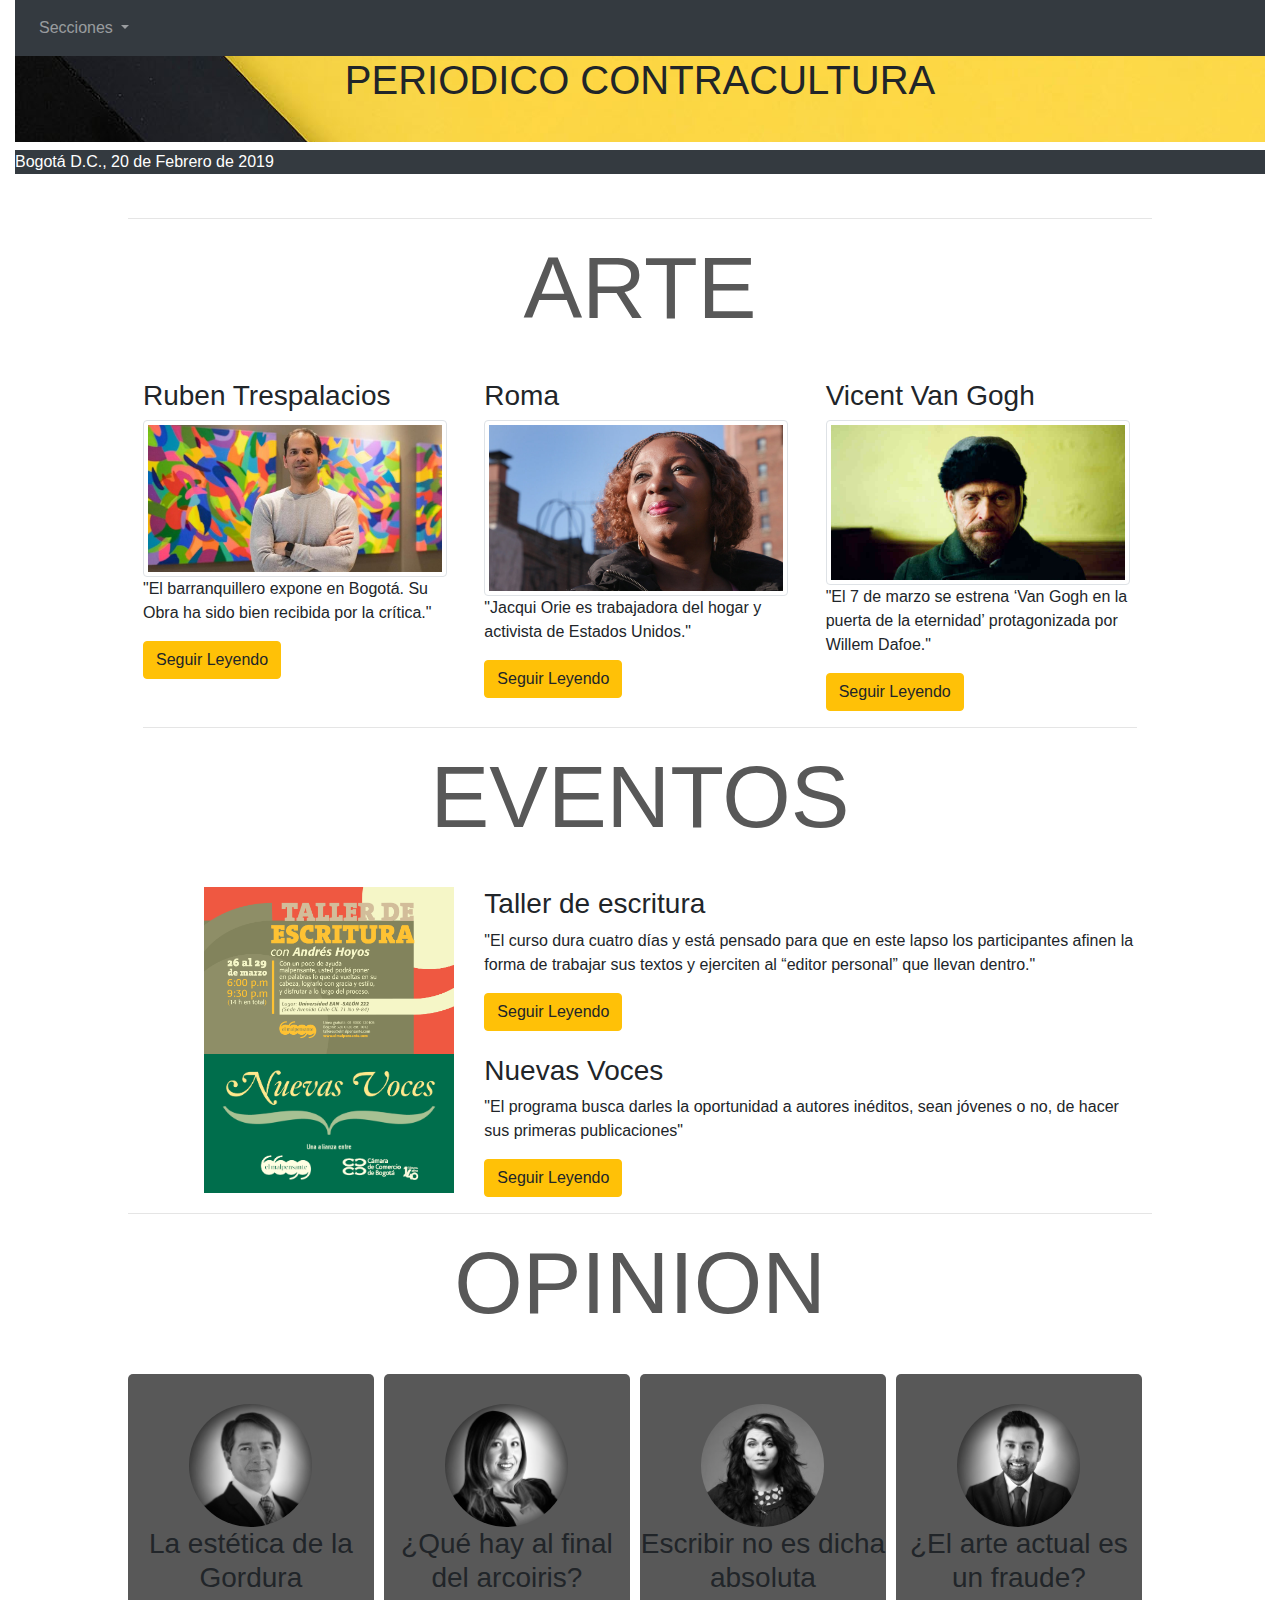
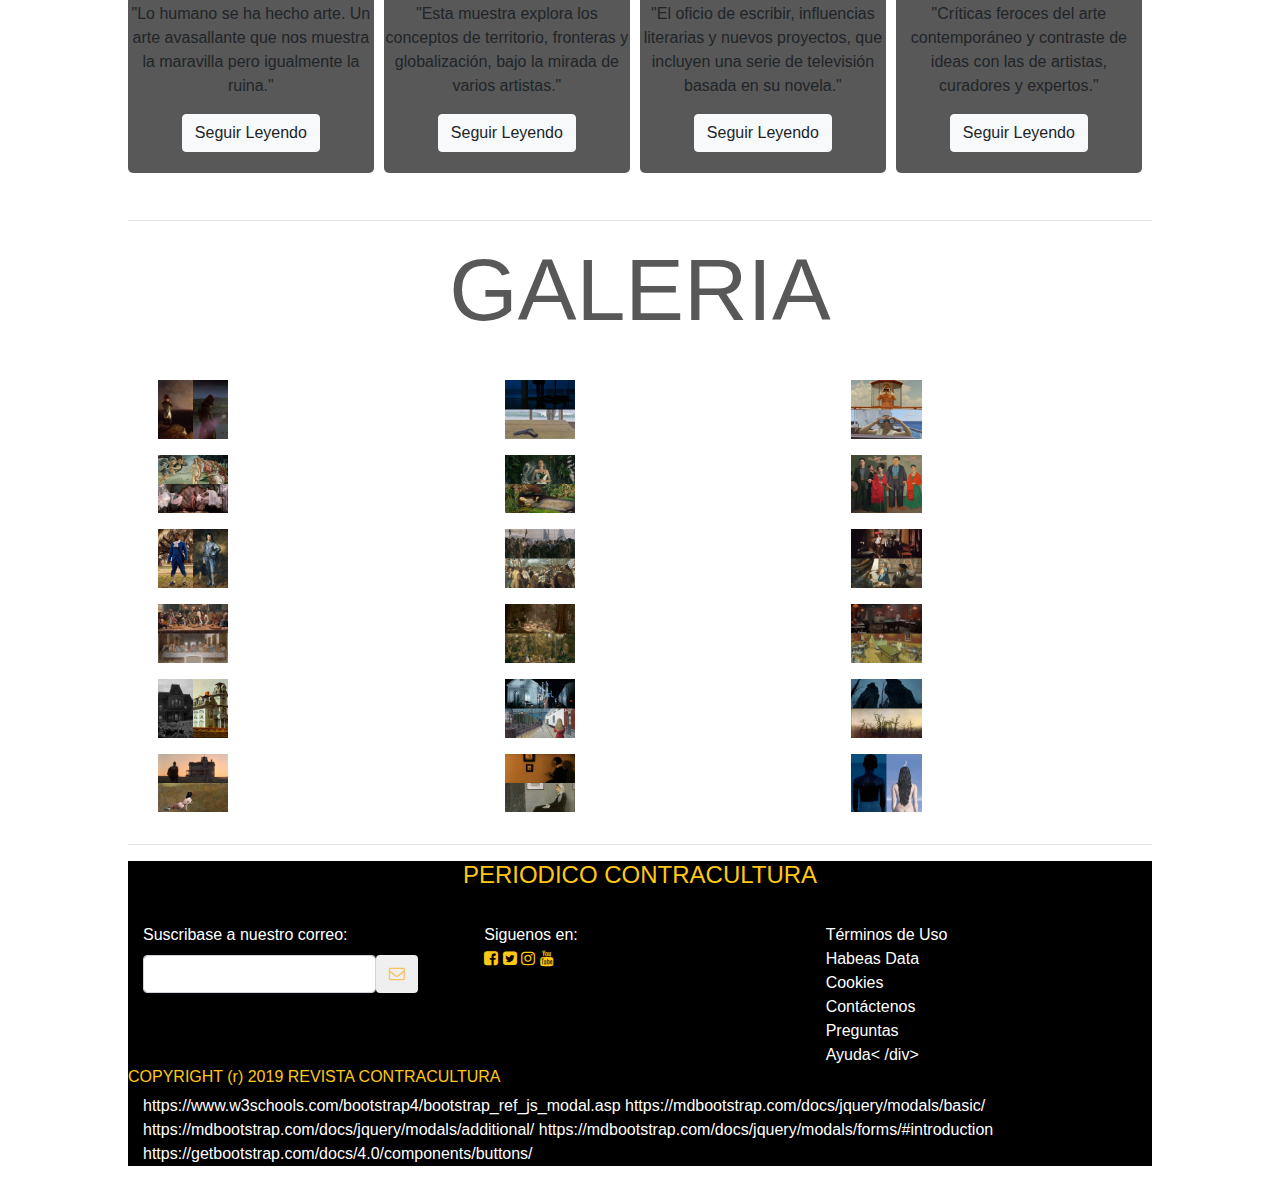
<file: index.html>
<!doctype html>
<html>
<head>
	<meta charset="utf-8">
	<link rel="stylesheet" href="estilo.css">
	<meta name="viewport" content="width=device-width, initial-scale=1">
    <link rel="stylesheet" href="https://maxcdn.bootstrapcdn.com/bootstrap/4.2.1/css/bootstrap.min.css">

      <script src="https://ajax.googleapis.com/ajax/libs/jquery/3.3.1/jquery.min.js"></script>

	
	<!--SCRIPTS-->	
	<script src="https://maxcdn.bootstrapcdn.com/bootstrap/4.2.1/js/bootstrap.min.js"></script>
	
	<!--FUENTES-->
	<link href="https://fonts.googleapis.com/css?family=Major+Mono+Display|Montserrat" rel="stylesheet">
    
    <!--ICONOS-->
    <link rel="stylesheet" href="https://cdnjs.cloudflare.com/ajax/libs/font-awesome/4.7.0/css/font-awesome.min.css">
	
    <title>Periodico Contracultura</title>
</head>

<body>

<div class="container-fluid">    
    <nav class="navbar navbar-expand-sm bg-dark navbar-dark">
          <ul class="navbar-nav">
            <li class="nav-item dropdown">
              <a class="nav-link dropdown-toggle" id="navbardrop" data-toggle="dropdown">
                Secciones
              </a>
              <div class="dropdown-menu">
                <a class="dropdown-item" href="#Arte">Arte</a>
                <a class="dropdown-item" href="#Eventos">Eventos</a>
                <a class="dropdown-item" href="#Opinion">Opinion</a>
                <a class="dropdown-item" href="#Galeria">Galeria</a>
                <hr>
                
              </div>
            </li>
          </ul>
        </nav>
        
        <header>
            <h1 align="center">PERIODICO CONTRACULTURA</h1>
            <!--SCRIPTS<img src="img/logo.jpg" class="rounded-circle" id="logo" alt="ContraCultura" width="20%" height="20%"> -->
        </header>
		
        <div id = "barra">
            <p class="bg-dark text-white"> Bogotá D.C., <time datetime="2019-02-2008T12:00-05:00">20 de Febrero de 2019</time> </p>
        </div>	
</div>
	

	
<div class="container-fluid" id="cuerpo">

<hr class="seccion">
    
    <div class="container-fluid" id="Arte">
      <h1 class="display-2">ARTE</h1>
      <div class="row">
          <div class="col" id="articulo1">
            <h3>Ruben Trespalacios</h3>
            <img src="Articulos/imgs/art11.jpeg" class="img-thumbnail" alt="Articulo" width="304" height="236">
            <p class="resumen">"El barranquillero expone en Bogotá. Su Obra ha sido bien recibida por la crítica."</p>  
              <a href="Articulos/articulo1.html" class="btn btn-warning" role="button" type="button" align="right">Seguir Leyendo</a>
        </div>
        
        <div class="col" id="articulo2">
              <h3>Roma</h3>
              <img src="Articulos/imgs/art21.jpg" class="img-thumbnail" alt="Articulo" width="304" height="236">
              <p class="resumen">"Jacqui Orie es trabajadora del hogar y activista de Estados Unidos."</p>
              <a href="Articulos/articulo2.html" class="btn btn-warning" role="button" type="button" align="right">Seguir Leyendo</a>
        </div>
        
        <div class="col" id="articulo3">
              <h3>Vicent Van Gogh</h3>
              <img src="Articulos/imgs/art31.jpg" class="img-thumbnail" alt="Articulo" width="304" height="236">
              <p class="resumen">"El 7 de marzo se estrena ‘Van Gogh en la puerta de la eternidad’ protagonizada por Willem Dafoe."</p> 
              <a href="Articulos/articulo3.html" class="btn btn-warning" role="button" type="button" align="right">Seguir Leyendo</a>
        </div>  
    </div> <hr class="seccion">
    
    <section class="seccion" id="eventos">
      <h1 class="display-2">EVENTOS</h1>
        <div class="row">
                 <div class="col-sm-4 thumbnail" align="right">
                <img src="img/Evento1.png" alt="Evento"  width="250">
            </div>
    
            <div class="col-sm-8">
                <h3>Taller de escritura</h3>        	 
                    <p class="resumen">"El curso dura cuatro días y está pensado para que en este lapso los participantes afinen la forma de trabajar sus textos y ejerciten al “editor personal” que llevan dentro."</p> 
                	<button type="button" class="btn btn-warning" align="right">Seguir Leyendo</button>
            </div>
                
            <div class="col-sm-4 thumbnail" align="right">
                <img src="img/Evento2.png" alt="Evento" width="250">
            </div>
    
            <div class="col-sm-8">
                <h3>Nuevas Voces</h3>        	 
                    <p class="resumen">"El programa busca darles la oportunidad a autores inéditos, sean jóvenes o no, de hacer sus primeras publicaciones"</p> 
				<button type="button" class="btn btn-warning" align="right">Seguir Leyendo</button>
            </div>
        </div>
    </section>
	</div> <hr class="seccion">
    
   <!-- https://www.w3schools.com/booTsTrap/tryit.asp?filename=trybs_scrollspy&stacked=h-->
    
    <div class="container-fluid" id="opinion" >
      <h1 class="display-2">OPINION</h1>
          <div class="row">  
			
			<div class="col" id="opinion1">
         		<img src="img/Columnista1.jpg" class="rounded-circle img-fluid" alt="Placeholder image">
      			<h3>La estética de la Gordura</h3>
                <p class="resumen">"Lo humano se ha hecho arte. Un arte avasallante que nos muestra la maravilla pero igualmente la ruina."</p>
              <a href="Articulos/opinion1.html" class="btn btn-light" role="button" type="button" align="right">Seguir Leyendo</a>
            </div>
			  
			<div class="col" id="opinion2">
         		<img src="img/Columnista2.jpg" class="rounded-circle img-fluid" alt="Placeholder image">
   			  <h3>¿Qué hay al final del arcoiris?</h3>
                <p class="resumen">"Esta muestra explora los conceptos de territorio, fronteras y globalización, bajo la mirada de varios artistas."</p>
			  <a href="Articulos/opinion2.html" class="btn btn-light" role="button" type="button" align="right">Seguir Leyendo</a>
            </div>
    
            <div class="col" id="opinion3">
                  <img src="img/Columnista3.jpg" class="rounded-circle img-fluid" alt="Placeholder image">
                  <h3>Escribir no es dicha absoluta</h3>
                  <p class="resumen">"El oficio de escribir, influencias literarias y nuevos proyectos, que incluyen una serie de televisión basada en su novela."</p>
                  <a href="Articulos/opinion3.html" class="btn btn-light" role="button" type="button" align="right">Seguir Leyendo</a>
            </div>  
            
               <div class="col" id="opinion4">
                  <img src="img/Columnista4.jpg" class="rounded-circle img-fluid" alt="Placeholder image">
                  <h3>¿El arte actual es un fraude?</h3>
                  <p class="resumen">"Críticas feroces del arte contemporáneo y contraste de ideas con las de artistas, curadores y expertos."</p>
			     <a href="Articulos/opinion4.html" class="btn btn-light" role="button" type="button" align="right">Seguir Leyendo</a>
            </div> 
        </div>
    </div>

    <hr class="seccion">
    
    	<div class="container-fluid" id="Galeria">
          <h1 class="display-2">GALERIA</h1>
          <div class="row">
            <div class="gallery" id="gallery">
            <div class="col-md-12">
              <div class="mdb-lightbox no-margin">
                <figure class="col-md-4">
                  <a href="img/Galeria01.jpg" data-size="800x690">
                    <img alt="picture" src="img/Galeria01.jpg"
                      class="img-fluid">
                  </a>
                </figure>
                
                <figure class="col-md-4">
                  <a href="img/Galeria02.jpg" data-size="800x690">
                    <img alt="picture" src="img/Galeria02.jpg"
                      class="img-fluid">
                  </a>
                </figure>
                
                <figure class="col-md-4">
                  <a href="img/Galeria03.jpg" data-size="800x690">
                    <img alt="picture" src="img/Galeria03.jpg"
                      class="img-fluid">
                  </a>
                </figure>
                
                <figure class="col-md-4">
                  <a href="img/Galeria04.jpg" data-size="800x690">
                    <img alt="picture" src="img/Galeria04.jpg"
                      class="img-fluid">
                  </a>
                </figure>
                
                <figure class="col-md-4">
                  <a href="img/Galeria05.jpg" data-size="800x690">
                    <img alt="picture" src="img/Galeria05.jpg"
                      class="img-fluid">
                  </a>
                </figure>
                
                 <figure class="col-md-4">
                  <a href="img/Galeria06.jpg" data-size="800x690">
                    <img alt="picture" src="img/Galeria06.jpg"
                      class="img-fluid">
                  </a>
                </figure>
                
                <figure class="col-md-4">
                  <a href="img/Galeria07.jpg" data-size="800x690">
                    <img alt="picture" src="img/Galeria07.jpg"
                      class="img-fluid">
                  </a>
                </figure>
                
                <figure class="col-md-4">
                  <a href="img/Galeria08.jpg" data-size="800x690">
                    <img alt="picture" src="img/Galeria08.jpg"
                      class="img-fluid">
                  </a>
                </figure>
                
                <figure class="col-md-4">
                  <a href="img/Galeria09.jpg" data-size="800x690">
                    <img alt="picture" src="img/Galeria09.jpg"
                      class="img-fluid">
                  </a>
                </figure>
                
                <figure class="col-md-4">
                  <a href="img/Galeria10.jpg" data-size="811x691">
                    <img alt="picture" src="img/Galeria10.jpg"
                      class="img-fluid">
                  </a>
                </figure>
                
                <figure class="col-md-4">
                  <a href="img/Galeria11.jpg" data-size="811x691">
                    <img alt="picture" src="img/Galeria11.jpg"
                      class="img-fluid">
                  </a>
                </figure>
                
                <figure class="col-md-4">
                  <a href="img/Galeria12.jpg" data-size="811x691">
                    <img alt="picture" src="img/Galeria12.jpg"
                      class="img-fluid">
                  </a>
                </figure>
                
                <figure class="col-md-4">
                  <a href="img/Galeria13.jpg" data-size="811x691">
                    <img alt="picture" src="img/Galeria13.jpg"
                      class="img-fluid">
                  </a>
                </figure>
                
                <figure class="col-md-4">
                  <a href="img/Galeria14.jpg" data-size="811x691">
                    <img alt="picture" src="img/Galeria14.jpg"
                      class="img-fluid">
                  </a>
                </figure>
                
                <figure class="col-md-4">
                  <a href="img/Galeria15.jpg" data-size="811x691">
                    <img alt="picture" src="img/Galeria15.jpg"
                      class="img-fluid">
                  </a>
                </figure>
                
                 <figure class="col-md-4">
                  <a href="img/Galeria16.jpg" data-size="811x691">
                    <img alt="picture" src="img/Galeria16.jpg"
                      class="img-fluid">
                  </a>
                </figure>
                
                <figure class="col-md-4">
                  <a href="img/Galeria17.jpg" data-size="811x691">
                    <img alt="picture" src="img/Galeria17.jpg"
                      class="img-fluid">
                  </a>
                </figure>
                
                <figure class="col-md-4">
                  <a href="img/Galeria18.jpg" data-size="811x691">
                    <img alt="picture" src="img/Galeria18.jpg"
                      class="img-fluid">
                  </a>
                </figure>
                </div>
              </div>
            </div>
          </div> 
    </div>

<hr class="seccion">    
    
    <div class="container-fluid" id="footer">
        <h4 align="center" style="color: #ffc815">PERIODICO CONTRACULTURA</h4>  	
        <hr>
        
        <div class="row">
        	<div class="col-sm-4">                 
        	<label for="email">Suscribase a nuestro correo:</label>            
            <form class="form-inline">
              <div class="form-group">                               
                <input type="email" class="form-control" id="email">
              </div>
              <button type="button" class="btn btn-default" data-toggle="modal" data-target="#CorreoInscrito"><i class="fa fa-envelope-o"></i></button>
            </form>            
            </div>
            
            <div class="col-sm-4"> Siguenos en: <br>
            <em class="fa fa-facebook-square"></em> <em class="fa fa-twitter-square"></em> <em class="fa fa-instagram"></em> <em class="fa fa-youtube"></em></div> 
            
            <div class="col-sm-4"> 
            Términos de Uso <br> Habeas Data <br> Cookies <br> Contáctenos <br> Preguntas <br> Ayuda< /div>     
            </div>
        <hr class="separador">
            
            <h6 align="center" style="color: #ffc815"> COPYRIGHT (r) 2019 REVISTA CONTRACULTURA </h6>
  </div>
		
<!--MODALS-->
		
<div class="modal fade" id="TerminosDeUso" tabindex="-1" role="dialog" aria-labelledby="exampleModalLongTitle" aria-hidden="true">
  <div class="modal-dialog" role="document">
    <div class="modal-content">
      <div class="modal-header">
        <h5 class="modal-title" id="ModalTitulo">Términos de Uso</h5>
        <button type="button" class="close" data-dismiss="modal" aria-label="Close">
          <span aria-hidden="true">&times;</span>
        </button>
      </div>
      <div class="modal-body">
        ...
      </div>
      <div class="modal-footer">
        
      </div>
    </div>
  </div>
</div>
		

	https://www.w3schools.com/bootstrap4/bootstrap_ref_js_modal.asp
  https://mdbootstrap.com/docs/jquery/modals/basic/
  https://mdbootstrap.com/docs/jquery/modals/additional/
  https://mdbootstrap.com/docs/jquery/modals/forms/#introduction
  https://getbootstrap.com/docs/4.0/components/buttons/
  
		
	<div class="modal fade" id="CorreoInscrito" tabindex="-1" role="dialog" aria-labelledby="exampleModalLabel" aria-hidden="true">
  <div class="modal-dialog" role="document">
    <div class="modal-content">
      <div class="modal-header">
        <h5 class="modal-title" id="exampleModalLabel">Correo Suscrito</h5>
        <button type="button" class="close" data-dismiss="modal" aria-label="Close">
          <span aria-hidden="true">&times;</span>
        </button>
      </div>
      <div class="modal-body">
        Ahora su correo está en nuestra base de datos. <br>Bienvenido a Periódico Contracultura.
      </div>
    </div>
  </div>
</div>
</div>
</div>

<!--https://mdbootstrap.com/plugins/jquery/gallery/-->



<!--/*SCRIPTS*/-->
<script>
$(function ()
{
	$("#mdb-lightbox-ui").load("mdb-addons/mdb-lightbox-ui.html");
});
</script>
    
</body>
</html>

	
	
<!--https://www.color-hex.com/color-palette/18197-->
</file>
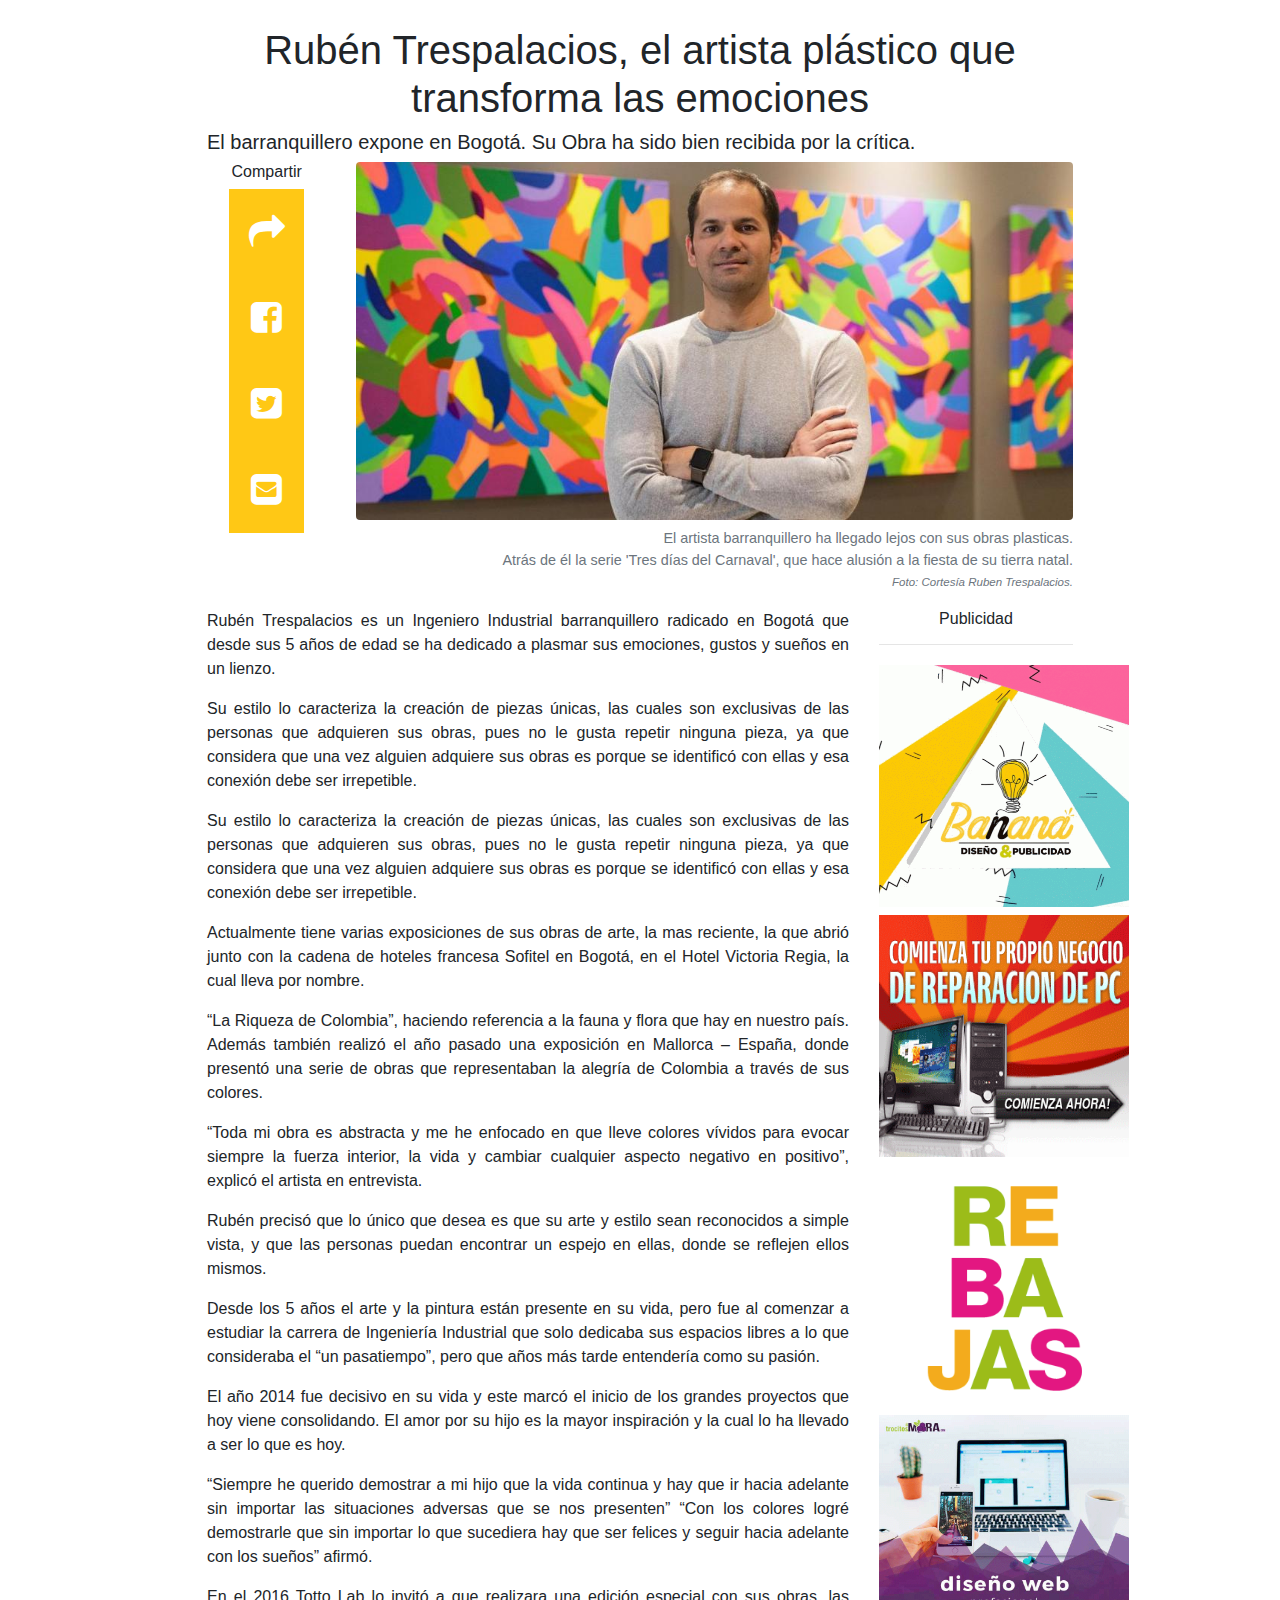
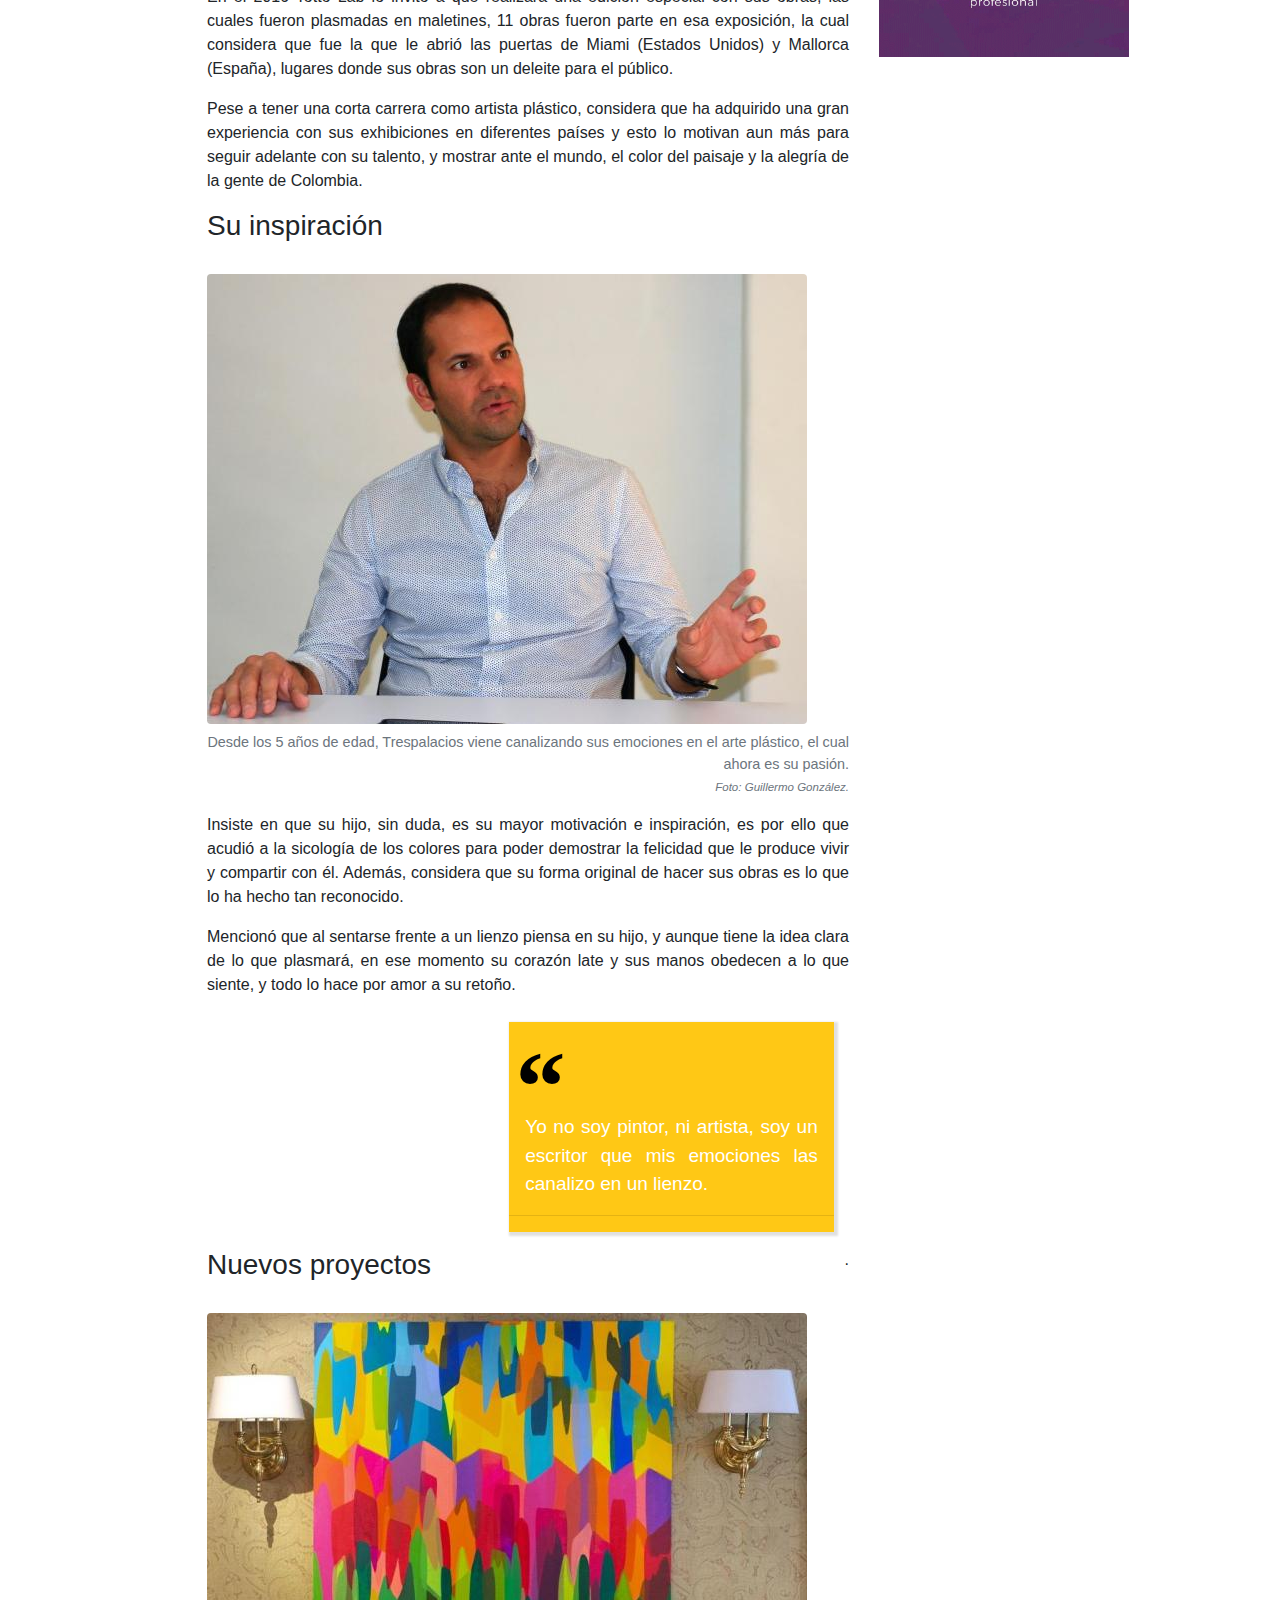
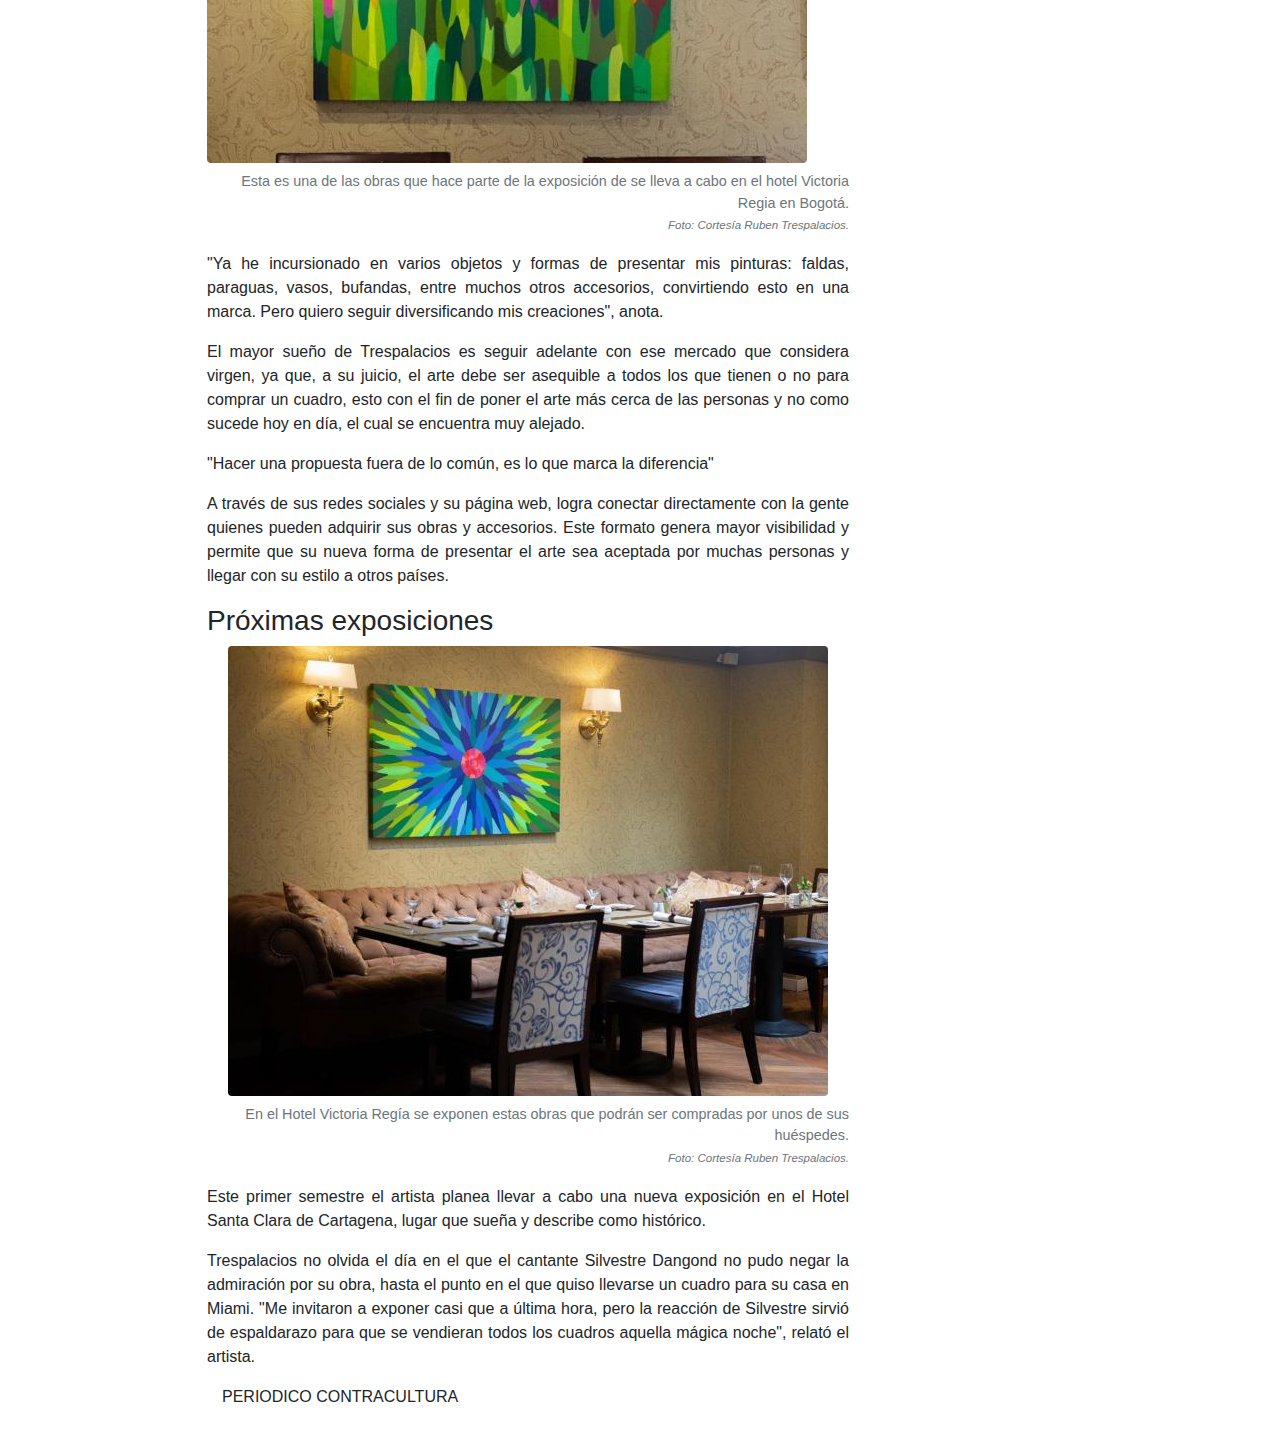
<file: Articulos/articulo1.html>
<!doctype html>
<html>
<head>
  <meta charset="utf-8">
  <link rel="stylesheet" href="articulo.css">
  <meta name="viewport" content="width=device-width, initial-scale=1">
  <link rel="stylesheet" href="https://maxcdn.bootstrapcdn.com/bootstrap/4.2.1/css/bootstrap.min.css">
  <script src="https://maxcdn.bootstrapcdn.com/bootstrap/4.2.1/js/bootstrap.min.js"></script>
	
	<!--FUENTES-->
	<link href="https://fonts.googleapis.com/css?family=Major+Mono+Display|Montserrat" rel="stylesheet">
	
	<!--ICONOS-->
    <link rel="stylesheet" href="https://cdnjs.cloudflare.com/ajax/libs/font-awesome/4.7.0/css/font-awesome.min.css">
	
  <title>Rubén Trespalacios, el artista plástico que transforma las emociones: PERIODICO CONTRACULTURA</title>
</head>

<body>

<div class="container-fluid">
<h1>Rubén Trespalacios, el artista plástico que transforma las emociones</h1>
<h5>El barranquillero expone en Bogotá. Su Obra ha sido bien recibida por la crítica.</h5>
<div class="row">
<div class="col-sm-2" align="center">
<h6>Compartir</h6>
<div class="icon-bar" id="BarraIconos">
<a href="#"><em class="fa fa-share"></em></a>
<a href="#"><em class="fa fa-facebook-square"></em></a> 
<a href="#"><em class="fa fa-twitter-square"></em></a> 
<a href="#"><em class="fa fa-envelope-square"></em></a> 
</div>
</div>

<hr>

<div class="col-sm-10">
<figure class="figure">
  <img src="imgs/art11.jpeg" class="figure-img img-fluid rounded" alt="A generic square placeholder image with rounded corners in a figure.">
  <figcaption class="figure-caption text-right">El artista barranquillero  ha llegado lejos con sus obras plasticas. <br>Atrás de él la serie 'Tres días del Carnaval', que hace alusión a la fiesta de su tierra natal. <br><small>Foto: Cortesía Ruben Trespalacios.</small></figcaption>
</figure>	
</div>

<div class="col-sm-9">
<p>Rubén Trespalacios es un Ingeniero Industrial barranquillero radicado en Bogotá que desde sus 5 años de edad se ha dedicado a plasmar sus emociones, gustos y sueños en un lienzo.</p>

<p>Su estilo lo caracteriza la creación de piezas únicas, las cuales son exclusivas de las personas que adquieren sus obras, pues no le gusta repetir ninguna pieza, ya que considera que una vez alguien adquiere sus obras es porque se identificó con ellas y esa conexión debe ser irrepetible.</p>

<p>Su estilo lo caracteriza la creación de piezas únicas, las cuales son exclusivas de las personas que adquieren sus obras, pues no le gusta repetir ninguna pieza, ya que considera que una vez alguien adquiere sus obras es porque se identificó con ellas y esa conexión debe ser irrepetible.</p>

<p>Actualmente tiene varias exposiciones de sus obras de arte, la mas reciente, la que abrió junto con la cadena de hoteles francesa Sofitel en Bogotá, en el Hotel Victoria Regia, la cual lleva por nombre.</p>

<p>“La Riqueza de Colombia”, haciendo referencia a la fauna y flora que hay en nuestro país. Además también realizó el año pasado una exposición en Mallorca – España, donde presentó una serie de obras que representaban la alegría de Colombia a través de sus colores.</p>

<p>“Toda mi obra es abstracta y me he enfocado en que lleve colores vívidos para evocar siempre la fuerza interior, la vida y cambiar cualquier aspecto negativo en positivo”, explicó el artista en entrevista.</p>

<p>Rubén precisó que lo único que desea es que su arte y estilo sean reconocidos a simple vista, y que las personas puedan encontrar un espejo en ellas, donde se reflejen ellos mismos.</p>

<p>Desde los 5 años el arte y la pintura están presente en su vida, pero fue al comenzar a estudiar la carrera de Ingeniería Industrial que solo dedicaba sus espacios libres a lo que consideraba el “un pasatiempo”, pero que años más tarde entendería como su pasión.</p>

<p>El año 2014 fue decisivo en su vida y este marcó el inicio de los grandes proyectos que hoy viene consolidando. El amor por su hijo es la mayor inspiración y la cual lo ha llevado a ser lo que es hoy.</p>

<p>“Siempre he querido demostrar a mi hijo que la vida continua y hay que ir hacia adelante sin importar las situaciones adversas que se nos presenten” “Con los colores logré demostrarle que sin importar lo que sucediera hay que ser felices y seguir hacia adelante con los sueños” afirmó.</p>

<p>En el 2016 Totto Lab lo invitó a que realizara una edición especial con sus obras, las cuales fueron plasmadas en maletines, 11 obras fueron parte en esa exposición, la cual considera que fue la que le abrió las puertas de Miami (Estados Unidos) y Mallorca (España), lugares donde sus obras son un deleite para el público.</p>

<p>Pese a tener una corta carrera como artista plástico, considera que ha adquirido una gran experiencia con sus exhibiciones en diferentes países y esto lo motivan aun más para seguir adelante con su talento, y mostrar ante el mundo, el color del paisaje y la alegría de la gente de Colombia.

<h3>Su inspiración</h3>
<br>
<figure class="figure">
  <img src="imgs/art12.jpeg" class="figure-img img-fluid rounded" alt="">
  <figcaption class="figure-caption text-right">Desde los 5 años de edad, Trespalacios viene canalizando sus emociones en el arte plástico, el cual ahora es su pasión. <br> <small>Foto: Guillermo González.</small> </figcaption>
</figure>	
	
<p>Insiste en que su hijo, sin duda, es su mayor motivación e inspiración, es por ello que acudió a la sicología de los colores para poder demostrar la felicidad que le produce vivir y compartir con él. Además, considera que su forma original de hacer sus obras es lo que lo ha hecho tan reconocido.</p>

<p>Mencionó que al sentarse frente a un lienzo piensa en su hijo, y aunque tiene la idea clara de lo que plasmará, en ese momento su corazón late y sus manos obedecen a lo que siente, y todo lo hace por amor a su retoño.</p>


 <div class="container" align="right">
    <blockquote class="quote-box">
      <p class="quotation-mark">
        “
      </p>
      <p class="quote-text">
        Yo no soy pintor, ni artista, soy un escritor que mis emociones las canalizo en un lienzo. 
      </p>
      <hr>
    </blockquote>
</div>

<blockquote class="pull-right">.<br></blockquote>
	
<h3>Nuevos proyectos <br></h3>
<br>
<figure class="figure">
  <img src="imgs/art13.jpeg" class="figure-img img-fluid rounded">
  <figcaption class="figure-caption text-right">Esta es una de las obras que hace parte de la exposición de se lleva a cabo en el hotel Victoria Regia en Bogotá. <br> <small>Foto: Cortesía Ruben Trespalacios.</small></figcaption>
</figure>

<p>"Ya he incursionado en varios objetos y formas de presentar mis pinturas: faldas, paraguas, vasos, bufandas, entre muchos otros accesorios, convirtiendo esto en una marca. Pero quiero seguir diversificando mis creaciones", anota.</p>

<p>El mayor sueño de Trespalacios es seguir adelante con ese mercado que considera virgen, ya que, a su juicio, el arte debe ser asequible a todos los que tienen o no para comprar un cuadro, esto con el fin de poner el arte más cerca de las personas y no como sucede hoy en día, el cual se encuentra muy alejado.</p>

<p>"Hacer una propuesta fuera de lo común, es lo que marca la diferencia"</p>

<p>A través de sus redes sociales y su página web, logra conectar directamente con la gente quienes pueden adquirir sus obras y accesorios. Este formato genera mayor visibilidad y permite que su nueva forma de presentar el arte sea aceptada por muchas personas y llegar con su estilo a otros países.</p>

<h3>Próximas exposiciones</h3>
<figure class="figure" align="center">
  <img src="imgs/art14.jpeg" class="figure-img img-fluid rounded" alt="">
  <figcaption class="figure-caption text-right">En el Hotel Victoria Regía se exponen estas obras que podrán ser compradas por unos de sus huéspedes. <br> <small>Foto: Cortesía Ruben Trespalacios.</small></figcaption>
</figure>
	
<p>Este primer semestre el artista planea llevar a cabo una nueva exposición en el Hotel Santa Clara de Cartagena, lugar que sueña y describe como histórico.</p>

<p>Trespalacios no olvida el día en el que el cantante Silvestre Dangond no pudo negar la admiración por su obra, hasta el punto en el que quiso llevarse un cuadro para su casa en Miami. "Me invitaron a exponer casi que a última hora, pero la reacción de Silvestre sirvió de espaldarazo para que se vendieran todos los cuadros aquella mágica noche", relató el artista.</p>
</div>

<div class="col-sm-3">
<h6>Publicidad</h6>
<hr>
<img src="imgs/Publi1.gif" class="Publicidad" alt="Publicidad" width="250" height="250">
<br>
<img src="imgs/Publi2.gif" class="Publicidad" alt="Publicidad" width="250" height="250">
<br>
<img src="imgs/Publi3.gif" class="Publicidad" alt="Publicidad" width="250" height="250">
<br>
<img src="imgs/Publi4.gif" class="Publicidad" alt="Publicidad" width="250" height="250">
</div>

</div>
</body>

<div class="container-fluid" id="footer">
	PERIODICO CONTRACULTURA  	
</div>


</html>

	
	
<!--https://www.color-hex.com/color-palette/18197-->
</file>
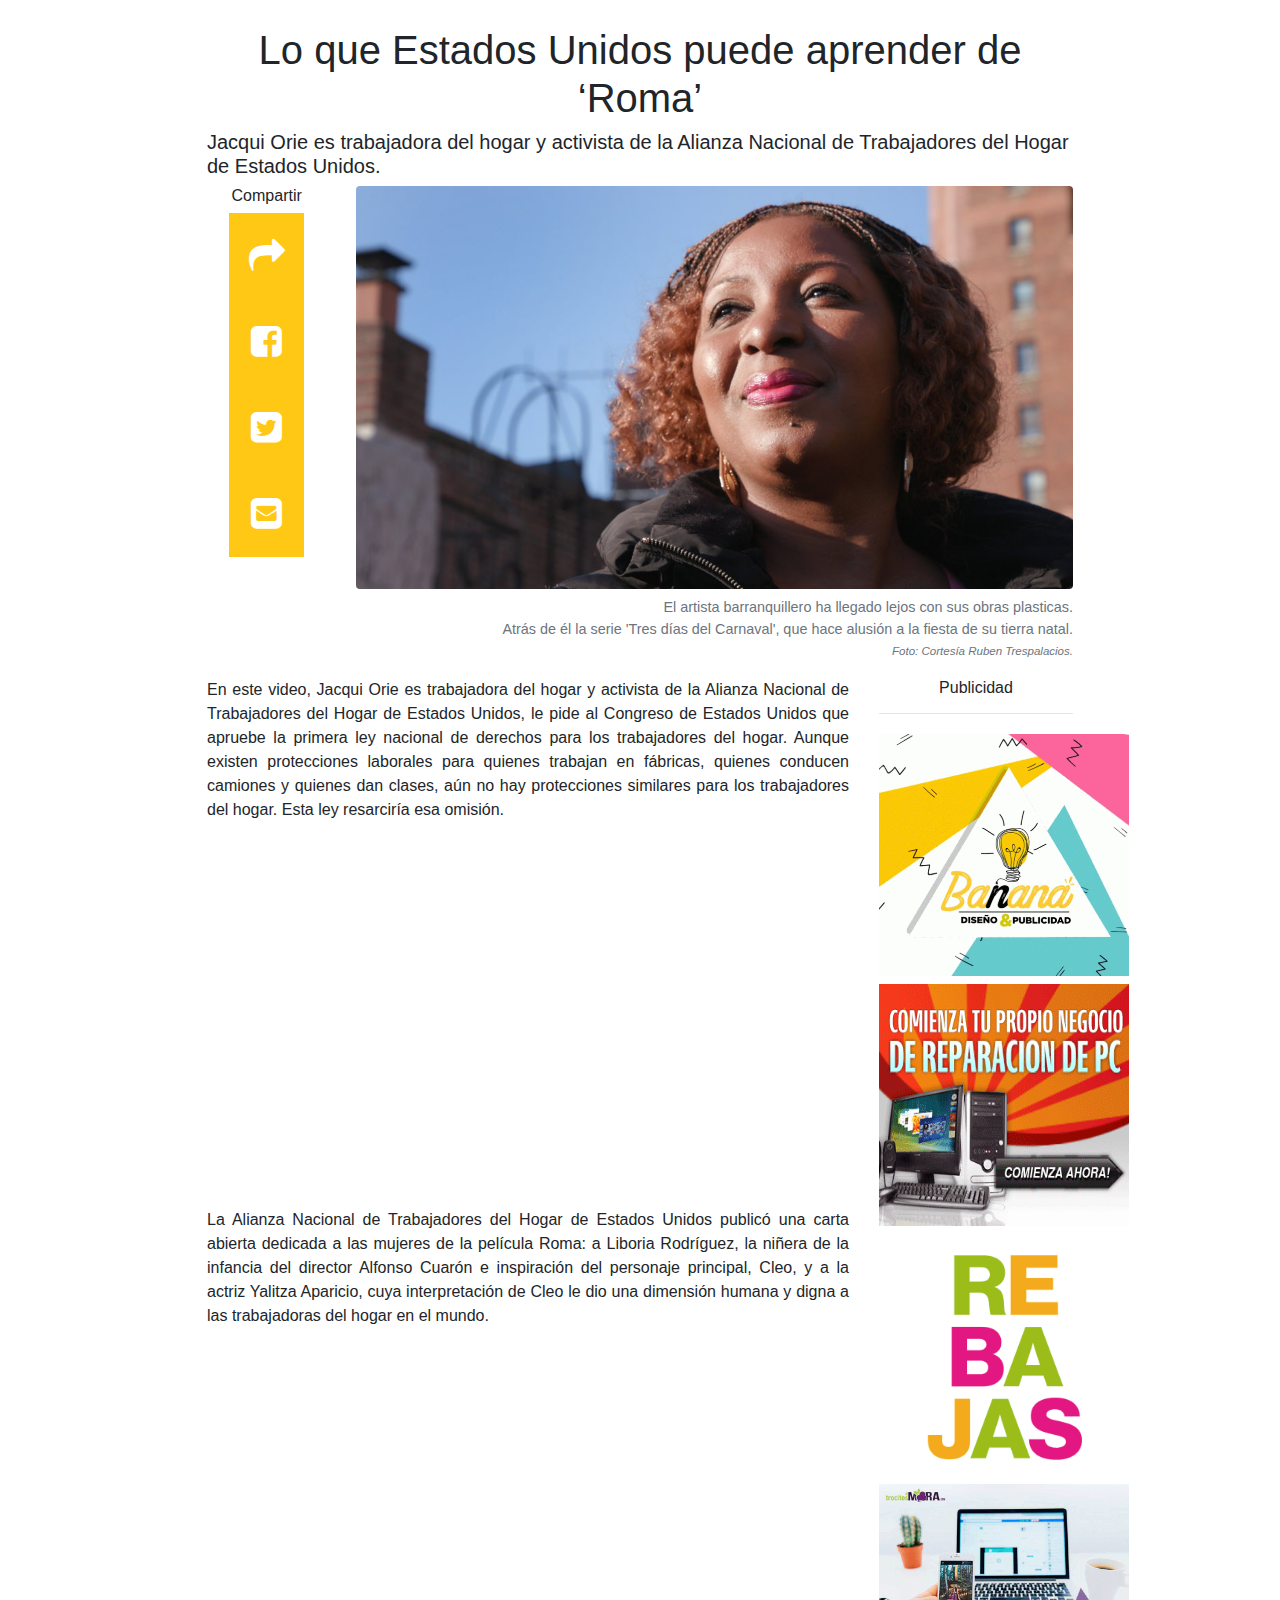
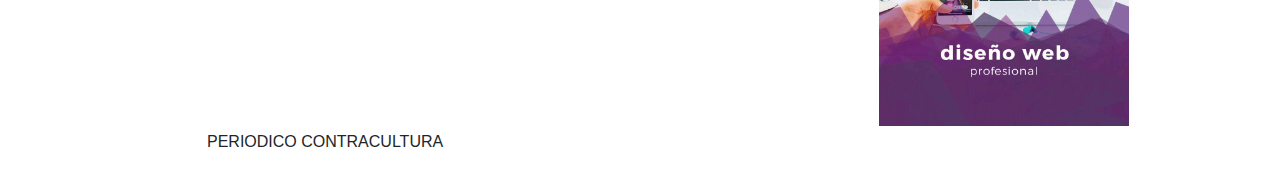
<file: Articulos/articulo2.html>
<!doctype html>
<html>
<head>
  <meta charset="utf-8">
  <link rel="stylesheet" href="articulo.css">
  <meta name="viewport" content="width=device-width, initial-scale=1">
  <link rel="stylesheet" href="https://maxcdn.bootstrapcdn.com/bootstrap/4.2.1/css/bootstrap.min.css">
  <script src="https://maxcdn.bootstrapcdn.com/bootstrap/4.2.1/js/bootstrap.min.js"></script>
	
	<!--FUENTES-->
	<link href="https://fonts.googleapis.com/css?family=Major+Mono+Display|Montserrat" rel="stylesheet">
	
	<!--ICONOS-->
    <link rel="stylesheet" href="https://cdnjs.cloudflare.com/ajax/libs/font-awesome/4.7.0/css/font-awesome.min.css">
	
  <title>Lo que Estados Unidos puede aprender de ‘Roma’: PERIODICO CONTRACULTURA</title>
</head>

<body>

<div class="container-fluid">
<h1>Lo que Estados Unidos puede aprender de ‘Roma’</h1>
<h5>Jacqui Orie es trabajadora del hogar y activista de la Alianza Nacional de Trabajadores del Hogar de Estados Unidos.</h5>
<div class="row">
<div class="col-sm-2" align="center">
<h6>Compartir</h6>
<div class="icon-bar" id="BarraIconos">
<a href="#"><em class="fa fa-share"></em></a>
<a href="#"><em class="fa fa-facebook-square"></em></a> 
<a href="#"><em class="fa fa-twitter-square"></em></a> 
<a href="#"><em class="fa fa-envelope-square"></em></a> 
</div>
</div>

<hr>

<div class="col-sm-10">
<figure class="figure">
  <img src="imgs/art21.jpg" class="figure-img img-fluid rounded" alt="A generic square placeholder image with rounded corners in a figure.">
  <figcaption class="figure-caption text-right">El artista barranquillero  ha llegado lejos con sus obras plasticas. <br>Atrás de él la serie 'Tres días del Carnaval', que hace alusión a la fiesta de su tierra natal. <br><small>Foto: Cortesía Ruben Trespalacios.</small></figcaption>
</figure>	
</div>

<div class="col-sm-9">
<p>En este video, Jacqui Orie es trabajadora del hogar y activista de la Alianza Nacional de Trabajadores del Hogar de Estados Unidos, le pide al Congreso de Estados Unidos que apruebe la primera ley nacional de derechos para los trabajadores del hogar. Aunque existen protecciones laborales para quienes trabajan en fábricas, quienes conducen camiones y quienes dan clases, aún no hay protecciones similares para los trabajadores del hogar. Esta ley resarciría esa omisión.</p>

<iframe width="645" height="363" src="https://www.youtube.com/embed/7WVCLO7qPrM" frameborder="0" allow="accelerometer; autoplay; encrypted-media; gyroscope; picture-in-picture" allowfullscreen></iframe>

<p>La Alianza Nacional de Trabajadores del Hogar de Estados Unidos publicó una carta abierta dedicada a las mujeres de la película Roma: a Liboria Rodríguez, la niñera de la infancia del director Alfonso Cuarón e inspiración del personaje principal, Cleo, y a la actriz Yalitza Aparicio, cuya interpretación de Cleo le dio una dimensión humana y digna a las trabajadoras del hogar en el mundo.</p>



  
</div>

<div class="col-sm-3">
<h6>Publicidad</h6>
<hr>
<img src="imgs/Publi1.gif" class="Publicidad" alt="Publicidad" width="250" height="250">
<br>
<img src="imgs/Publi2.gif" class="Publicidad" alt="Publicidad" width="250" height="250">
<br>
<img src="imgs/Publi3.gif" class="Publicidad" alt="Publicidad" width="250" height="250">
<br>
<img src="imgs/Publi4.gif" class="Publicidad" alt="Publicidad" width="250" height="250">
</div>
</div>
</div>
</body>

<script>
$(window).scroll(function() {
    $(".slideanim").each(function(){
      var pos = $(this).offset().top;

      var winTop = $(window).scrollTop();
        if (pos < winTop + 600) {
          $(this).addClass("slide");
        }
    });
  });
})
</script>

<div class="container-fluid" id="footer">
	PERIODICO CONTRACULTURA  	
</div>


</html>

	
	
<!--https://www.color-hex.com/color-palette/18197-->
</file>
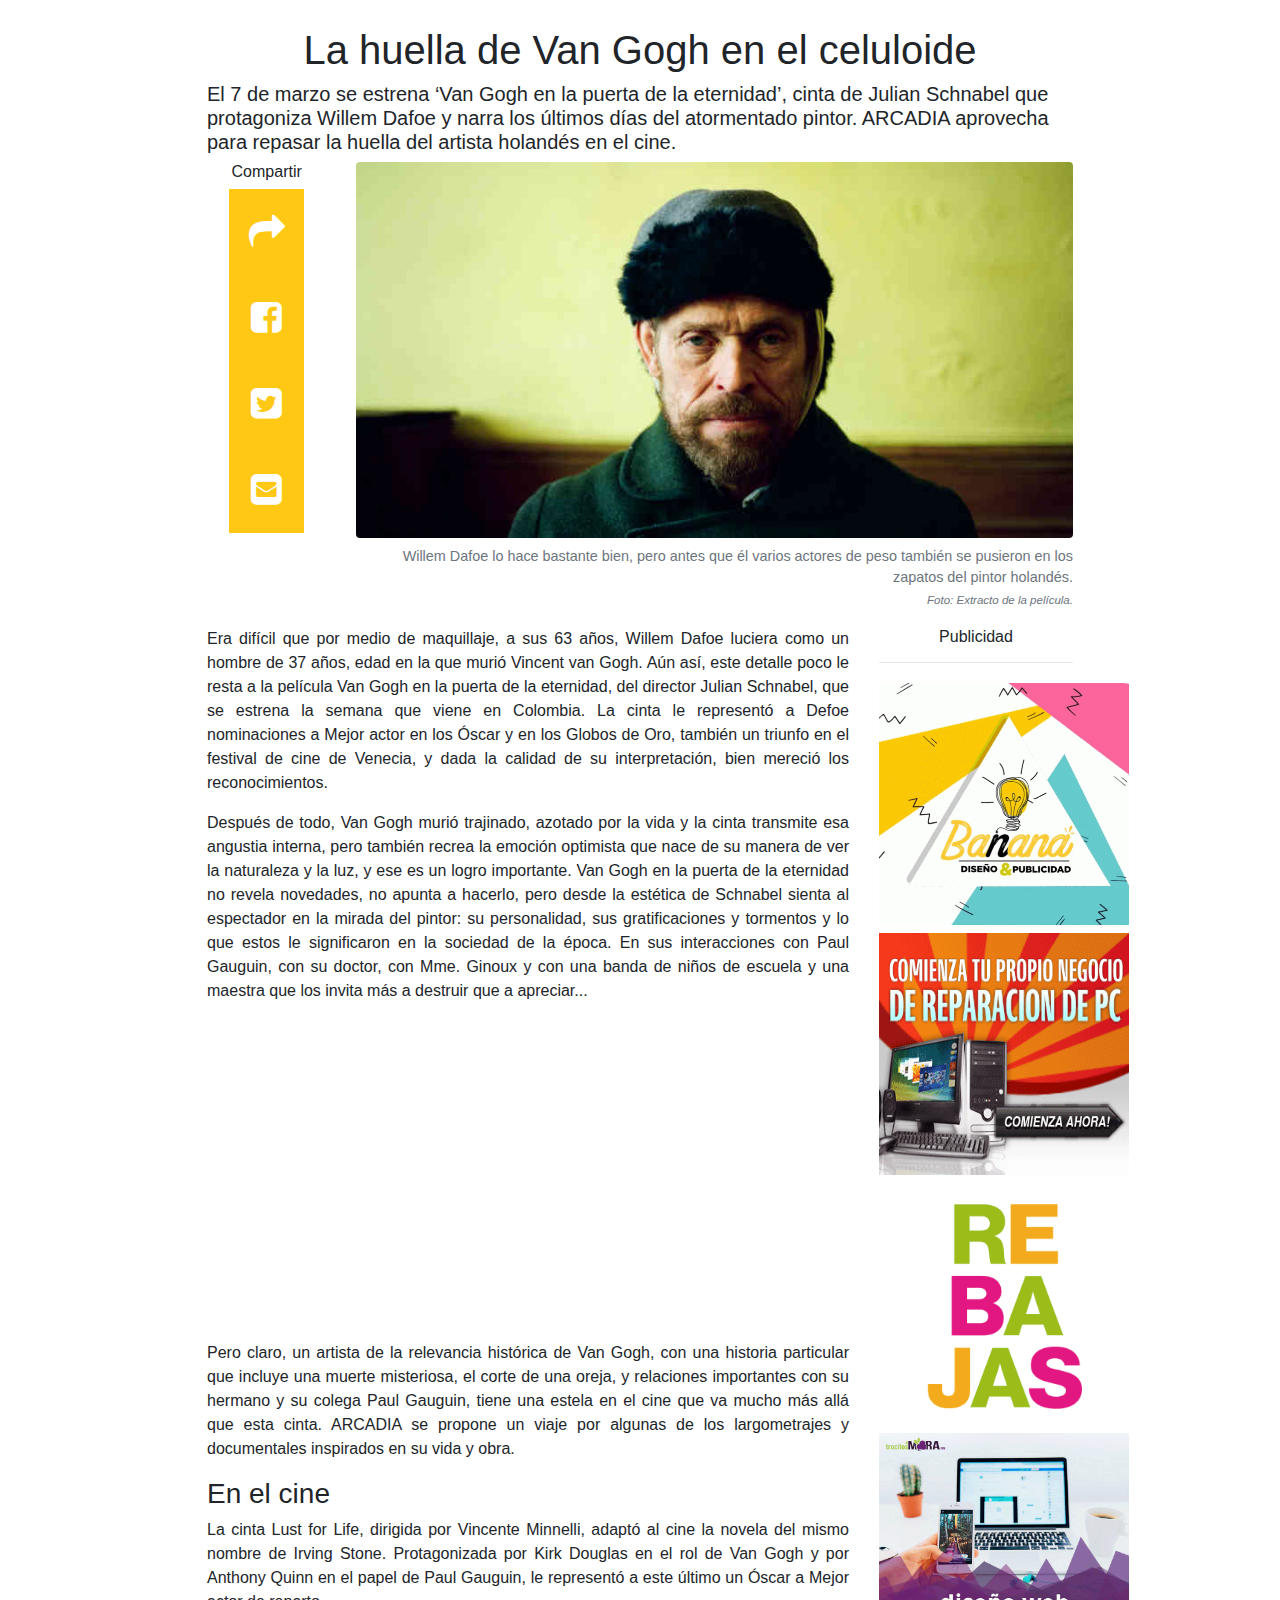
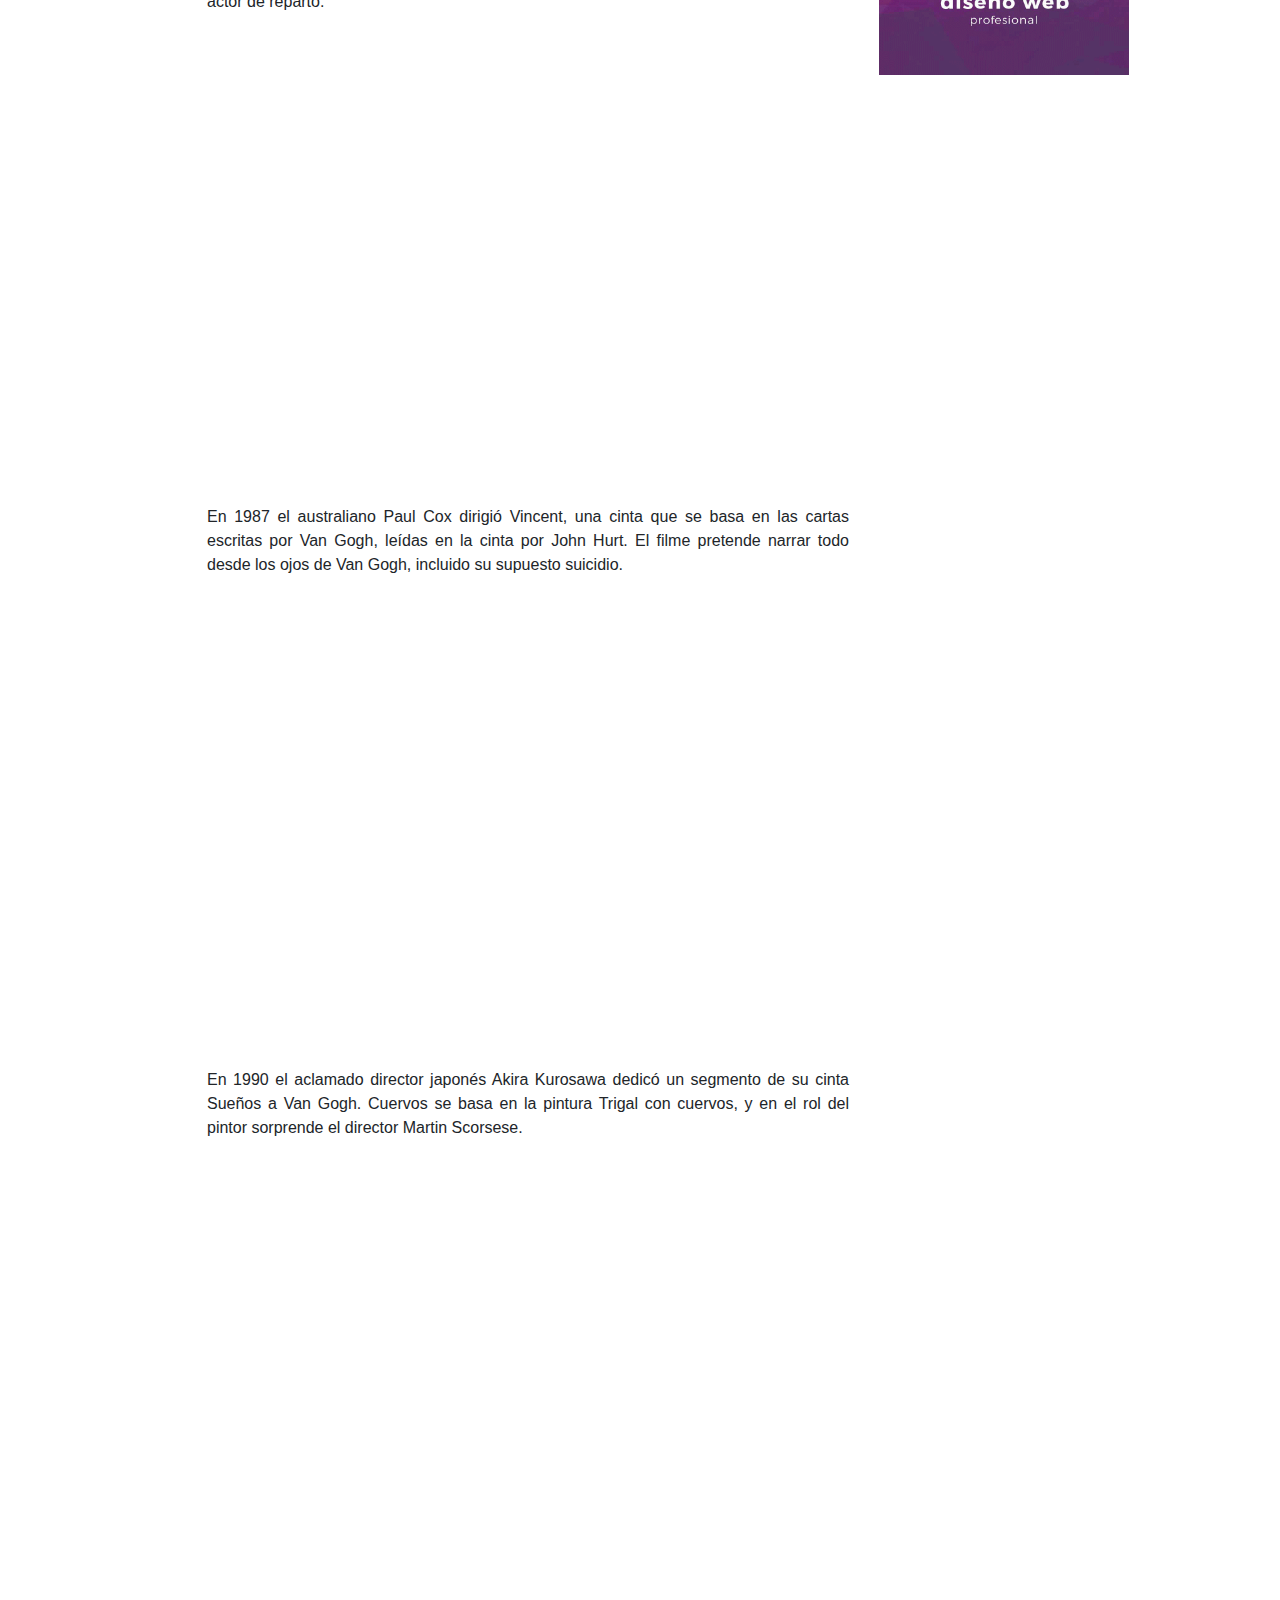
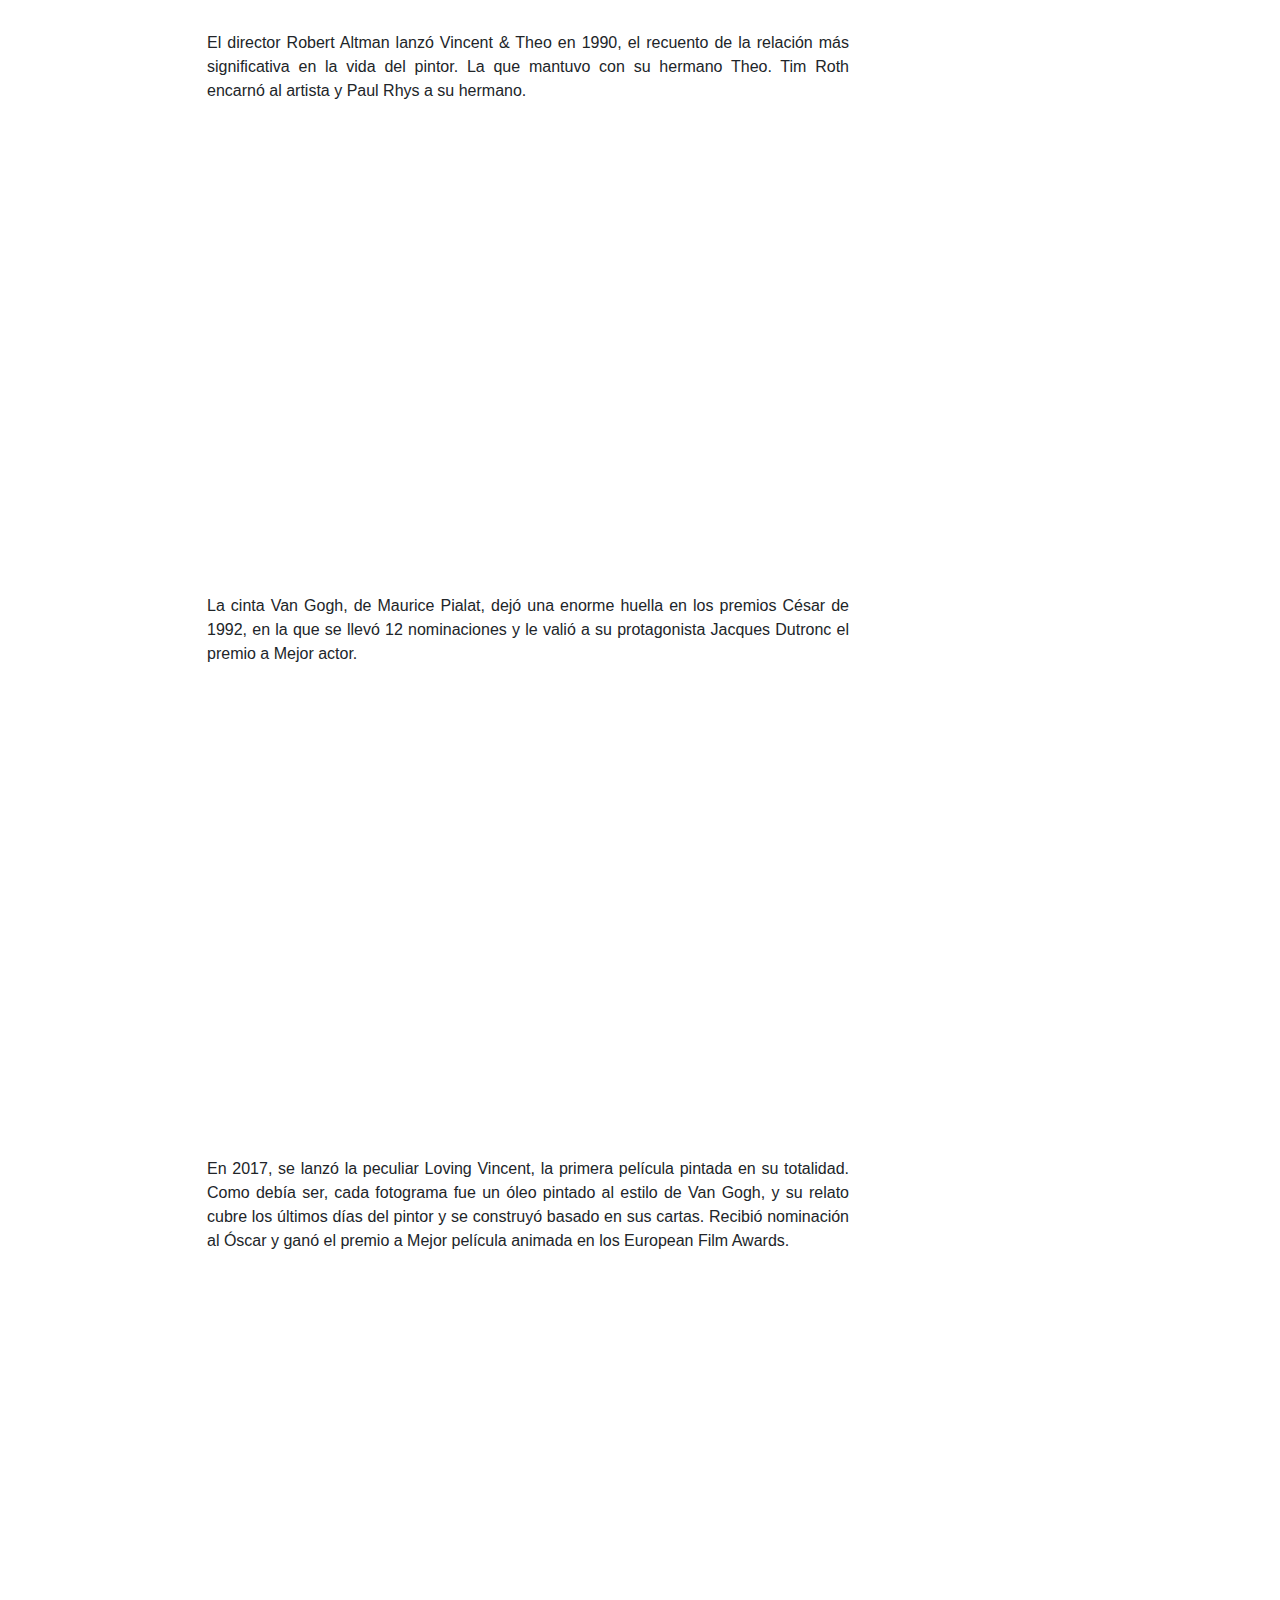
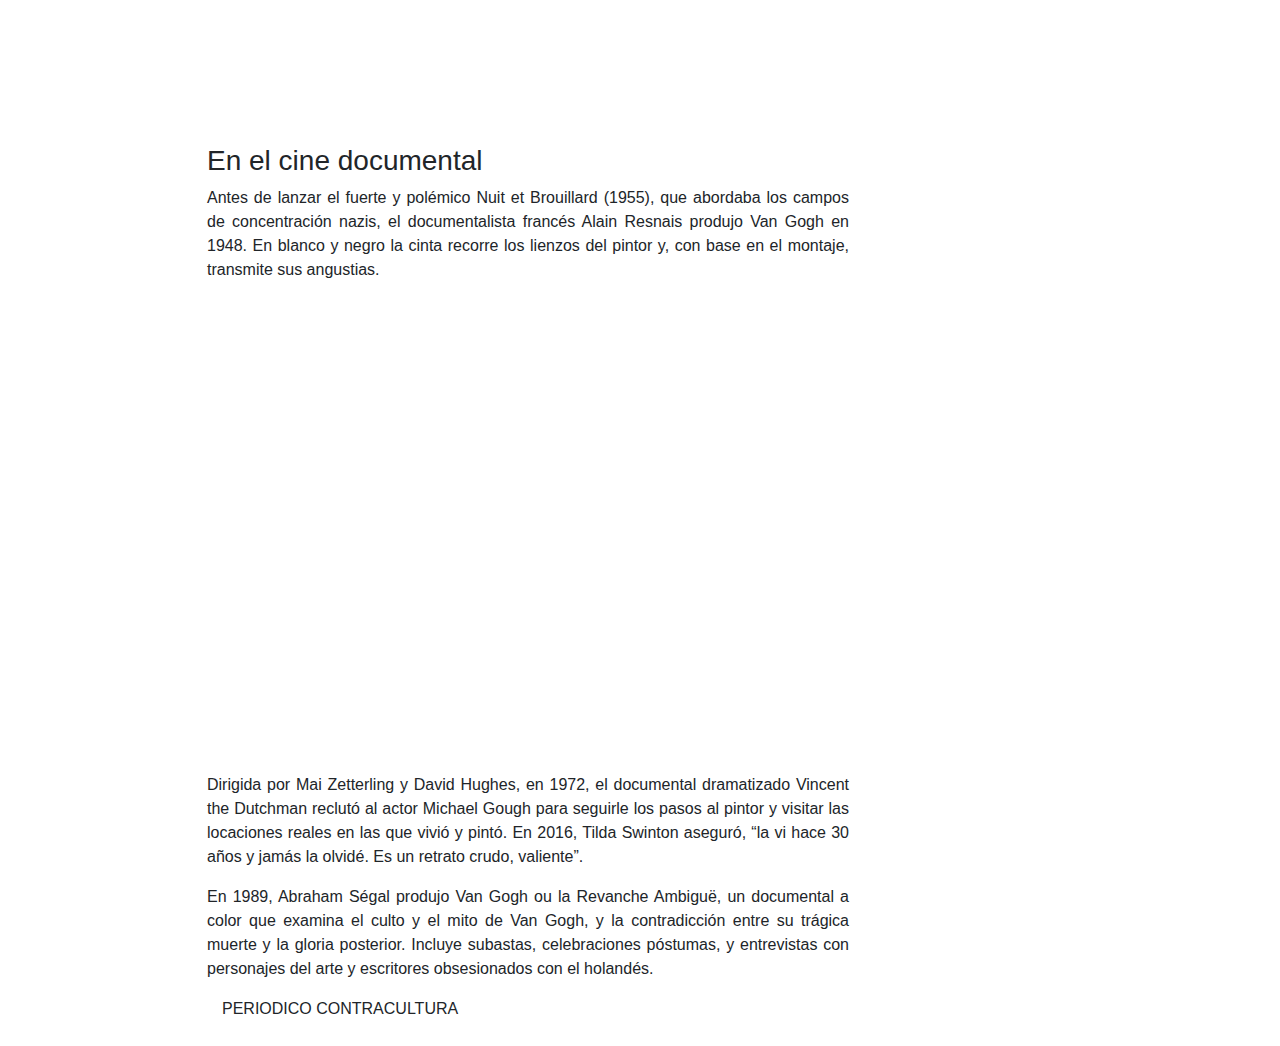
<file: Articulos/articulo3.html>
<!doctype html>
<html>
<head>
  <meta charset="utf-8">
  <link rel="stylesheet" href="articulo.css">
  <meta name="viewport" content="width=device-width, initial-scale=1">
  <link rel="stylesheet" href="https://maxcdn.bootstrapcdn.com/bootstrap/4.2.1/css/bootstrap.min.css">
  <script src="https://maxcdn.bootstrapcdn.com/bootstrap/4.2.1/js/bootstrap.min.js"></script>
	
	<!--FUENTES-->
	<link href="https://fonts.googleapis.com/css?family=Major+Mono+Display|Montserrat" rel="stylesheet">
	
	<!--ICONOS-->
    <link rel="stylesheet" href="https://cdnjs.cloudflare.com/ajax/libs/font-awesome/4.7.0/css/font-awesome.min.css">
	
  <title>La huella de Van Gogh en el celuloide: PERIODICO CONTRACULTURA</title>
</head>

<body>

<div class="container-fluid">
<h1>La huella de Van Gogh en el celuloide</h1>
<h5>El 7 de marzo se estrena ‘Van Gogh en la puerta de la eternidad’, cinta de Julian Schnabel que protagoniza Willem Dafoe y narra los últimos días del atormentado pintor. ARCADIA aprovecha para repasar la huella del artista holandés en el cine.</h5>
<div class="row">
<div class="col-sm-2" align="center">
<h6>Compartir</h6>
<div class="icon-bar" id="BarraIconos">
<a href="#"><em class="fa fa-share"></em></a>
<a href="#"><em class="fa fa-facebook-square"></em></a> 
<a href="#"><em class="fa fa-twitter-square"></em></a> 
<a href="#"><em class="fa fa-envelope-square"></em></a> 
</div>
</div>

<hr>

<div class="col-sm-10">
<figure class="figure">
  <img src="imgs/art31.jpg" class="figure-img img-fluid rounded" alt="">
  <figcaption class="figure-caption text-right"> Willem Dafoe lo hace bastante bien, pero antes que él varios actores de peso también se pusieron en los zapatos del pintor holandés. <br><small>Foto: Extracto de la película.</small></figcaption>
</figure>	
</div>

<div class="col-sm-9">
<p>Era difícil que por medio de maquillaje, a sus 63 años, Willem Dafoe luciera como un hombre de 37 años, edad en la que murió Vincent van Gogh. Aún así, este detalle poco le resta a la película Van Gogh en la puerta de la eternidad, del director Julian Schnabel, que se estrena la semana que viene en Colombia. La cinta le representó a Defoe nominaciones a Mejor actor en los Óscar y en los Globos de Oro, también un triunfo en el festival de cine de Venecia, y dada la calidad de su interpretación, bien mereció los reconocimientos.</p>

<p>Después de todo, Van Gogh murió trajinado, azotado por la vida y la cinta transmite esa angustia interna, pero también recrea la emoción optimista que nace de su manera de ver la naturaleza y la luz, y ese es un logro importante. Van Gogh en la puerta de la eternidad no revela novedades, no apunta a hacerlo, pero desde la estética de Schnabel sienta al espectador en la mirada del pintor: su personalidad, sus gratificaciones y tormentos y lo que estos le significaron en la sociedad de la época. En sus interacciones con Paul Gauguin, con su doctor, con Mme. Ginoux y con una banda de niños de escuela y una maestra que los invita más a destruir que a apreciar...</p>

<iframe width="560" height="315" src="https://www.youtube.com/embed/hYxfgqiQ68Q" frameborder="0" allow="accelerometer; autoplay; encrypted-media; gyroscope; picture-in-picture" allowfullscreen></iframe>

<p>Pero claro, un artista de la relevancia histórica de Van Gogh, con una historia particular que incluye una muerte misteriosa, el corte de una oreja, y relaciones importantes con su hermano y su colega Paul Gauguin, tiene una estela en el cine que va mucho más allá que esta cinta. ARCADIA se propone un viaje por algunas de los largometrajes y documentales inspirados en su vida y obra.</p>

<h3>En el cine</h3>
	
<p>La cinta Lust for Life, dirigida por Vincente Minnelli, adaptó al cine la novela del mismo nombre de Irving Stone. Protagonizada por Kirk Douglas en el rol de Van Gogh y por Anthony Quinn en el papel de Paul Gauguin, le representó a este último un Óscar a Mejor actor de reparto.</p>

<iframe width="657" height="468" src="https://www.youtube.com/embed/2Z3xHMNHQUs" frameborder="0" allow="accelerometer; autoplay; encrypted-media; gyroscope; picture-in-picture" allowfullscreen></iframe>

<p>En 1987 el australiano Paul Cox dirigió Vincent, una cinta que se basa en las cartas escritas por Van Gogh, leídas en la cinta por John Hurt. El filme pretende narrar todo desde los ojos de Van Gogh, incluido su supuesto suicidio.</p>

<iframe width="657" height="468" src="https://www.youtube.com/embed/mTDmF5TFTvU" frameborder="0" allow="accelerometer; autoplay; encrypted-media; gyroscope; picture-in-picture" allowfullscreen></iframe>

<p>En 1990 el aclamado director japonés Akira Kurosawa dedicó un segmento de su cinta Sueños a Van Gogh. Cuervos se basa en la pintura Trigal con cuervos, y en el rol del pintor sorprende el director Martin Scorsese.</p>

<iframe width="657" height="468" src="https://www.youtube.com/embed/iWwkZDBDWyQ" frameborder="0" allow="accelerometer; autoplay; encrypted-media; gyroscope; picture-in-picture" allowfullscreen></iframe>

<p>El director Robert Altman lanzó Vincent & Theo en 1990, el recuento de la relación más significativa en la vida del pintor. La que mantuvo con su hermano Theo. Tim Roth encarnó al artista y Paul Rhys a su hermano.</p>

<iframe width="657" height="468" src="https://www.youtube.com/embed/6iZx3vuKXnI" frameborder="0" allow="accelerometer; autoplay; encrypted-media; gyroscope; picture-in-picture" allowfullscreen></iframe>

<p>La cinta Van Gogh, de Maurice Pialat, dejó una enorme huella en los premios César de 1992, en la que se llevó 12 nominaciones y le valió a su protagonista Jacques Dutronc el premio a Mejor actor.</p>

<iframe width="657" height="468" src="https://www.youtube.com/embed/GmuoJTPE834" frameborder="0" allow="accelerometer; autoplay; encrypted-media; gyroscope; picture-in-picture" allowfullscreen></iframe>

<p>En 2017, se lanzó la peculiar Loving Vincent, la primera película pintada en su totalidad. Como debía ser, cada fotograma fue un óleo pintado al estilo de Van Gogh, y su relato cubre los últimos días del pintor y se construyó basado en sus cartas. Recibió nominación al Óscar y ganó el premio a Mejor película animada en los  European Film Awards.</p>

<iframe width="657" height="468" src="https://www.youtube.com/embed/bOtkQYVpVGQ" frameborder="0" allow="accelerometer; autoplay; encrypted-media; gyroscope; picture-in-picture" allowfullscreen></iframe>
<br>
<h3>En el cine documental</h3>

<p>Antes de lanzar el fuerte y polémico Nuit et Brouillard (1955), que abordaba los campos de concentración nazis, el documentalista francés Alain Resnais produjo Van Gogh en 1948. En blanco y negro la cinta recorre los lienzos del pintor y, con base en el montaje, transmite sus angustias.</p>

<iframe width="657" height="468" src="https://www.youtube.com/embed/FrRGhYvrbbg" frameborder="0" allow="accelerometer; autoplay; encrypted-media; gyroscope; picture-in-picture" allowfullscreen></iframe>

<p>Dirigida por Mai Zetterling y David Hughes, en 1972, el documental dramatizado Vincent the Dutchman reclutó al actor Michael Gough para seguirle los pasos al pintor y visitar las locaciones reales en las que vivió y pintó. En 2016, Tilda Swinton aseguró, “la vi hace 30 años y jamás la olvidé. Es un retrato crudo, valiente”.</p>

<p>En 1989, Abraham Ségal produjo Van Gogh ou la Revanche Ambiguë, un documental a color que examina el culto y el mito de Van Gogh, y la contradicción entre su trágica muerte y la gloria posterior. Incluye subastas, celebraciones póstumas, y entrevistas con personajes del arte y escritores obsesionados con el holandés.</p>
</div>

<div class="col-sm-3">
<h6>Publicidad</h6>
<hr>
<img src="imgs/Publi1.gif" class="Publicidad" alt="Publicidad" width="250" height="250">
<br>
<img src="imgs/Publi2.gif" class="Publicidad" alt="Publicidad" width="250" height="250">
<br>
<img src="imgs/Publi3.gif" class="Publicidad" alt="Publicidad" width="250" height="250">
<br>
<img src="imgs/Publi4.gif" class="Publicidad" alt="Publicidad" width="250" height="250">
</div>

</div>
</body>

<div class="container-fluid" id="footer">
	PERIODICO CONTRACULTURA  	
</div>


</html>

	
	
<!--https://www.color-hex.com/color-palette/18197-->
</file>
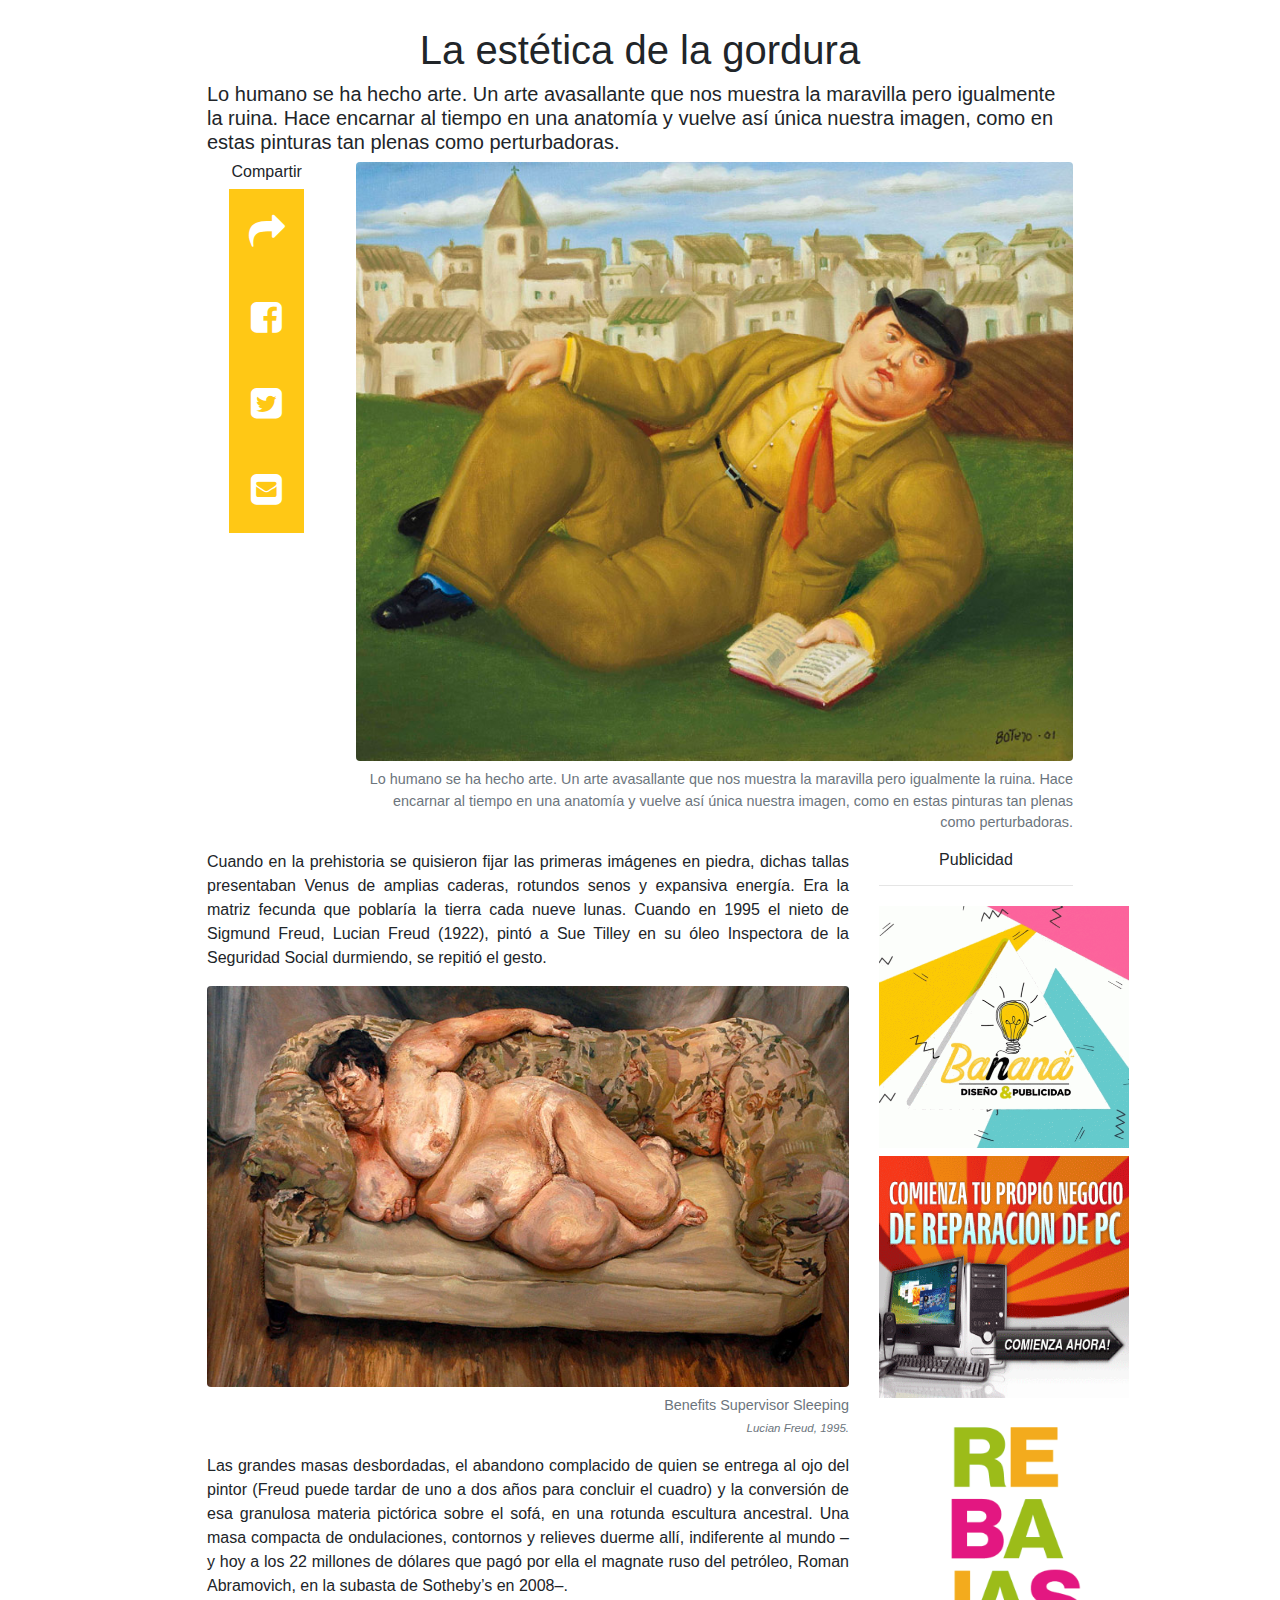
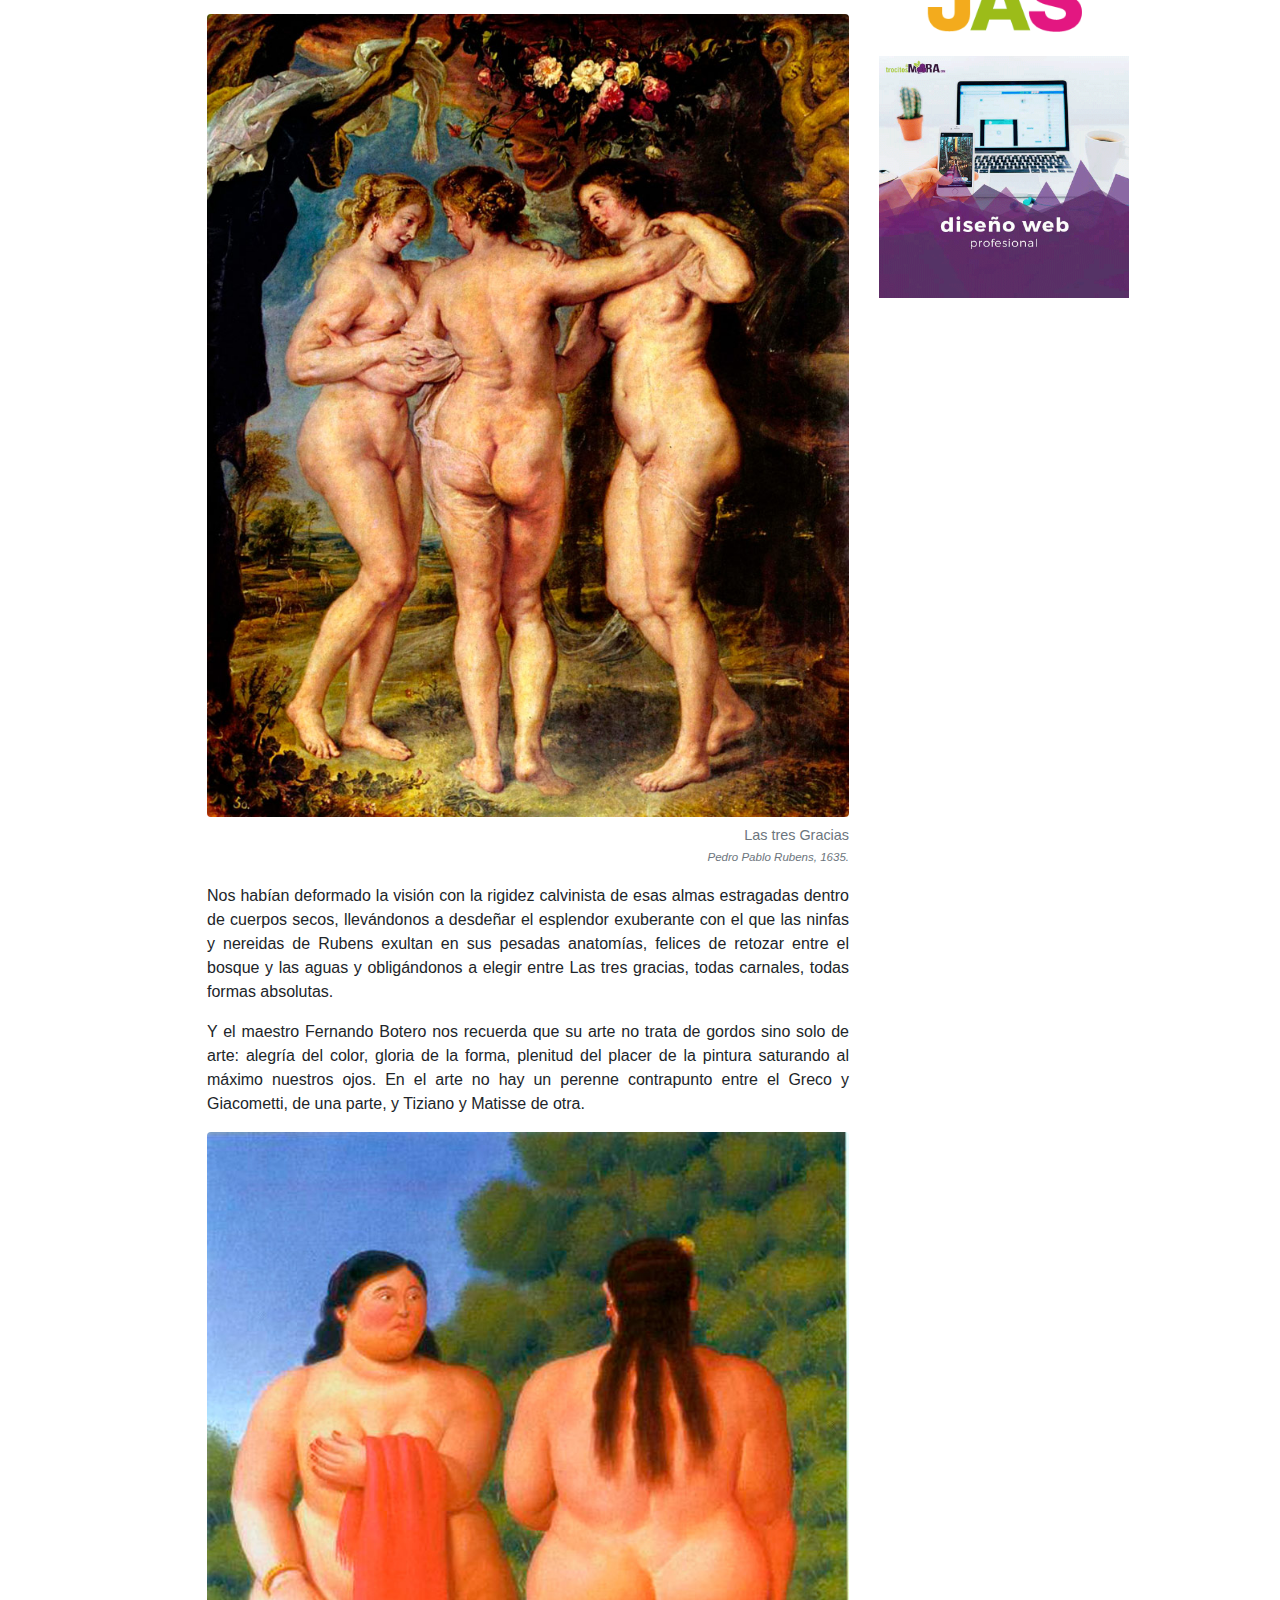
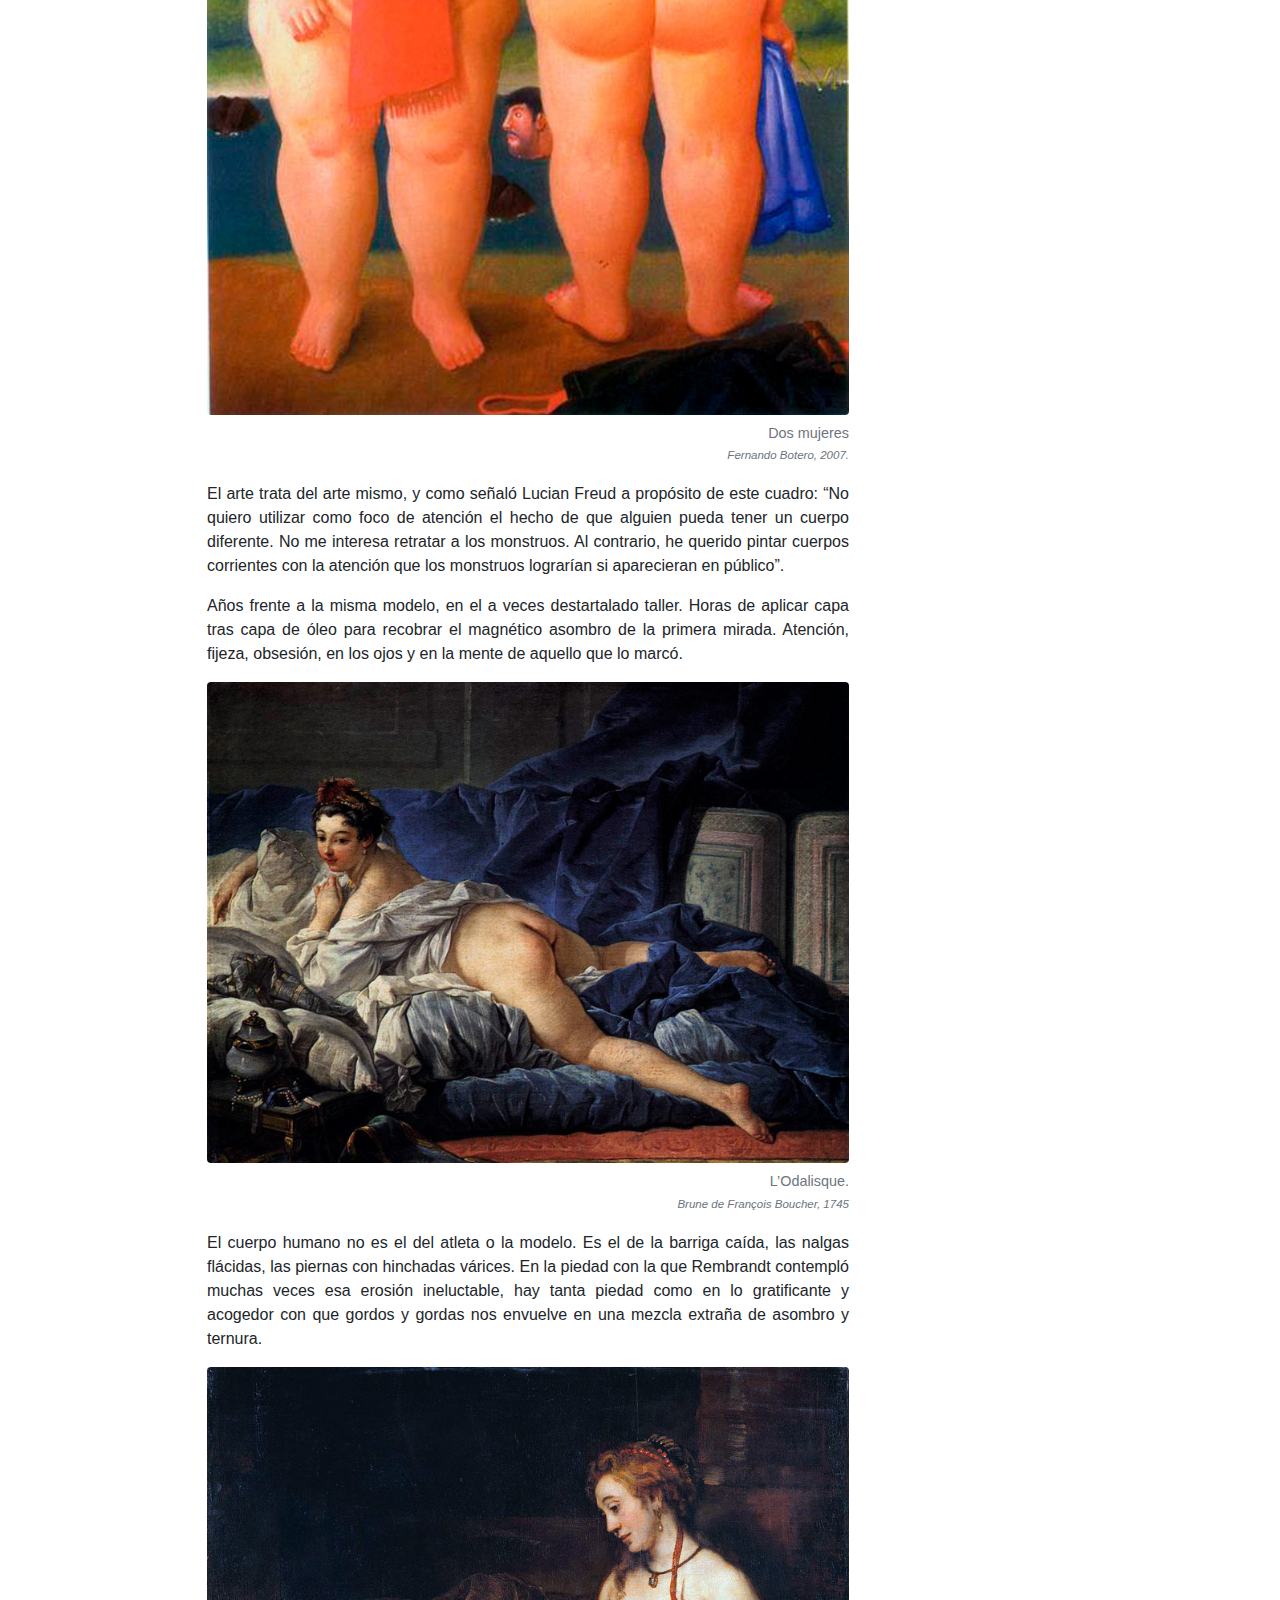
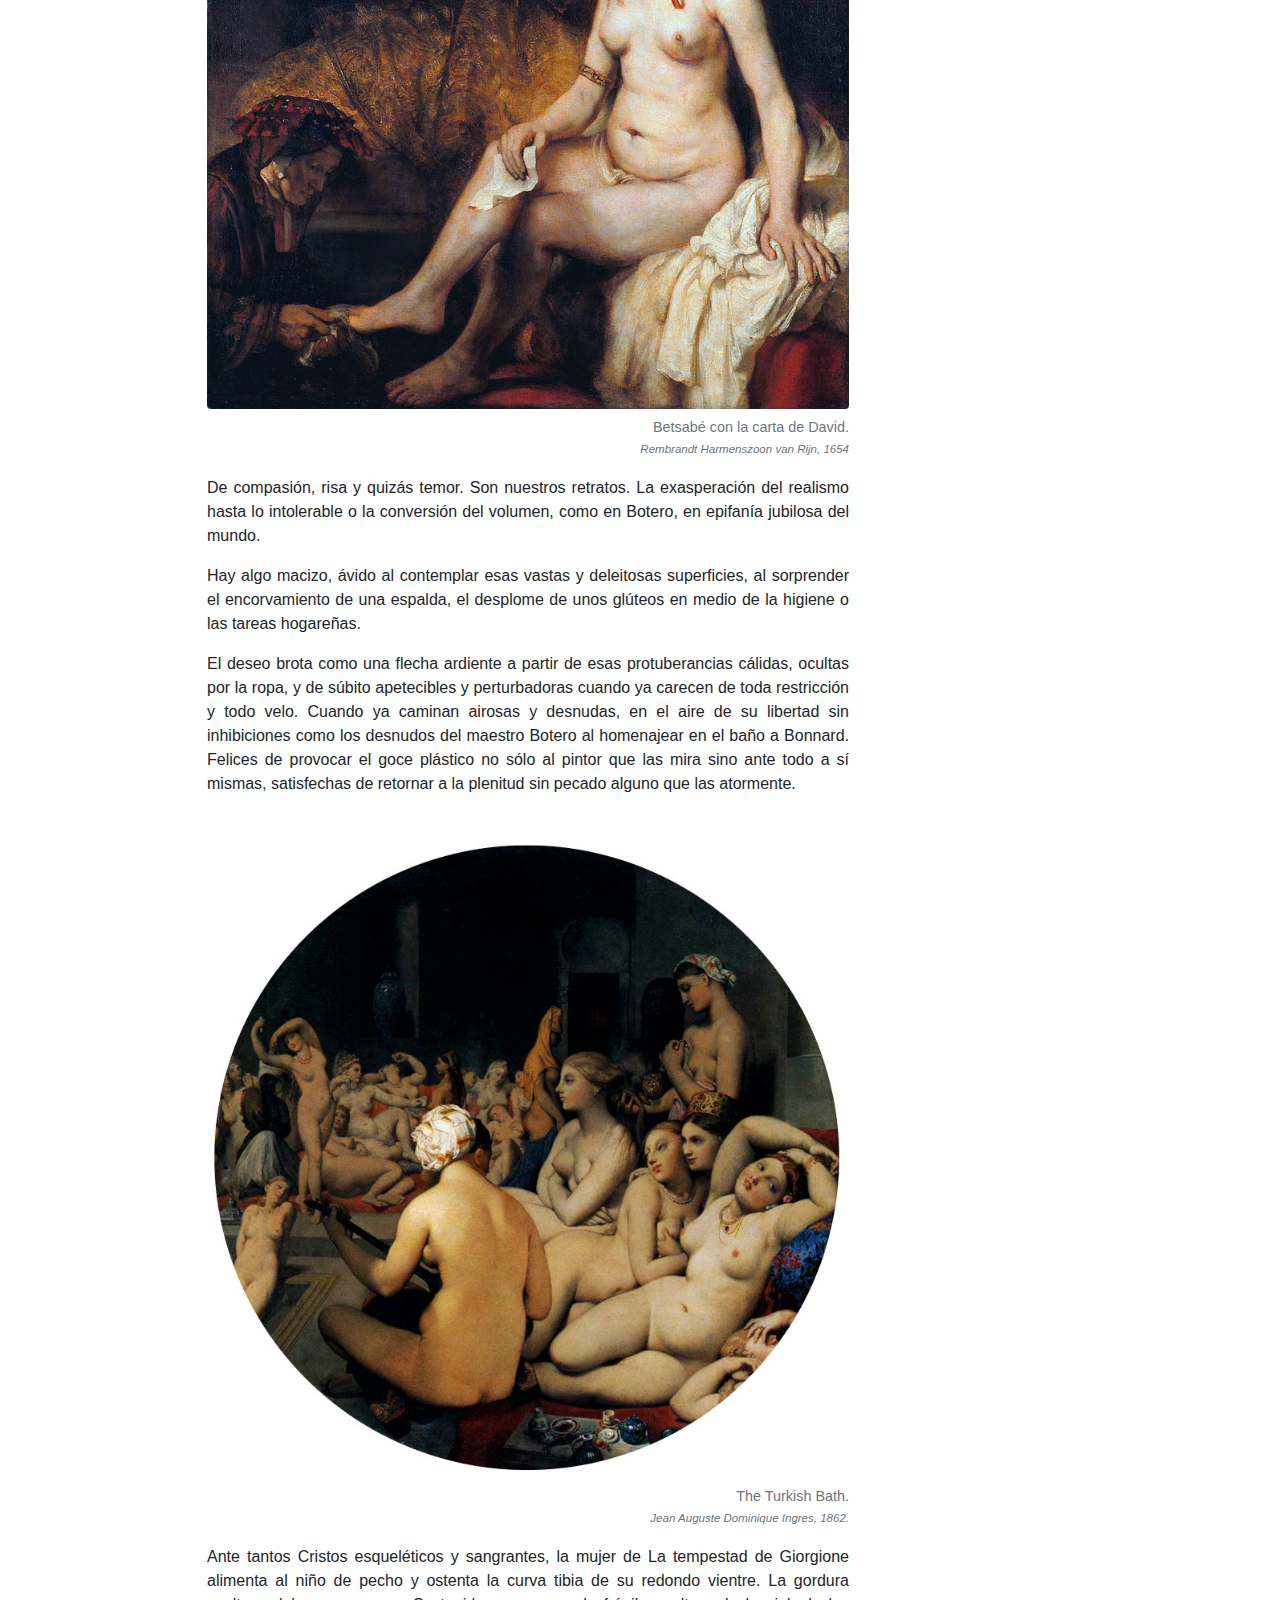
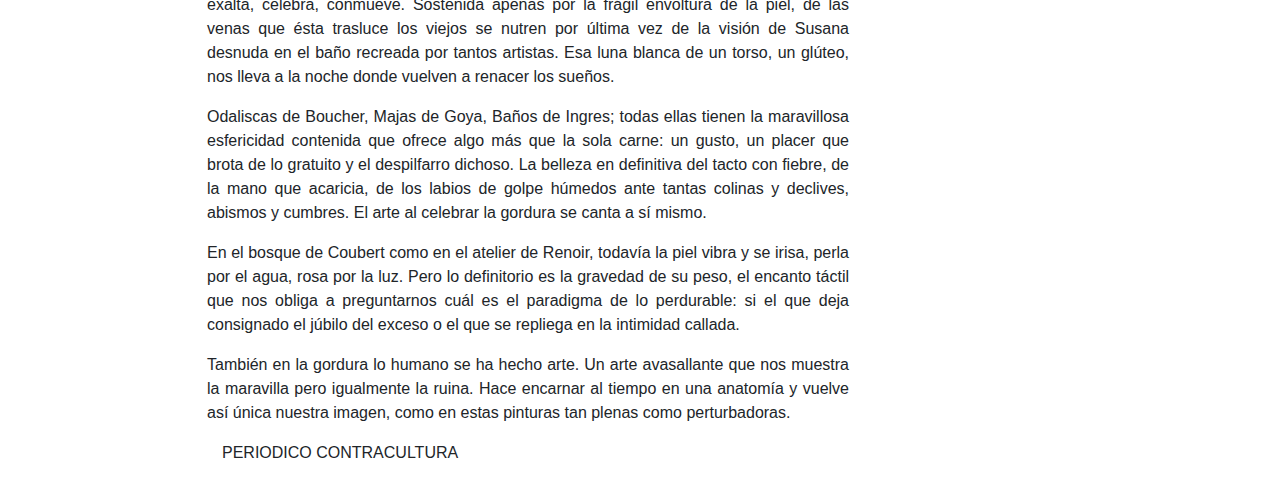
<file: Articulos/opinion1.html>
<!doctype html>
<html>
<head>
  <meta charset="utf-8">
  <link rel="stylesheet" href="articulo.css">
  <meta name="viewport" content="width=device-width, initial-scale=1">
  <link rel="stylesheet" href="https://maxcdn.bootstrapcdn.com/bootstrap/4.2.1/css/bootstrap.min.css">
  <script src="https://maxcdn.bootstrapcdn.com/bootstrap/4.2.1/js/bootstrap.min.js"></script>
	
	<!--FUENTES-->
	<link href="https://fonts.googleapis.com/css?family=Major+Mono+Display|Montserrat" rel="stylesheet">
	
	<!--ICONOS-->
    <link rel="stylesheet" href="https://cdnjs.cloudflare.com/ajax/libs/font-awesome/4.7.0/css/font-awesome.min.css">
	
  <title>La estética de la gordura: PERIODICO CONTRACULTURA</title>
</head>

<body>

<div class="container-fluid">
<h1>La estética de la gordura</h1>
<h5>Lo humano se ha hecho arte. Un arte avasallante que nos muestra la maravilla pero igualmente la ruina. Hace encarnar al tiempo en una anatomía y vuelve así única nuestra imagen, como en estas pinturas tan plenas como perturbadoras.</h5>
<div class="row">
<div class="col-sm-2" align="center">
<h6>Compartir</h6>
<div class="icon-bar" id="BarraIconos">
<a href="#"><em class="fa fa-share"></em></a>
<a href="#"><em class="fa fa-facebook-square"></em></a> 
<a href="#"><em class="fa fa-twitter-square"></em></a> 
<a href="#"><em class="fa fa-envelope-square"></em></a> 
</div>
</div>

<hr>

<div class="col-sm-10">
<figure class="figure">
  <img src="imgs/op11.jpg" class="figure-img img-fluid rounded" alt="A generic square placeholder image with rounded corners in a figure.">
  <figcaption class="figure-caption text-right">Lo humano se ha hecho arte. Un arte avasallante que nos muestra la maravilla pero igualmente la ruina. Hace encarnar al tiempo en una anatomía y vuelve así única nuestra imagen, como en estas pinturas tan plenas como perturbadoras.
  </figcaption>
</figure>	
</div>

<div class="col-sm-9">
<p>Cuando en la prehistoria se quisieron fijar las primeras imágenes en piedra, dichas tallas presentaban Venus de amplias caderas, rotundos senos y expansiva energía. Era la matriz fecunda que poblaría la tierra cada nueve lunas. Cuando en 1995 el nieto de Sigmund Freud, Lucian Freud (1922), pintó a Sue Tilley en su óleo Inspectora de la Seguridad Social durmiendo, se repitió el gesto.</p>

<figure class="figure">
  <img src="imgs/op12.jpg" class="figure-img img-fluid rounded" alt="">
  <figcaption class="figure-caption text-right">Benefits Supervisor Sleeping <br> <small>Lucian Freud, 1995.</small> </figcaption>
</figure>	

<p>Las grandes masas desbordadas, el abandono complacido de quien se entrega al ojo del pintor (Freud puede tardar de uno a dos años para concluir el cuadro) y la conversión de esa granulosa materia pictórica sobre el sofá, en una rotunda escultura ancestral. Una masa compacta de ondulaciones, contornos y relieves duerme allí, indiferente al mundo –y hoy a los 22 millones de dólares que pagó por ella el magnate ruso del petróleo, Roman Abramovich, en la subasta de Sotheby’s en 2008–.</p>

<figure class="figure">
  <img src="imgs/op13.jpg" class="figure-img img-fluid rounded" alt="">
  <figcaption class="figure-caption text-right">Las tres Gracias  <br> <small>Pedro Pablo Rubens, 1635.</small> </figcaption>
</figure>	

<p>Nos habían deformado la visión con la rigidez calvinista de esas almas estragadas dentro de cuerpos secos, llevándonos a desdeñar el esplendor exuberante con el que las ninfas y nereidas de Rubens exultan en sus pesadas anatomías, felices de retozar entre el bosque y las aguas y obligándonos a elegir entre Las tres gracias, todas carnales, todas formas absolutas.</p>

<p>Y el maestro Fernando Botero nos recuerda que su arte no trata de gordos sino solo de arte: alegría del color, gloria de la forma, plenitud del placer de la pintura saturando al máximo nuestros ojos. En el arte no hay un perenne contrapunto entre el Greco y Giacometti, de una parte, y Tiziano y Matisse de otra.</p>

<figure class="figure">
  <img src="imgs/op14.jpg" class="figure-img img-fluid rounded" alt="">
  <figcaption class="figure-caption text-right">Dos mujeres <br> <small>Fernando Botero, 2007.</small> </figcaption>
</figure>	

<p>El arte trata del arte mismo, y como señaló Lucian Freud a propósito de este cuadro: “No quiero utilizar como foco de atención el hecho de que alguien pueda tener un cuerpo diferente. No me interesa retratar a los monstruos. Al contrario, he querido pintar cuerpos corrientes con la atención que los monstruos lograrían si aparecieran en público”.</p>

<p>Años frente a la misma modelo, en el a veces destartalado taller. Horas de aplicar capa tras capa de óleo para recobrar el magnético asombro de la primera mirada. Atención, fijeza, obsesión, en los ojos y en la mente de aquello que lo marcó.</p>

<figure class="figure">
  <img src="imgs/op15.jpg" class="figure-img img-fluid rounded" alt="">
  <figcaption class="figure-caption text-right">L’Odalisque. <br> <small>Brune de François Boucher, 1745</small> </figcaption>
</figure>	

<p>El cuerpo humano no es el del atleta o la modelo. Es el de la barriga caída, las nalgas flácidas, las piernas con hinchadas várices. En la piedad con la que Rembrandt contempló muchas veces esa erosión ineluctable, hay tanta piedad como en lo gratificante y acogedor con que gordos y gordas nos envuelve en una mezcla extraña de asombro y ternura.</p>

<figure class="figure">
  <img src="imgs/op16.jpg" class="figure-img img-fluid rounded" alt="">
  <figcaption class="figure-caption text-right">Betsabé con la carta de David.<br> <small>Rembrandt Harmenszoon van Rijn, 1654</small> </figcaption>
</figure>

<p>De compasión, risa y quizás temor. Son nuestros retratos. La exasperación del realismo hasta lo intolerable o la conversión del volumen, como en Botero, en epifanía jubilosa del mundo.</p>

<p>Hay algo macizo, ávido al contemplar esas vastas y deleitosas superficies, al sorprender el encorvamiento de una espalda, el desplome de unos glúteos en medio de la higiene o las tareas hogareñas.</p>

<p>El deseo brota como una flecha ardiente a partir de esas protuberancias cálidas, ocultas por la ropa, y de súbito apetecibles y perturbadoras cuando ya carecen de toda restricción y todo velo. Cuando ya caminan airosas y desnudas, en el aire de su libertad sin inhibiciones como los desnudos del maestro Botero al homenajear en el baño a Bonnard. Felices de provocar el goce plástico no sólo al pintor que las mira sino ante todo a sí mismas, satisfechas de retornar a la plenitud sin pecado alguno que las atormente.</p>

<br>
<figure class="figure">
  <img src="imgs/op17.jpg" class="figure-img img-fluid rounded">
  <figcaption class="figure-caption text-right">The Turkish Bath.<br> <small>Jean Auguste Dominique Ingres, 1862.</small></figcaption>
</figure>

<p>Ante tantos Cristos esqueléticos y sangrantes, la mujer de La tempestad de Giorgione alimenta al niño de pecho y ostenta la curva tibia de su redondo vientre. La gordura exalta, celebra, conmueve. Sostenida apenas por la frágil envoltura de la piel, de las venas que ésta trasluce los viejos se nutren por última vez de la visión de Susana desnuda en el baño recreada por tantos artistas. Esa luna blanca de un torso, un glúteo, nos lleva a la noche donde vuelven a renacer los sueños.</p>

<p>Odaliscas de Boucher, Majas de Goya, Baños de Ingres; todas ellas tienen la maravillosa esfericidad contenida que ofrece algo más que la sola carne: un gusto, un placer que brota de lo gratuito y el despilfarro dichoso. La belleza en definitiva del tacto con fiebre, de la mano que acaricia, de los labios de golpe húmedos ante tantas colinas y declives, abismos y cumbres. El arte al celebrar la gordura se canta a sí mismo.</p>

<p>En el bosque de Coubert como en el atelier de Renoir, todavía la piel vibra y se irisa, perla por el agua, rosa por la luz. Pero lo definitorio es la gravedad de su peso, el encanto táctil que nos obliga a preguntarnos cuál es el paradigma de lo perdurable: si el que deja consignado el júbilo del exceso o el que se repliega en la intimidad callada.</p>

<p>También en la gordura lo humano se ha hecho arte. Un arte avasallante que nos muestra la maravilla pero igualmente la ruina. Hace encarnar al tiempo en una anatomía y vuelve así única nuestra imagen, como en estas pinturas tan plenas como perturbadoras.</p>
</div>

<div class="col-sm-3">
<h6>Publicidad</h6>
<hr>
<img src="imgs/Publi1.gif" class="Publicidad" alt="Publicidad" width="250" height="250">
<br>
<img src="imgs/Publi2.gif" class="Publicidad" alt="Publicidad" width="250" height="250">
<br>
<img src="imgs/Publi3.gif" class="Publicidad" alt="Publicidad" width="250" height="250">
<br>
<img src="imgs/Publi4.gif" class="Publicidad" alt="Publicidad" width="250" height="250">
</div>

</div>
</body>

<div class="container-fluid" id="footer">
	PERIODICO CONTRACULTURA  	
</div>


</html>

	
	
<!--https://www.color-hex.com/color-palette/18197-->
</file>
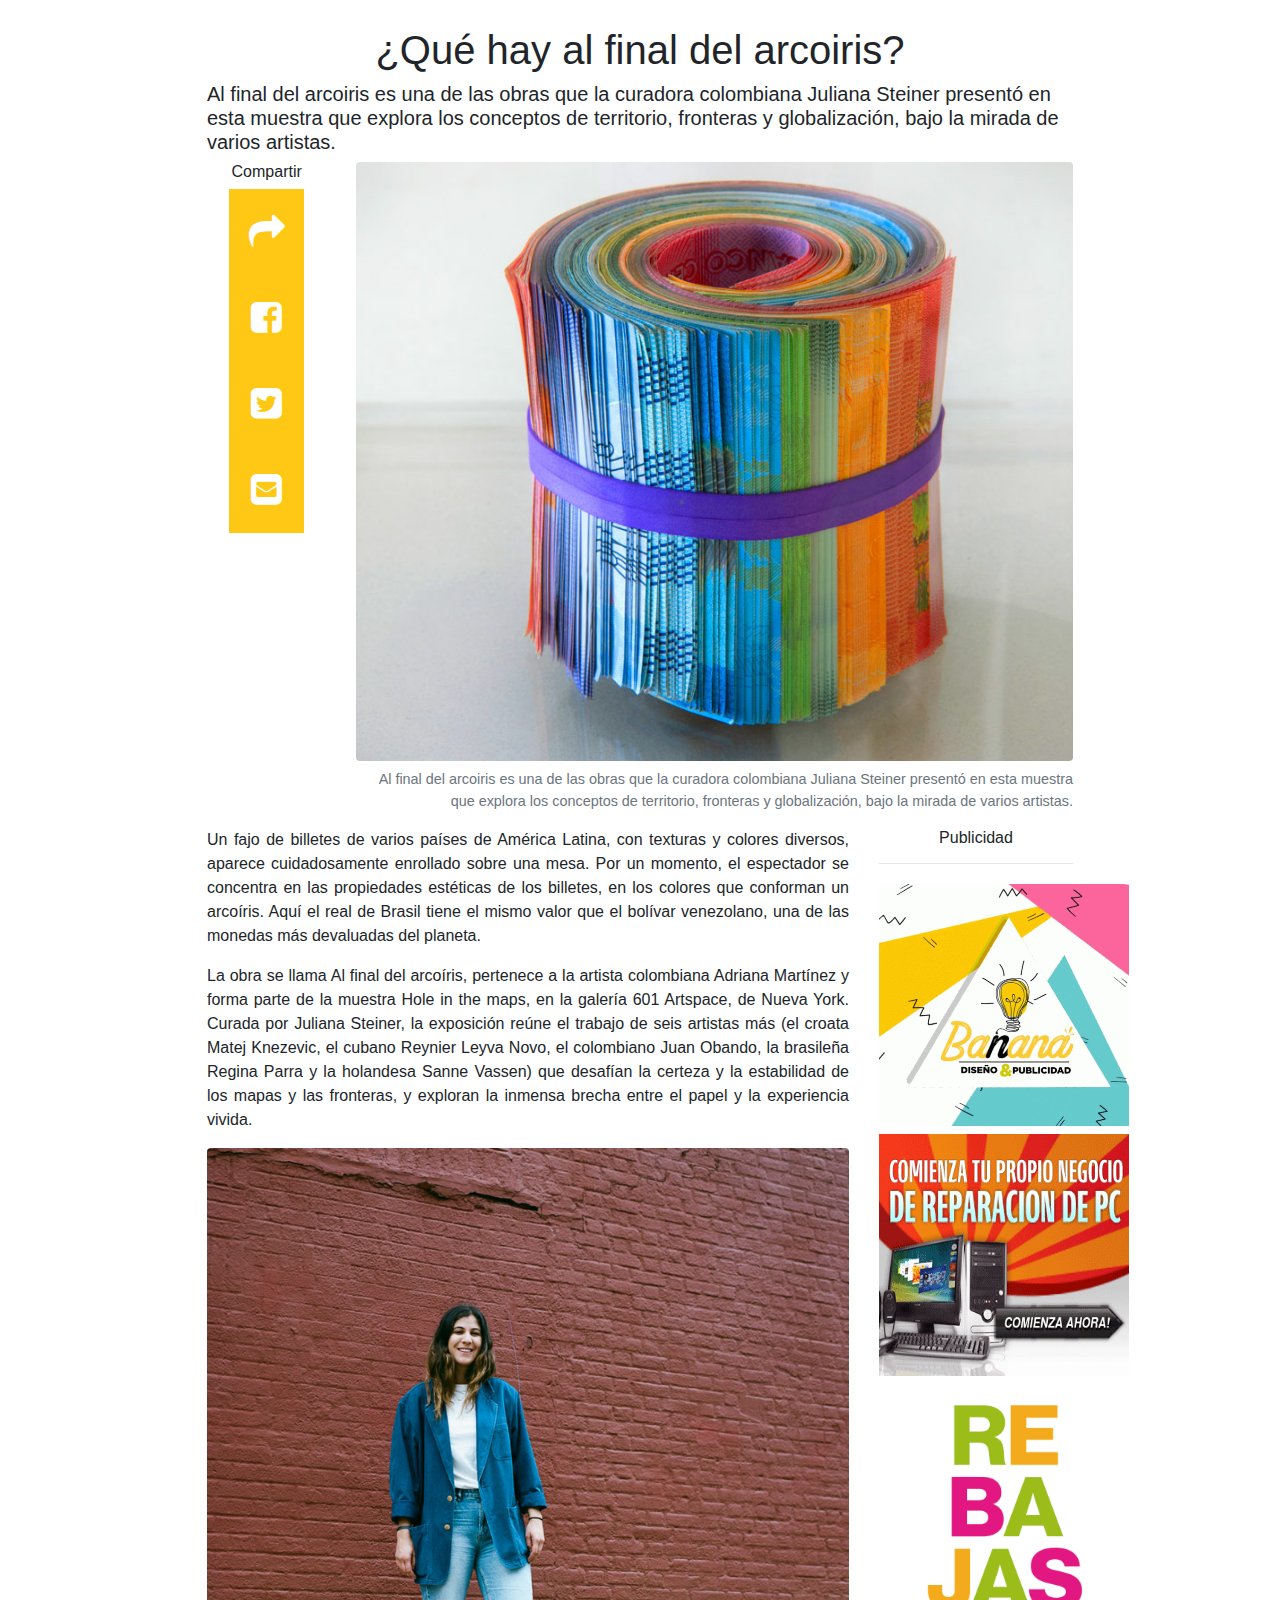
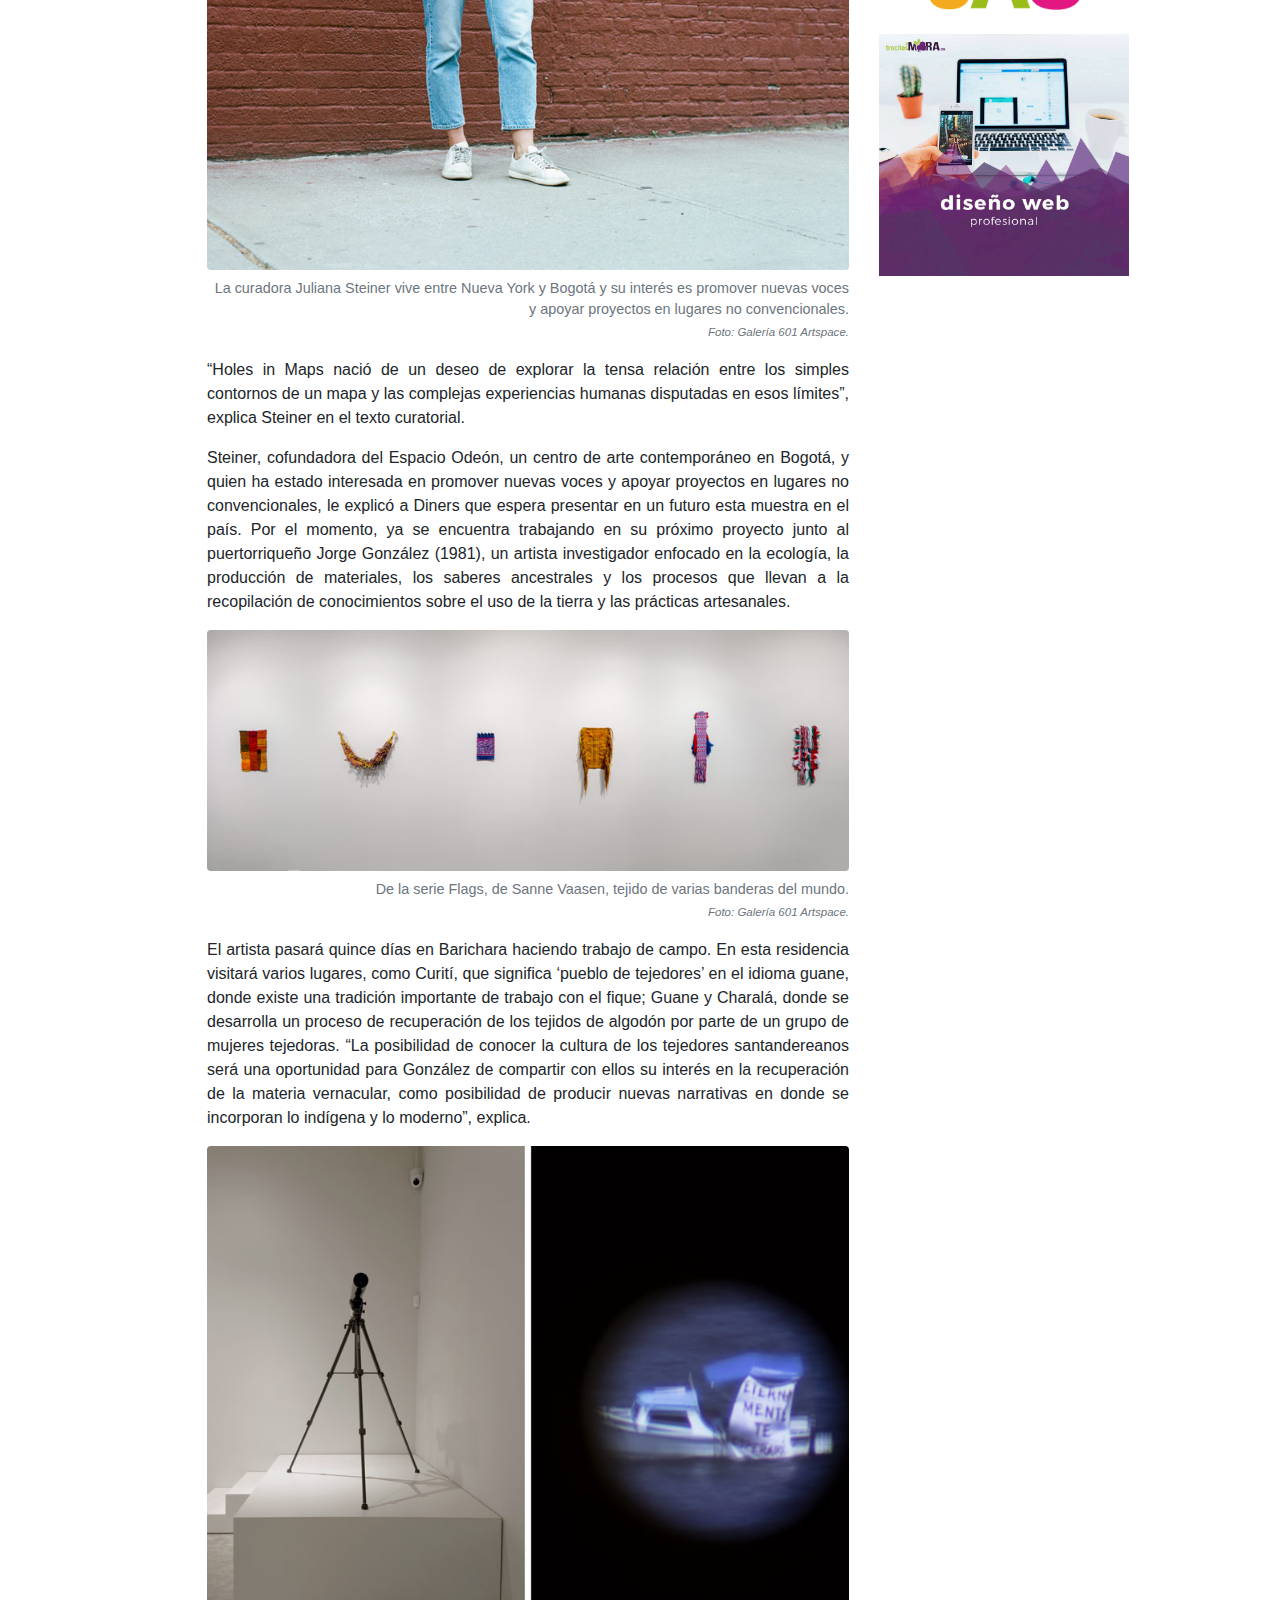
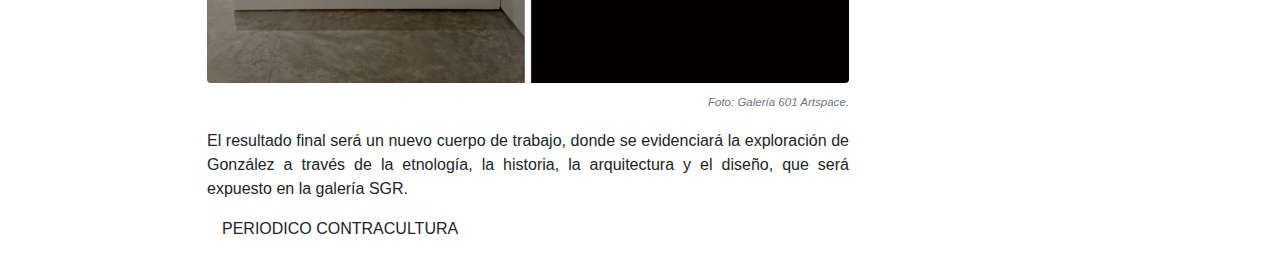
<file: Articulos/opinion2.html>
<!doctype html>
<html>
<head>
  <meta charset="utf-8">
  <link rel="stylesheet" href="articulo.css">
  <meta name="viewport" content="width=device-width, initial-scale=1">
  <link rel="stylesheet" href="https://maxcdn.bootstrapcdn.com/bootstrap/4.2.1/css/bootstrap.min.css">
  <script src="https://maxcdn.bootstrapcdn.com/bootstrap/4.2.1/js/bootstrap.min.js"></script>
	
	<!--FUENTES-->
	<link href="https://fonts.googleapis.com/css?family=Major+Mono+Display|Montserrat" rel="stylesheet">
	
	<!--ICONOS-->
    <link rel="stylesheet" href="https://cdnjs.cloudflare.com/ajax/libs/font-awesome/4.7.0/css/font-awesome.min.css">
	
  <title>¿Qué hay al final del arcoiris?: PERIODICO CONTRACULTURA</title>
</head>

<body>

<div class="container-fluid">
<h1>¿Qué hay al final del arcoiris?</h1>
<h5>Al final del arcoiris es una de las obras que la curadora colombiana Juliana Steiner presentó en esta muestra que explora los conceptos de territorio, fronteras y globalización, bajo la mirada de varios artistas.</h5>
<div class="row">
<div class="col-sm-2" align="center">
<h6>Compartir</h6>
<div class="icon-bar" id="BarraIconos">
<a href="#"><em class="fa fa-share"></em></a>
<a href="#"><em class="fa fa-facebook-square"></em></a> 
<a href="#"><em class="fa fa-twitter-square"></em></a> 
<a href="#"><em class="fa fa-envelope-square"></em></a> 
</div>
</div>

<hr>

<div class="col-sm-10">
<figure class="figure">
  <img src="imgs/op21.jpg" class="figure-img img-fluid rounded" alt="A generic square placeholder image with rounded corners in a figure.">
  <figcaption class="figure-caption text-right">Al final del arcoiris es una de las obras que la curadora colombiana Juliana Steiner presentó en esta muestra que explora los conceptos de territorio, fronteras y globalización, bajo la mirada de varios artistas.
  </figcaption>
</figure>	
</div>

<div class="col-sm-9">
<p>Un fajo de billetes de varios países de América Latina, con texturas y colores diversos, aparece cuidadosamente enrollado sobre una mesa. Por un momento, el espectador se concentra en las propiedades estéticas de los billetes, en los colores que conforman un arcoíris. Aquí el real de Brasil tiene el mismo valor que el bolívar venezolano, una de las monedas más devaluadas del planeta.</p>

<p>La obra se llama Al final del arcoíris, pertenece a la artista colombiana Adriana Martínez y forma parte de la muestra Hole in the maps, en la galería 601 Artspace, de Nueva York. Curada por Juliana Steiner, la exposición reúne el trabajo de seis artistas más (el croata Matej Knezevic, el cubano Reynier Leyva Novo, el colombiano Juan Obando, la brasileña Regina Parra y la holandesa Sanne Vassen) que desafían la certeza y la estabilidad de los mapas y las fronteras, y exploran la inmensa brecha entre el papel y la experiencia vivida.</p>

<figure class="figure">
  <img src="imgs/op22.jpg" class="figure-img img-fluid rounded" alt="">
  <figcaption class="figure-caption text-right">La curadora Juliana Steiner vive entre Nueva York y Bogotá y su interés es promover nuevas voces y apoyar proyectos en lugares no convencionales.<br> <small>Foto: Galería 601 Artspace.</small> </figcaption>
</figure>	

<p>“Holes in Maps nació de un deseo de explorar la tensa relación entre los simples contornos de un mapa y las complejas experiencias humanas disputadas en esos límites”, explica Steiner en el texto curatorial.</p>

<p>Steiner, cofundadora del Espacio Odeón, un centro de arte contemporáneo en Bogotá, y quien ha estado interesada en promover nuevas voces y apoyar proyectos en lugares no convencionales, le explicó a Diners que espera presentar en un futuro esta muestra en el país. Por el momento, ya se encuentra trabajando en su próximo proyecto junto al puertorriqueño Jorge González (1981), un artista investigador enfocado en la ecología, la producción de materiales, los saberes ancestrales y los procesos que llevan a la recopilación de conocimientos sobre el uso de la tierra y las prácticas artesanales.</p>

<figure class="figure">
  <img src="imgs/op23.jpg" class="figure-img img-fluid rounded" alt="">
  <figcaption class="figure-caption text-right">De la serie Flags, de Sanne Vaasen, tejido de varias banderas del mundo.<br> <small>Foto: Galería 601 Artspace.</small> </figcaption>
</figure>	

<p>El artista pasará quince días en Barichara haciendo trabajo de campo. En esta residencia visitará varios lugares, como Curití, que significa ‘pueblo de tejedores’ en el idioma guane, donde existe una tradición importante de trabajo con el fique; Guane y Charalá, donde se desarrolla un proceso de recuperación de los tejidos de algodón por parte de un grupo de mujeres tejedoras. “La posibilidad de conocer la cultura de los tejedores santandereanos será una oportunidad para González de compartir con ellos su interés en la recuperación de la materia vernacular, como posibilidad de producir nuevas narrativas en donde se incorporan lo indígena y lo moderno”, explica.</p>

<figure class="figure">
  <img src="imgs/op24.jpg" class="figure-img img-fluid rounded" alt="">
  <figcaption class="figure-caption text-right"><small>Foto: Galería 601 Artspace.</small></figcaption>
</figure>	

<p>El resultado final será un nuevo cuerpo de trabajo, donde se evidenciará la exploración de González a través de la etnología, la historia, la arquitectura y el diseño, que será expuesto en la galería SGR.</p>
</div>

<div class="col-sm-3">
<h6>Publicidad</h6>
<hr>
<img src="imgs/Publi1.gif" class="Publicidad" alt="Publicidad" width="250" height="250">
<br>
<img src="imgs/Publi2.gif" class="Publicidad" alt="Publicidad" width="250" height="250">
<br>
<img src="imgs/Publi3.gif" class="Publicidad" alt="Publicidad" width="250" height="250">
<br>
<img src="imgs/Publi4.gif" class="Publicidad" alt="Publicidad" width="250" height="250">
</div>

</div>
</body>

<div class="container-fluid" id="footer">
	PERIODICO CONTRACULTURA  	
</div>


</html>

	
	
<!--https://www.color-hex.com/color-palette/18197-->
</file>
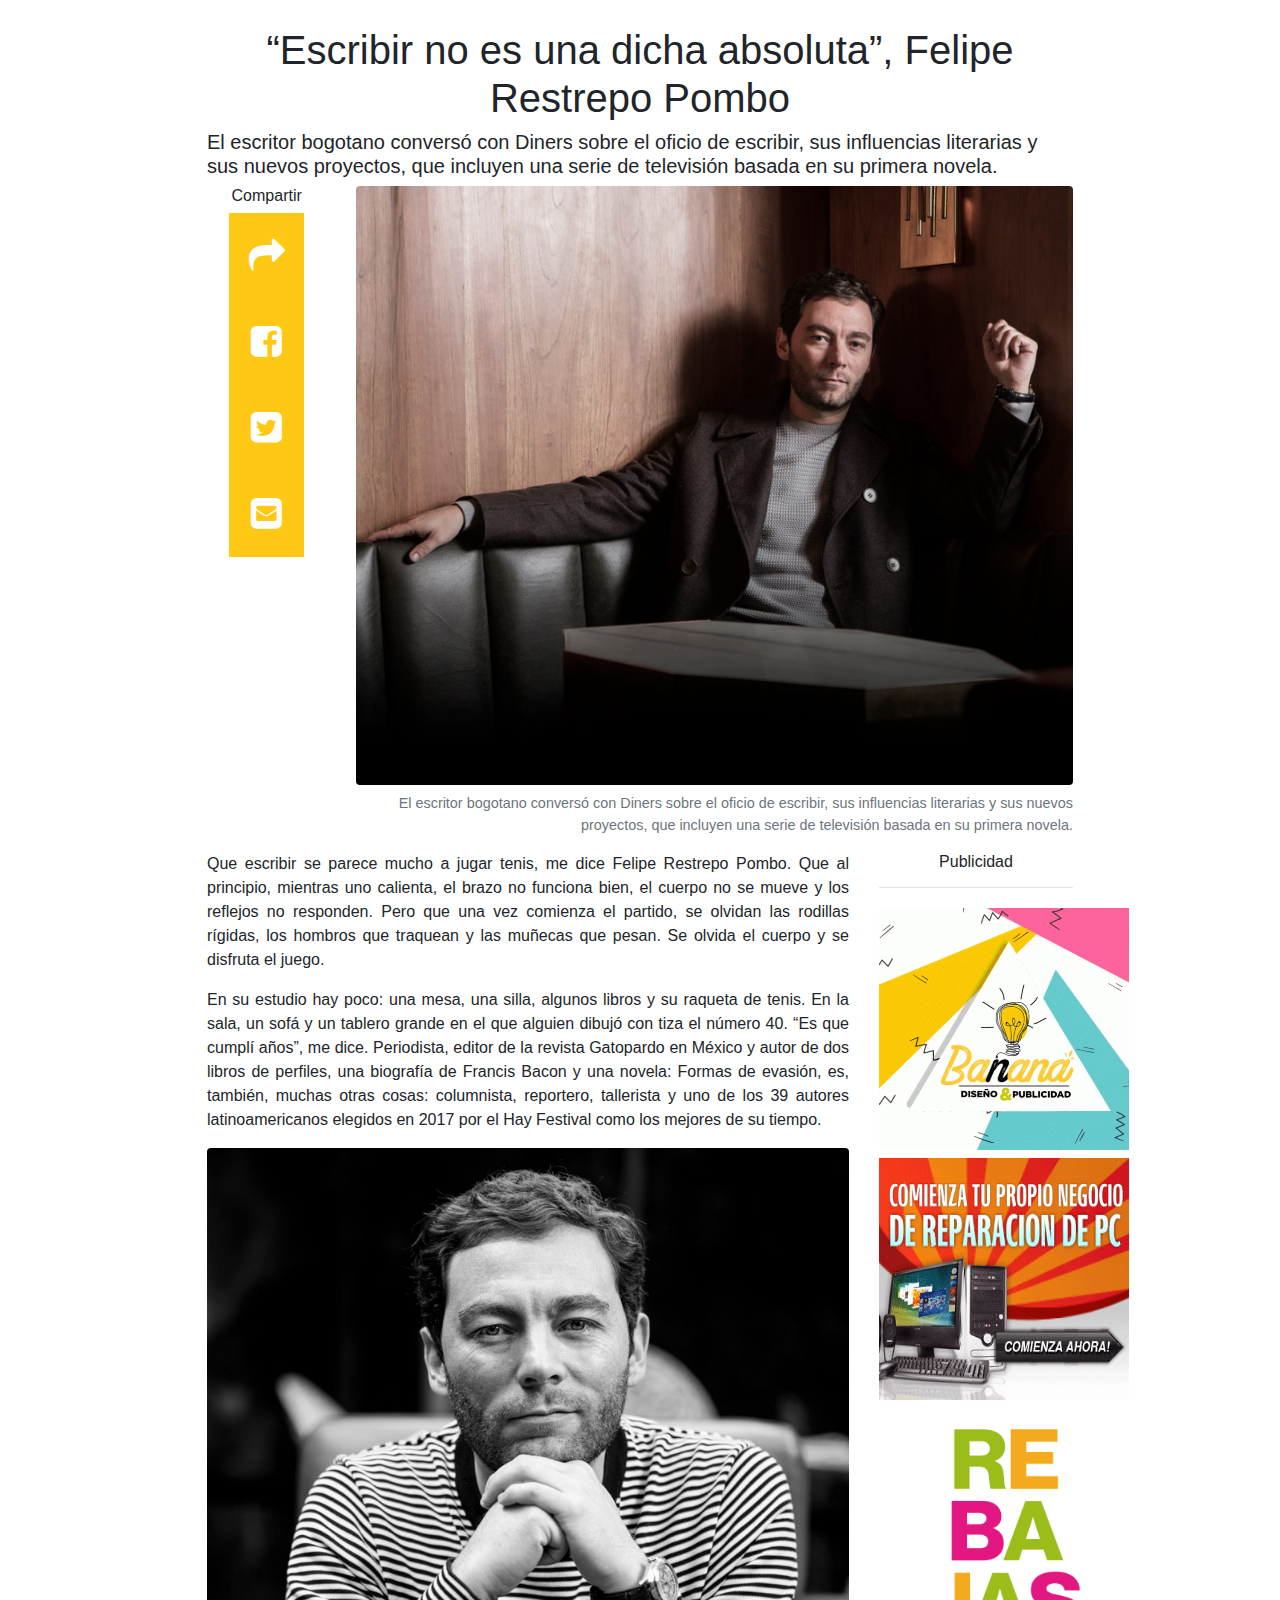
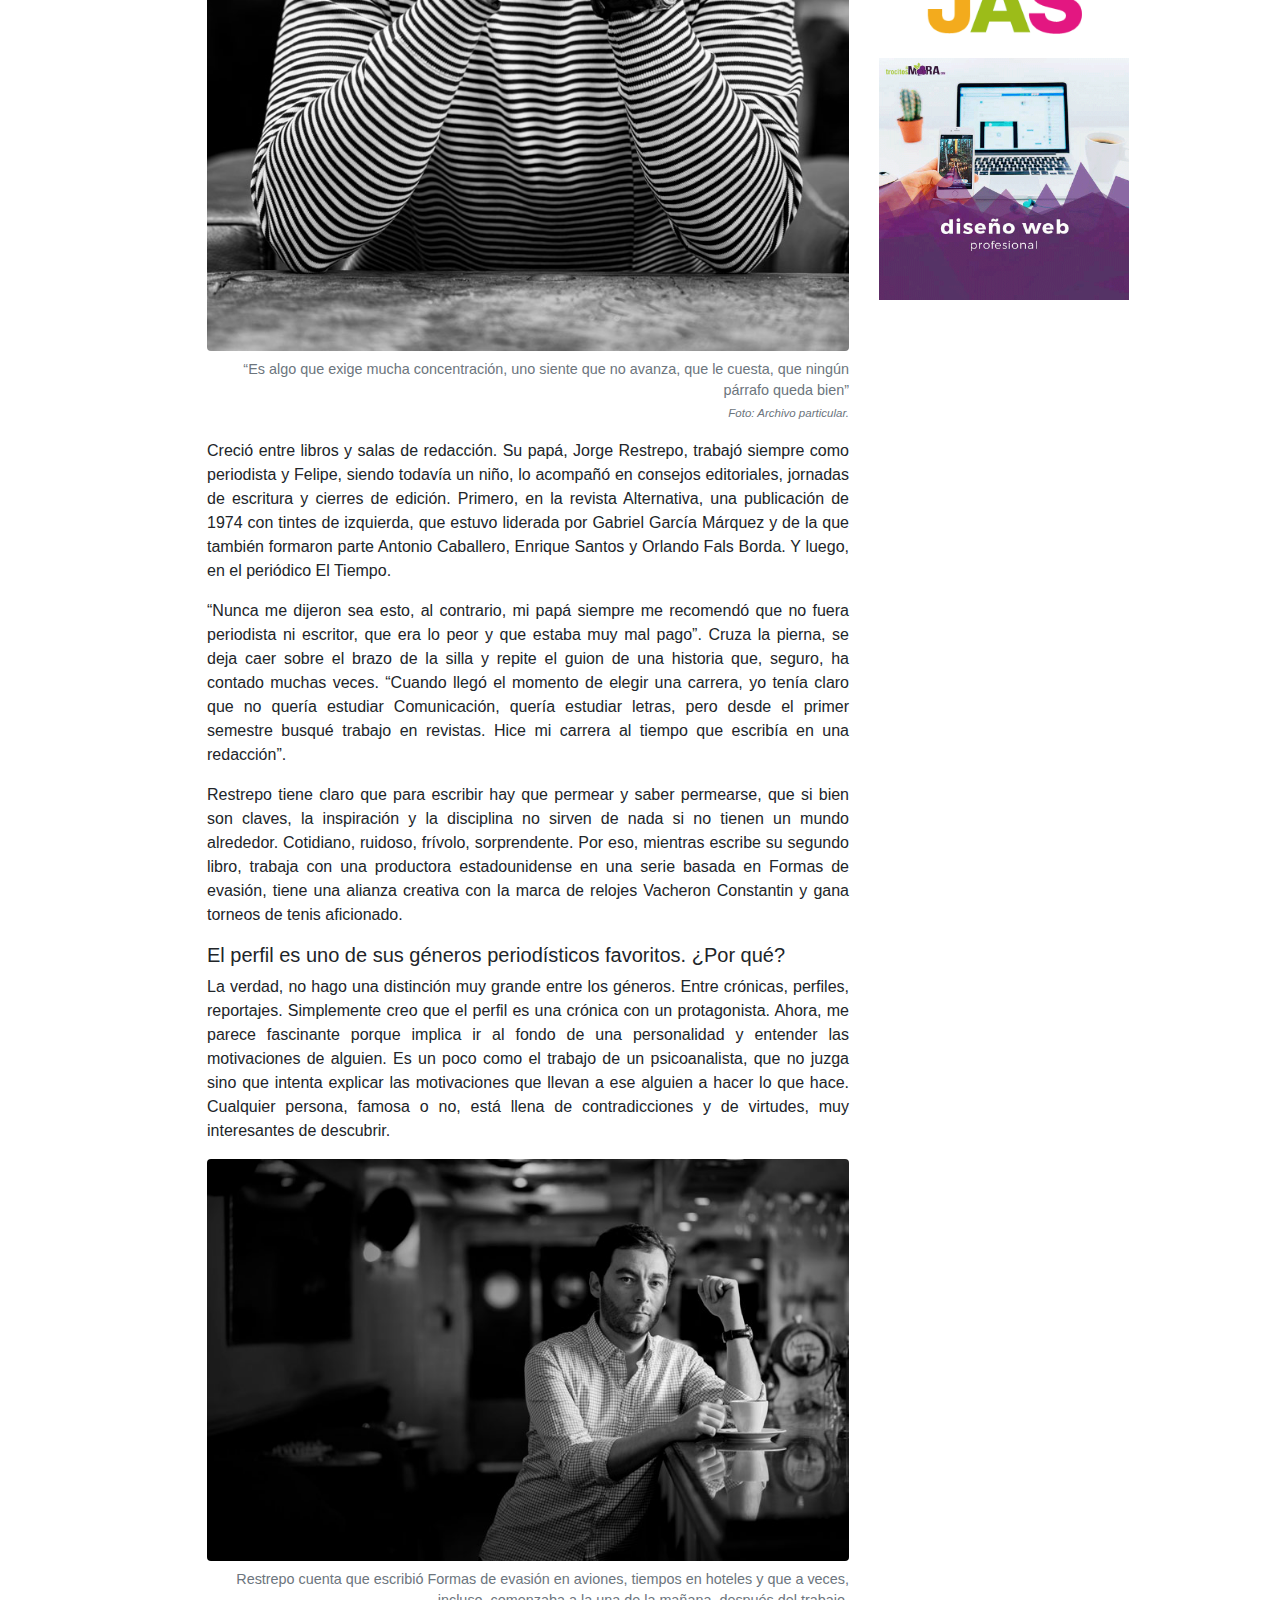
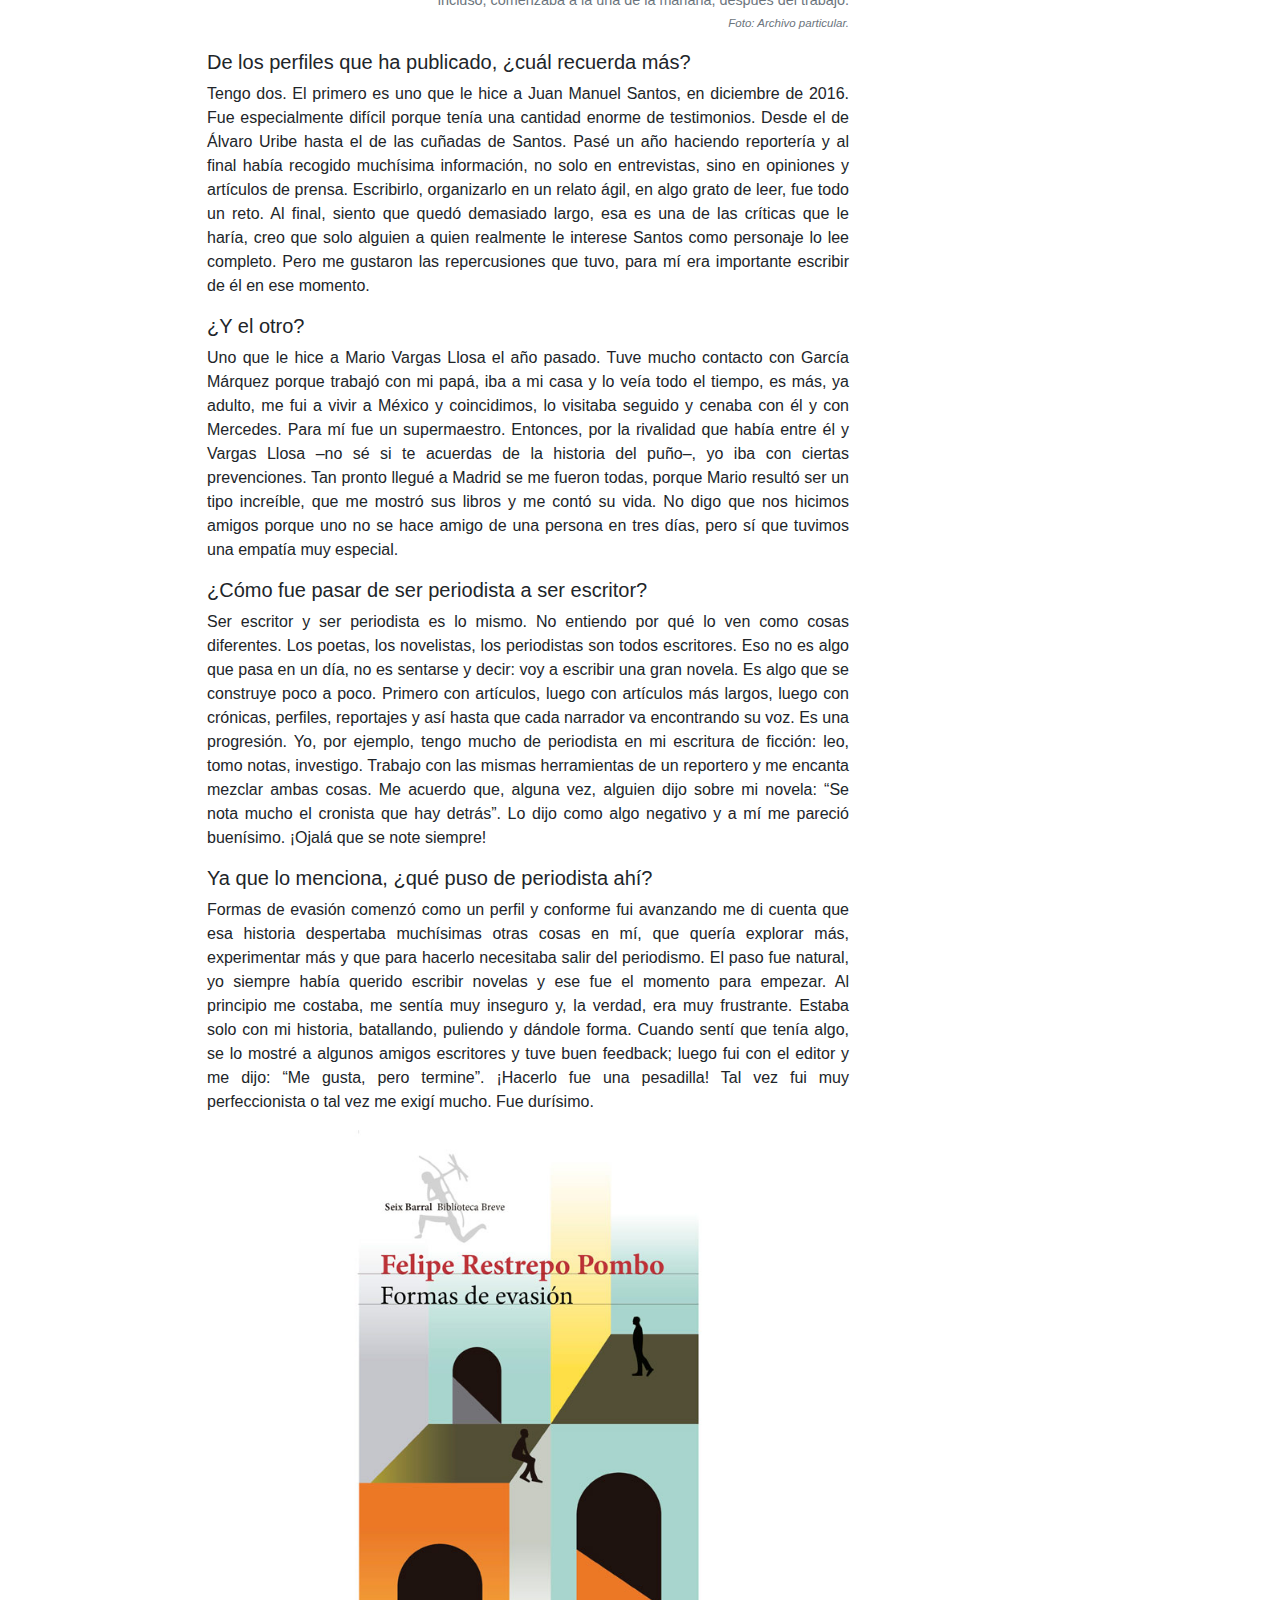
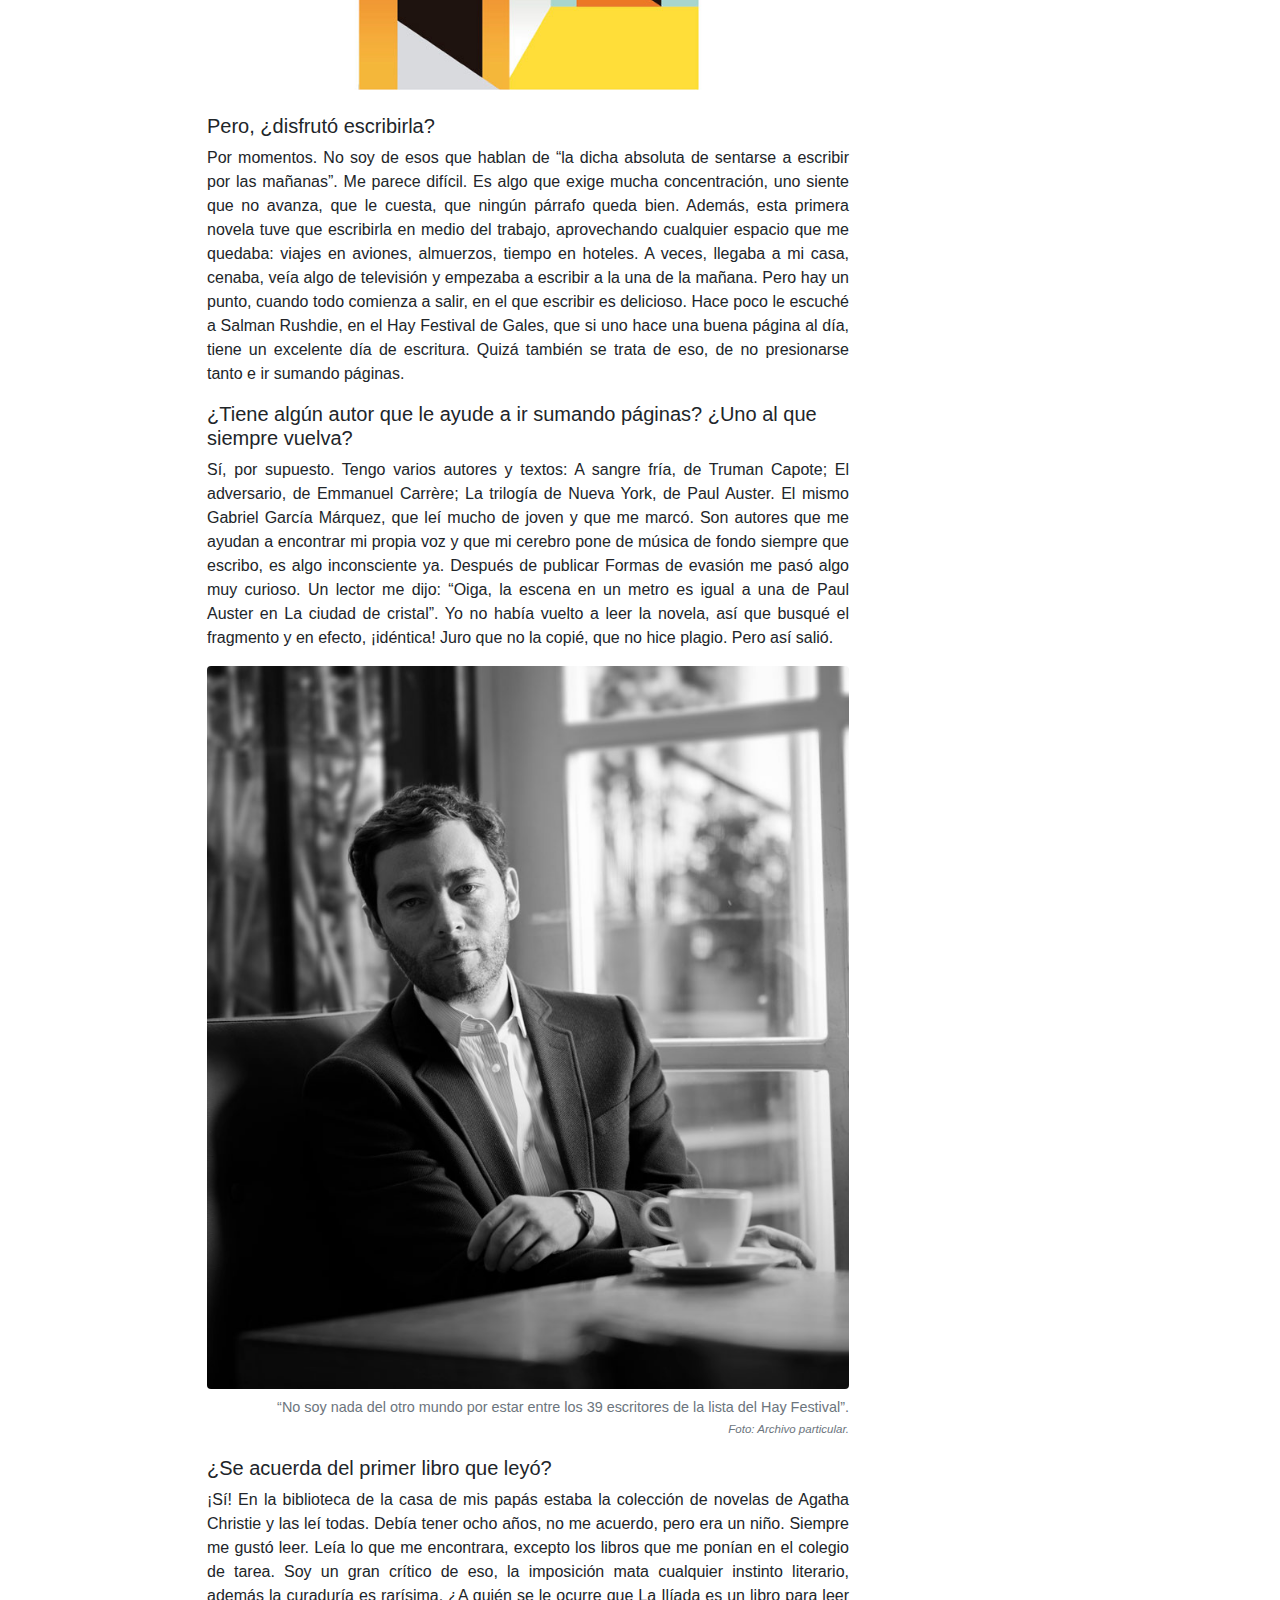
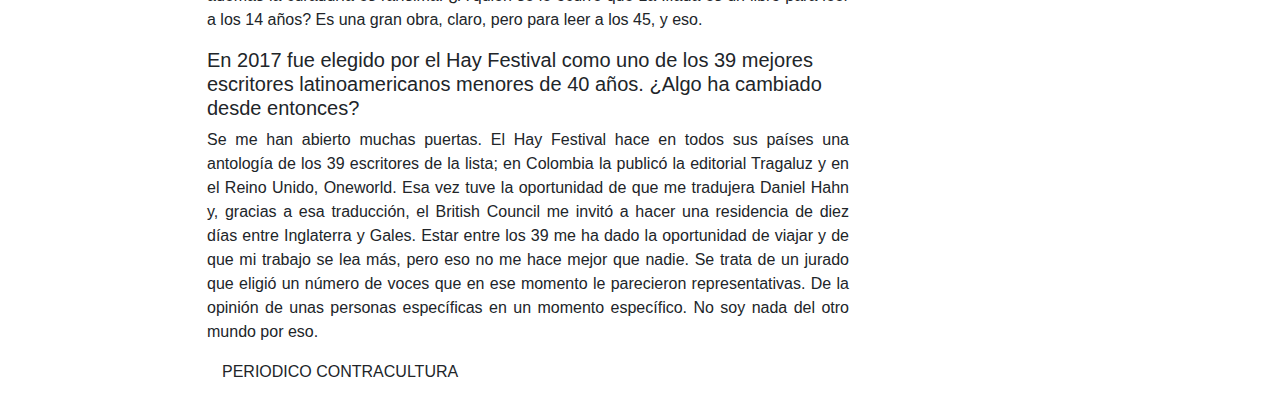
<file: Articulos/opinion3.html>
<!doctype html>
<html>
<head>
  <meta charset="utf-8">
  <link rel="stylesheet" href="articulo.css">
  <meta name="viewport" content="width=device-width, initial-scale=1">
  <link rel="stylesheet" href="https://maxcdn.bootstrapcdn.com/bootstrap/4.2.1/css/bootstrap.min.css">
  <script src="https://maxcdn.bootstrapcdn.com/bootstrap/4.2.1/js/bootstrap.min.js"></script>
	
	<!--FUENTES-->
	<link href="https://fonts.googleapis.com/css?family=Major+Mono+Display|Montserrat" rel="stylesheet">
	
	<!--ICONOS-->
    <link rel="stylesheet" href="https://cdnjs.cloudflare.com/ajax/libs/font-awesome/4.7.0/css/font-awesome.min.css">
	
  <title>Escribir no es una dicha absoluta: PERIODICO CONTRACULTURA</title>
</head>

<body>

<div class="container-fluid">
<h1>“Escribir no es una dicha absoluta”, Felipe Restrepo Pombo</h1>
<h5>El escritor bogotano conversó con Diners sobre el oficio de escribir, sus influencias literarias y sus nuevos proyectos, que incluyen una serie de televisión basada en su primera novela.</h5>
<div class="row">
<div class="col-sm-2" align="center">
<h6>Compartir</h6>
<div class="icon-bar" id="BarraIconos">
<a href="#"><em class="fa fa-share"></em></a>
<a href="#"><em class="fa fa-facebook-square"></em></a> 
<a href="#"><em class="fa fa-twitter-square"></em></a> 
<a href="#"><em class="fa fa-envelope-square"></em></a> 
</div>
</div>

<hr>

<div class="col-sm-10">
<figure class="figure">
  <img src="imgs/op31.jpg" class="figure-img img-fluid rounded" alt="A generic square placeholder image with rounded corners in a figure.">
  <figcaption class="figure-caption text-right">El escritor bogotano conversó con Diners sobre el oficio de escribir, sus influencias literarias y sus nuevos proyectos, que incluyen una serie de televisión basada en su primera novela.
  </figcaption>
</figure>	
</div>

<div class="col-sm-9">
<p>Que escribir se parece mucho a jugar tenis, me dice Felipe Restrepo Pombo. Que al principio, mientras uno calienta, el brazo no funciona bien, el cuerpo no se mueve y los reflejos no responden. Pero que una vez comienza el partido, se olvidan las rodillas rígidas, los hombros que traquean y las muñecas que pesan. Se olvida el cuerpo y se disfruta el juego.</p>

<p>En su estudio hay poco: una mesa, una silla, algunos libros y su raqueta de tenis. En la sala, un sofá y un tablero grande en el que alguien dibujó con tiza el número 40. “Es que cumplí años”, me dice. Periodista, editor de la revista Gatopardo en México y autor de dos libros de perfiles, una biografía de Francis Bacon y una novela: Formas de evasión, es, también, muchas otras cosas: columnista, reportero, tallerista y uno de los 39 autores latinoamericanos elegidos en 2017 por el Hay Festival como los mejores de su tiempo.</p>

<figure class="figure">
  <img src="imgs/op32.jpg" class="figure-img img-fluid rounded" alt="">
  <figcaption class="figure-caption text-right">“Es algo que exige mucha concentración, uno siente que no avanza, que le cuesta, que ningún párrafo queda bien”<br> <small>Foto: Archivo particular.</small> </figcaption>
</figure>	

<p>Creció entre libros y salas de redacción. Su papá, Jorge Restrepo, trabajó siempre como periodista y Felipe, siendo todavía un niño, lo acompañó en consejos editoriales, jornadas de escritura y cierres de edición. Primero, en la revista Alternativa, una publicación de 1974 con tintes de izquierda, que estuvo liderada por Gabriel García Márquez y de la que también formaron parte Antonio Caballero, Enrique Santos y Orlando Fals Borda. Y luego, en el periódico El Tiempo.</p>

<p>“Nunca me dijeron sea esto, al contrario, mi papá siempre me recomendó que no fuera periodista ni escritor, que era lo peor y que estaba muy mal pago”. Cruza la pierna, se deja caer sobre el brazo de la silla y repite el guion de una historia que, seguro, ha contado muchas veces. “Cuando llegó el momento de elegir una carrera, yo tenía claro que no quería estudiar Comunicación, quería estudiar letras, pero desde el primer semestre busqué trabajo en revistas. Hice mi carrera al tiempo que escribía en una redacción”.</p>

<p>Restrepo tiene claro que para escribir hay que permear y saber permearse, que si bien son claves, la inspiración y la disciplina no sirven de nada si no tienen un mundo alrededor. Cotidiano, ruidoso, frívolo, sorprendente. Por eso, mientras escribe su segundo libro, trabaja con una productora estadounidense en una serie basada en Formas de evasión, tiene una alianza creativa con la marca de relojes Vacheron Constantin y gana torneos de tenis aficionado.</p>

<h5>El perfil es uno de sus géneros periodísticos favoritos. ¿Por qué?</h5>

<p>La verdad, no hago una distinción muy grande entre los géneros. Entre crónicas, perfiles, reportajes. Simplemente creo que el perfil es una crónica con un protagonista. Ahora, me parece fascinante porque implica ir al fondo de una personalidad y entender las motivaciones de alguien. Es un poco como el trabajo de un psicoanalista, que no juzga sino que intenta explicar las motivaciones que llevan a ese alguien a hacer lo que hace. Cualquier persona, famosa o no, está llena de contradicciones y de virtudes, muy interesantes de descubrir.</p>

<figure class="figure">
  <img src="imgs/op33.jpg" class="figure-img img-fluid rounded" alt="">
  <figcaption class="figure-caption text-right">Restrepo cuenta que escribió Formas de evasión en aviones, tiempos en hoteles y que a veces, incluso, comenzaba a la una de la mañana, después del trabajo.<br> <small>Foto: Archivo particular.</small> </figcaption>
</figure>	

<h5>De los perfiles que ha publicado, ¿cuál recuerda más?</h5>

<p>Tengo dos. El primero es uno que le hice a Juan Manuel Santos, en diciembre de 2016. Fue especialmente difícil porque tenía una cantidad enorme de testimonios. Desde el de Álvaro Uribe hasta el de las cuñadas de Santos. Pasé un año haciendo reportería y al final había recogido muchísima información, no solo en entrevistas, sino en opiniones y artículos de prensa. Escribirlo, organizarlo en un relato ágil, en algo grato de leer, fue todo un reto. Al final, siento que quedó demasiado largo, esa es una de las críticas que le haría, creo que solo alguien a quien realmente le interese Santos como personaje lo lee completo. Pero me gustaron las repercusiones que tuvo, para mí era importante escribir de él en ese momento.</p>

<h5>¿Y el otro?</h5>

<p>Uno que le hice a Mario Vargas Llosa el año pasado. Tuve mucho contacto con García Márquez porque trabajó con mi papá, iba a mi casa y lo veía todo el tiempo, es más, ya adulto, me fui a vivir a México y coincidimos, lo visitaba seguido y cenaba con él y con Mercedes. Para mí fue un supermaestro. Entonces, por la rivalidad que había entre él y Vargas Llosa –no sé si te acuerdas de la historia del puño–, yo iba con ciertas prevenciones. Tan pronto llegué a Madrid se me fueron todas, porque Mario resultó ser un tipo increíble, que me mostró sus libros y me contó su vida. No digo que nos hicimos amigos porque uno no se hace amigo de una persona en tres días, pero sí que tuvimos una empatía muy especial.</p>

<h5>¿Cómo fue pasar de ser periodista a ser escritor?</h5>

<p>Ser escritor y ser periodista es lo mismo. No entiendo por qué lo ven como cosas diferentes. Los poetas, los novelistas, los periodistas son todos escritores. Eso no es algo que pasa en un día, no es sentarse y decir: voy a escribir una gran novela. Es algo que se construye poco a poco. Primero con artículos, luego con artículos más largos, luego con crónicas, perfiles, reportajes y así hasta que cada narrador va encontrando su voz. Es una progresión. Yo, por ejemplo, tengo mucho de periodista en mi escritura de ficción: leo, tomo notas, investigo. Trabajo con las mismas herramientas de un reportero y me encanta mezclar ambas cosas. Me acuerdo que, alguna vez, alguien dijo sobre mi novela: “Se nota mucho el cronista que hay detrás”. Lo dijo como algo negativo y a mí me pareció buenísimo. ¡Ojalá que se note siempre!</p>

<h5>Ya que lo menciona, ¿qué puso de periodista ahí?</h5>

<p>Formas de evasión comenzó como un perfil y conforme fui avanzando me di cuenta que esa historia despertaba muchísimas otras cosas en mí, que quería explorar más, experimentar más y que para hacerlo necesitaba salir del periodismo. El paso fue natural, yo siempre había querido escribir novelas y ese fue el momento para empezar. Al principio me costaba, me sentía muy inseguro y, la verdad, era muy frustrante. Estaba solo con mi historia, batallando, puliendo y dándole forma. Cuando sentí que tenía algo, se lo mostré a algunos amigos escritores y tuve buen feedback; luego fui con el editor y me dijo: “Me gusta, pero termine”. ¡Hacerlo fue una pesadilla! Tal vez fui muy perfeccionista o tal vez me exigí mucho. Fue durísimo.</p>

<figure class="figure">
  <img src="imgs/op34.jpg" class="figure-img img-fluid rounded" alt="">
</figure>

<h5>Pero, ¿disfrutó escribirla?</h5>

<p>Por momentos. No soy de esos que hablan de “la dicha absoluta de sentarse a escribir por las mañanas”. Me parece difícil. Es algo que exige mucha concentración, uno siente que no avanza, que le cuesta, que ningún párrafo queda bien. Además, esta primera novela tuve que escribirla en medio del trabajo, aprovechando cualquier espacio que me quedaba: viajes en aviones, almuerzos, tiempo en hoteles. A veces, llegaba a mi casa, cenaba, veía algo de televisión y empezaba a escribir a la una de la mañana. Pero hay un punto, cuando todo comienza a salir, en el que escribir es delicioso. Hace poco le escuché a Salman Rushdie, en el Hay Festival de Gales, que si uno hace una buena página al día, tiene un excelente día de escritura. Quizá también se trata de eso, de no presionarse tanto e ir sumando páginas.</p>

<h5>¿Tiene algún autor que le ayude a ir sumando páginas? ¿Uno al que siempre vuelva?</h5>

<p>Sí, por supuesto. Tengo varios autores y textos: A sangre fría, de Truman Capote; El adversario, de Emmanuel Carrère; La trilogía de Nueva York, de Paul Auster. El mismo Gabriel García Márquez, que leí mucho de joven y que me marcó. Son autores que me ayudan a encontrar mi propia voz y que mi cerebro pone de música de fondo siempre que escribo, es algo inconsciente ya. Después de publicar Formas de evasión me pasó algo muy curioso. Un lector me dijo: “Oiga, la escena en un metro es igual a una de Paul Auster en La ciudad de cristal”. Yo no había vuelto a leer la novela, así que busqué el fragmento y en efecto, ¡idéntica! Juro que no la copié, que no hice plagio. Pero así salió.</p>

<figure class="figure">
  <img src="imgs/op35.jpg" class="figure-img img-fluid rounded" alt="">
  <figcaption class="figure-caption text-right">“No soy nada del otro mundo por estar entre los 39 escritores de la lista del Hay Festival”.<br> <small>Foto: Archivo particular.</small> </figcaption>
</figure>

<h5>¿Se acuerda del primer libro que leyó?</h5>

<p>¡Sí! En la biblioteca de la casa de mis papás estaba la colección de novelas de Agatha Christie y las leí todas. Debía tener ocho años, no me acuerdo, pero era un niño. Siempre me gustó leer. Leía lo que me encontrara, excepto los libros que me ponían en el colegio de tarea. Soy un gran crítico de eso, la imposición mata cualquier instinto literario, además la curaduría es rarísima. ¿A quién se le ocurre que La Ilíada es un libro para leer a los 14 años? Es una gran obra, claro, pero para leer a los 45, y eso.</p>

<h5>En 2017 fue elegido por el Hay Festival como uno de los 39 mejores escritores latinoamericanos menores de 40 años. ¿Algo ha cambiado desde entonces?</h5>

<p>Se me han abierto muchas puertas. El Hay Festival hace en todos sus países una antología de los 39 escritores de la lista; en Colombia la publicó la editorial Tragaluz y en el Reino Unido, Oneworld. Esa vez tuve la oportunidad de que me tradujera Daniel Hahn y, gracias a esa traducción, el British Council me invitó a hacer una residencia de diez días entre Inglaterra y Gales. Estar entre los 39 me ha dado la oportunidad de viajar y de que mi trabajo se lea más, pero eso no me hace mejor que nadie. Se trata de un jurado que eligió un número de voces que en ese momento le parecieron representativas. De la opinión de unas personas específicas en un momento específico. No soy nada del otro mundo por eso.</p>

</div>

<div class="col-sm-3">
<h6>Publicidad</h6>
<hr>
<img src="imgs/Publi1.gif" class="Publicidad" alt="Publicidad" width="250" height="250">
<br>
<img src="imgs/Publi2.gif" class="Publicidad" alt="Publicidad" width="250" height="250">
<br>
<img src="imgs/Publi3.gif" class="Publicidad" alt="Publicidad" width="250" height="250">
<br>
<img src="imgs/Publi4.gif" class="Publicidad" alt="Publicidad" width="250" height="250">
</div>

</div>
</body>

<div class="container-fluid" id="footer">
	PERIODICO CONTRACULTURA  	
</div>


</html>

	
	
<!--https://www.color-hex.com/color-palette/18197-->
</file>
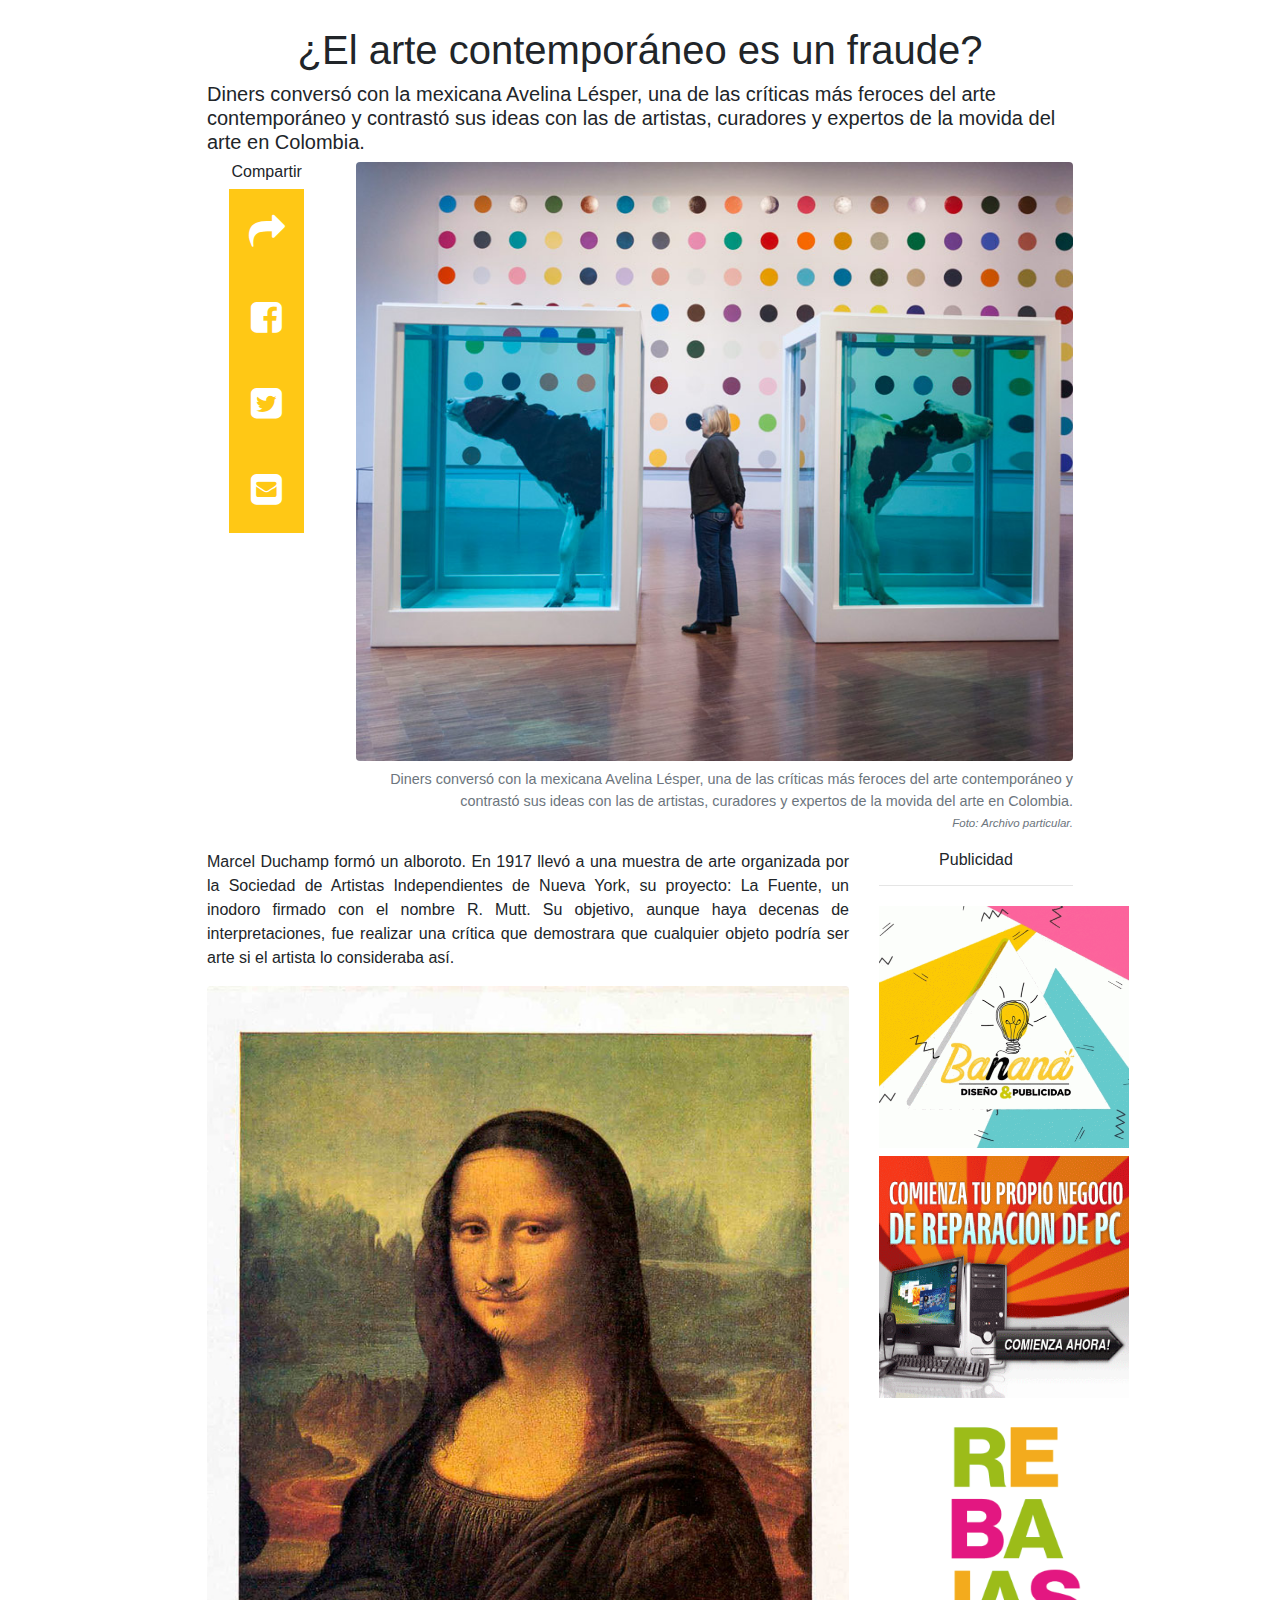
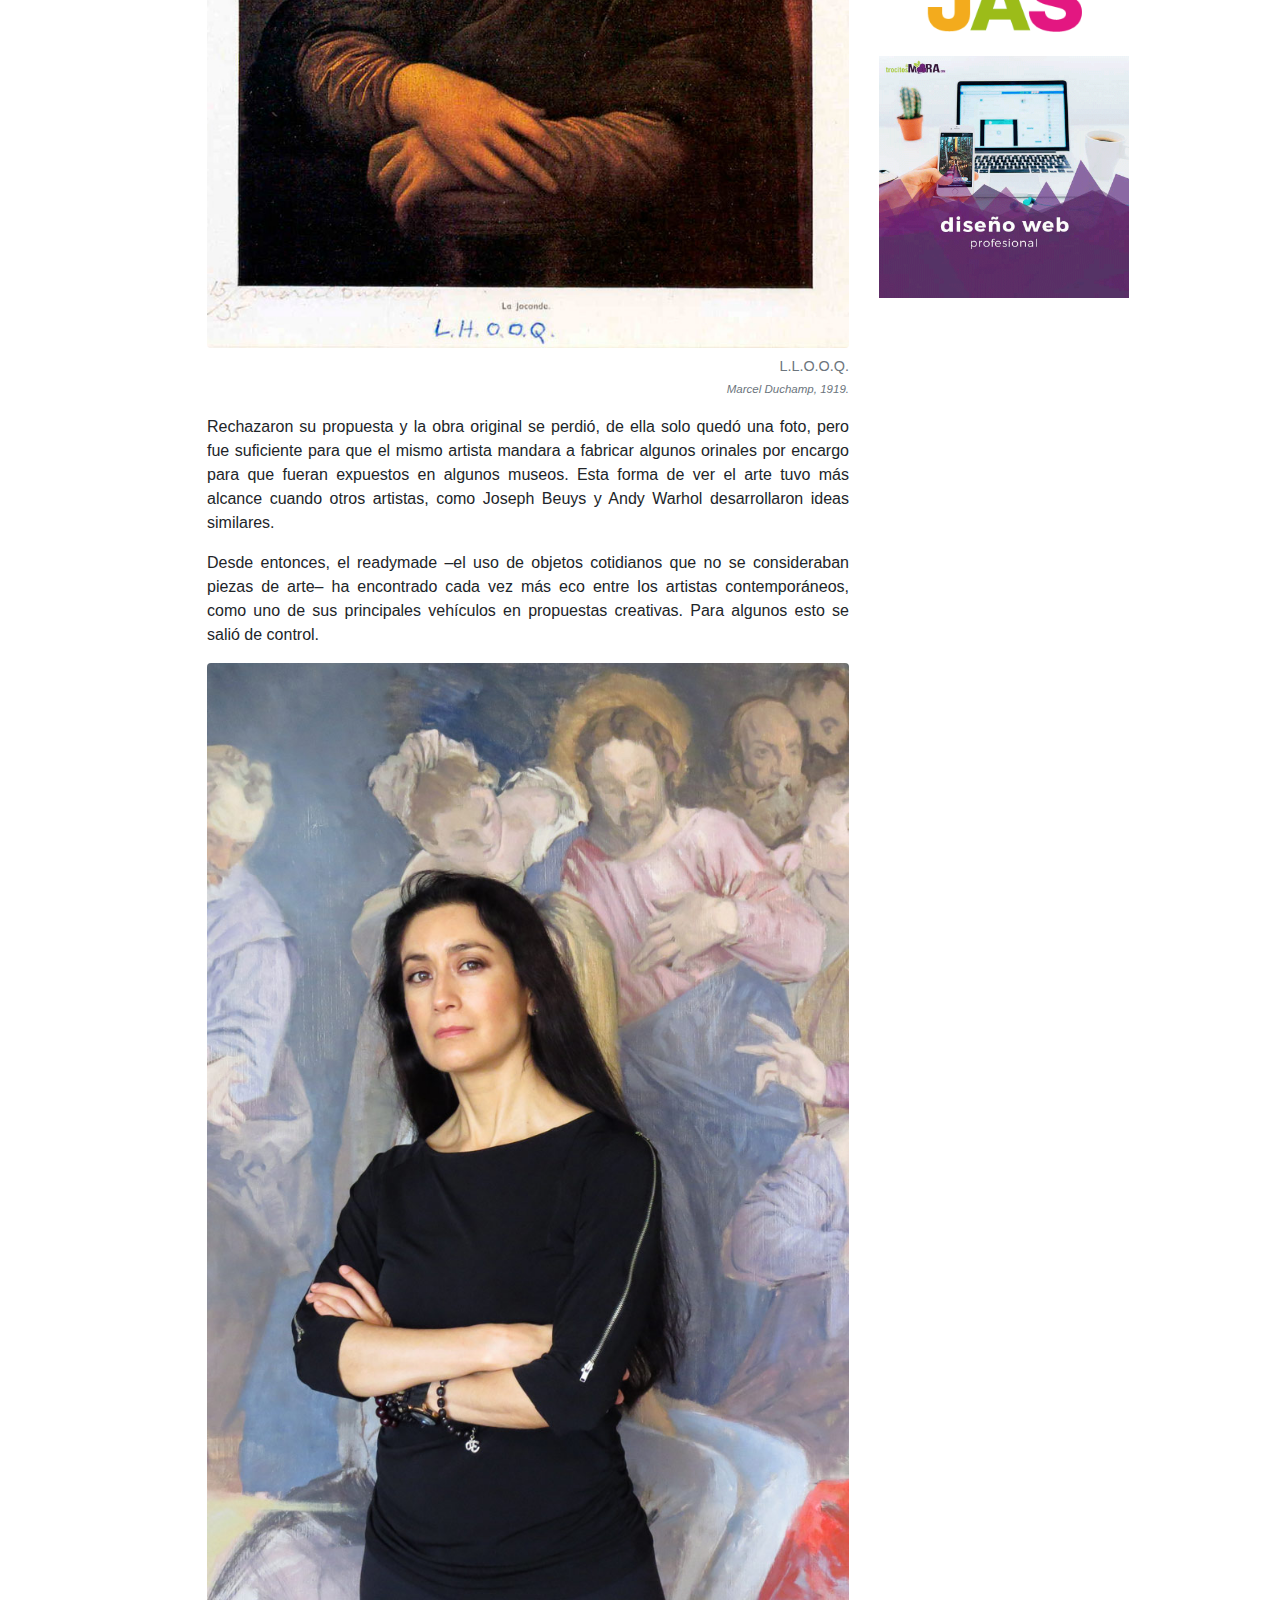
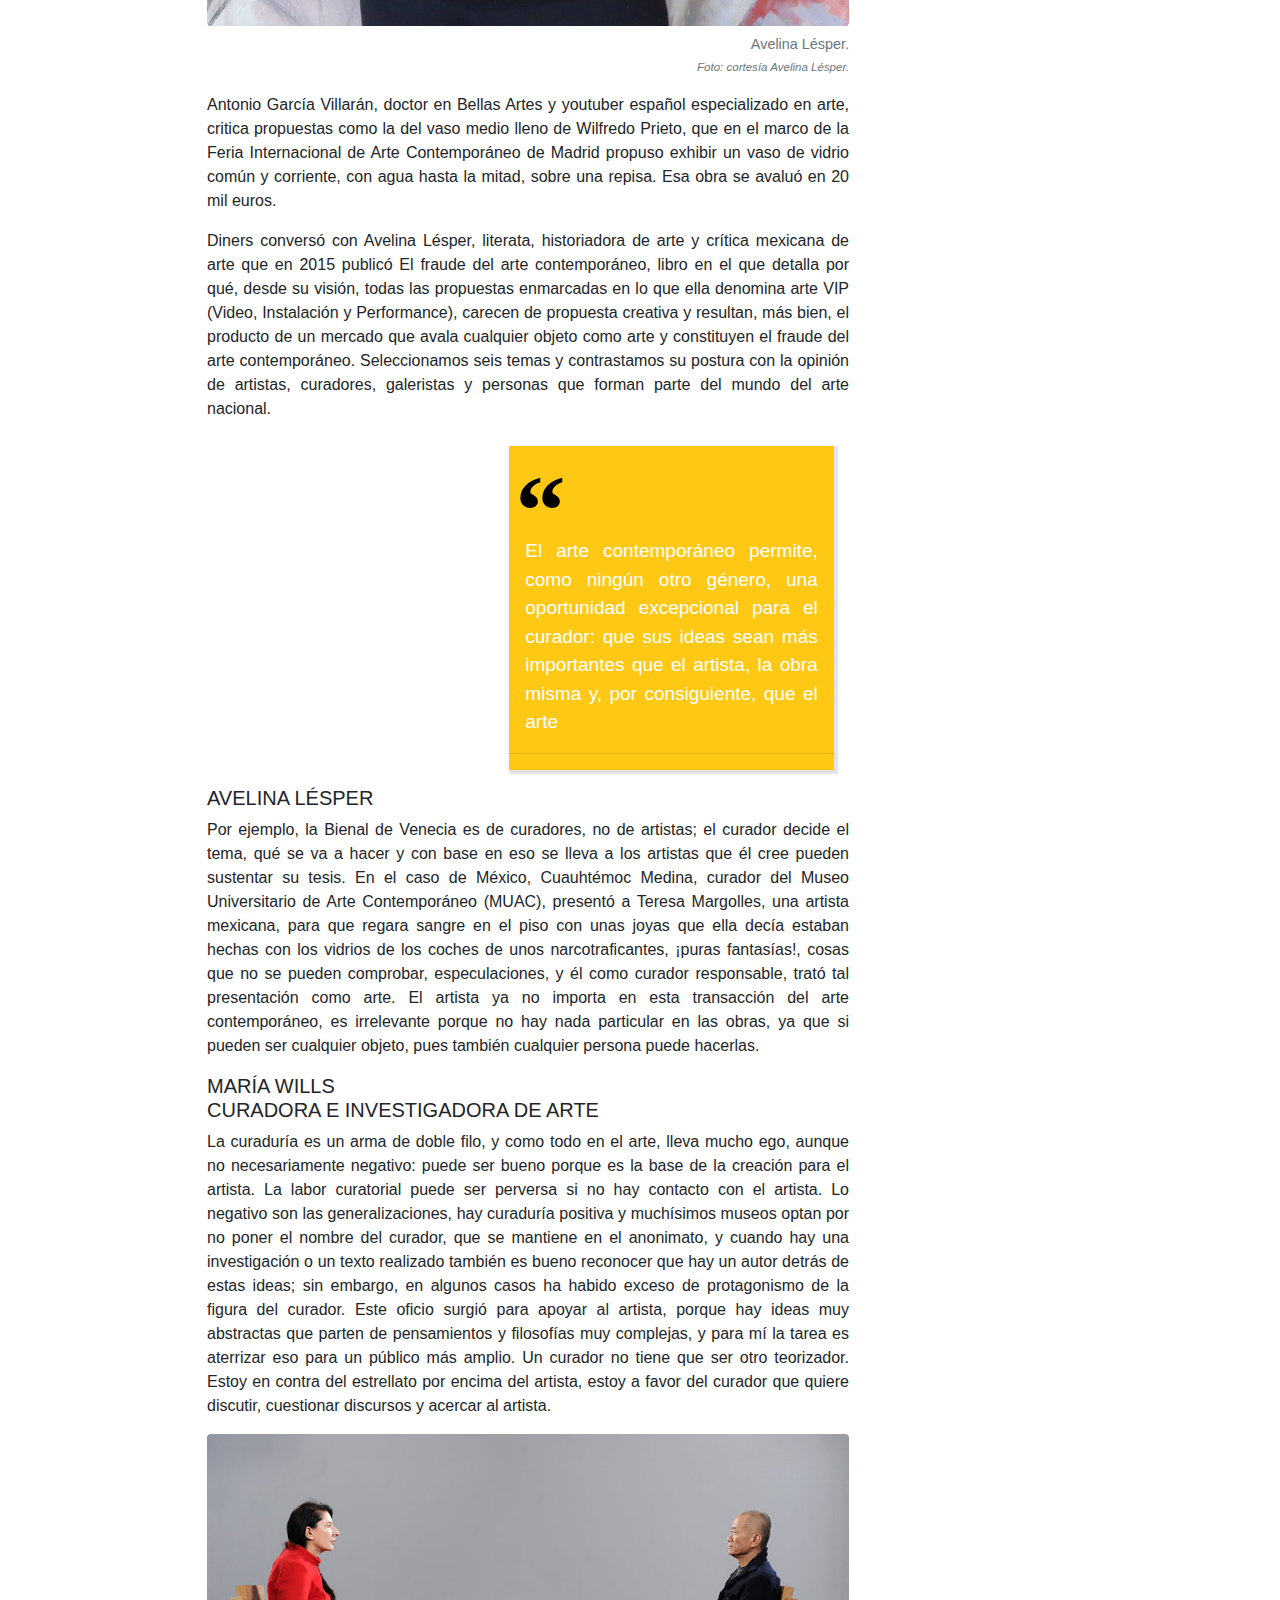
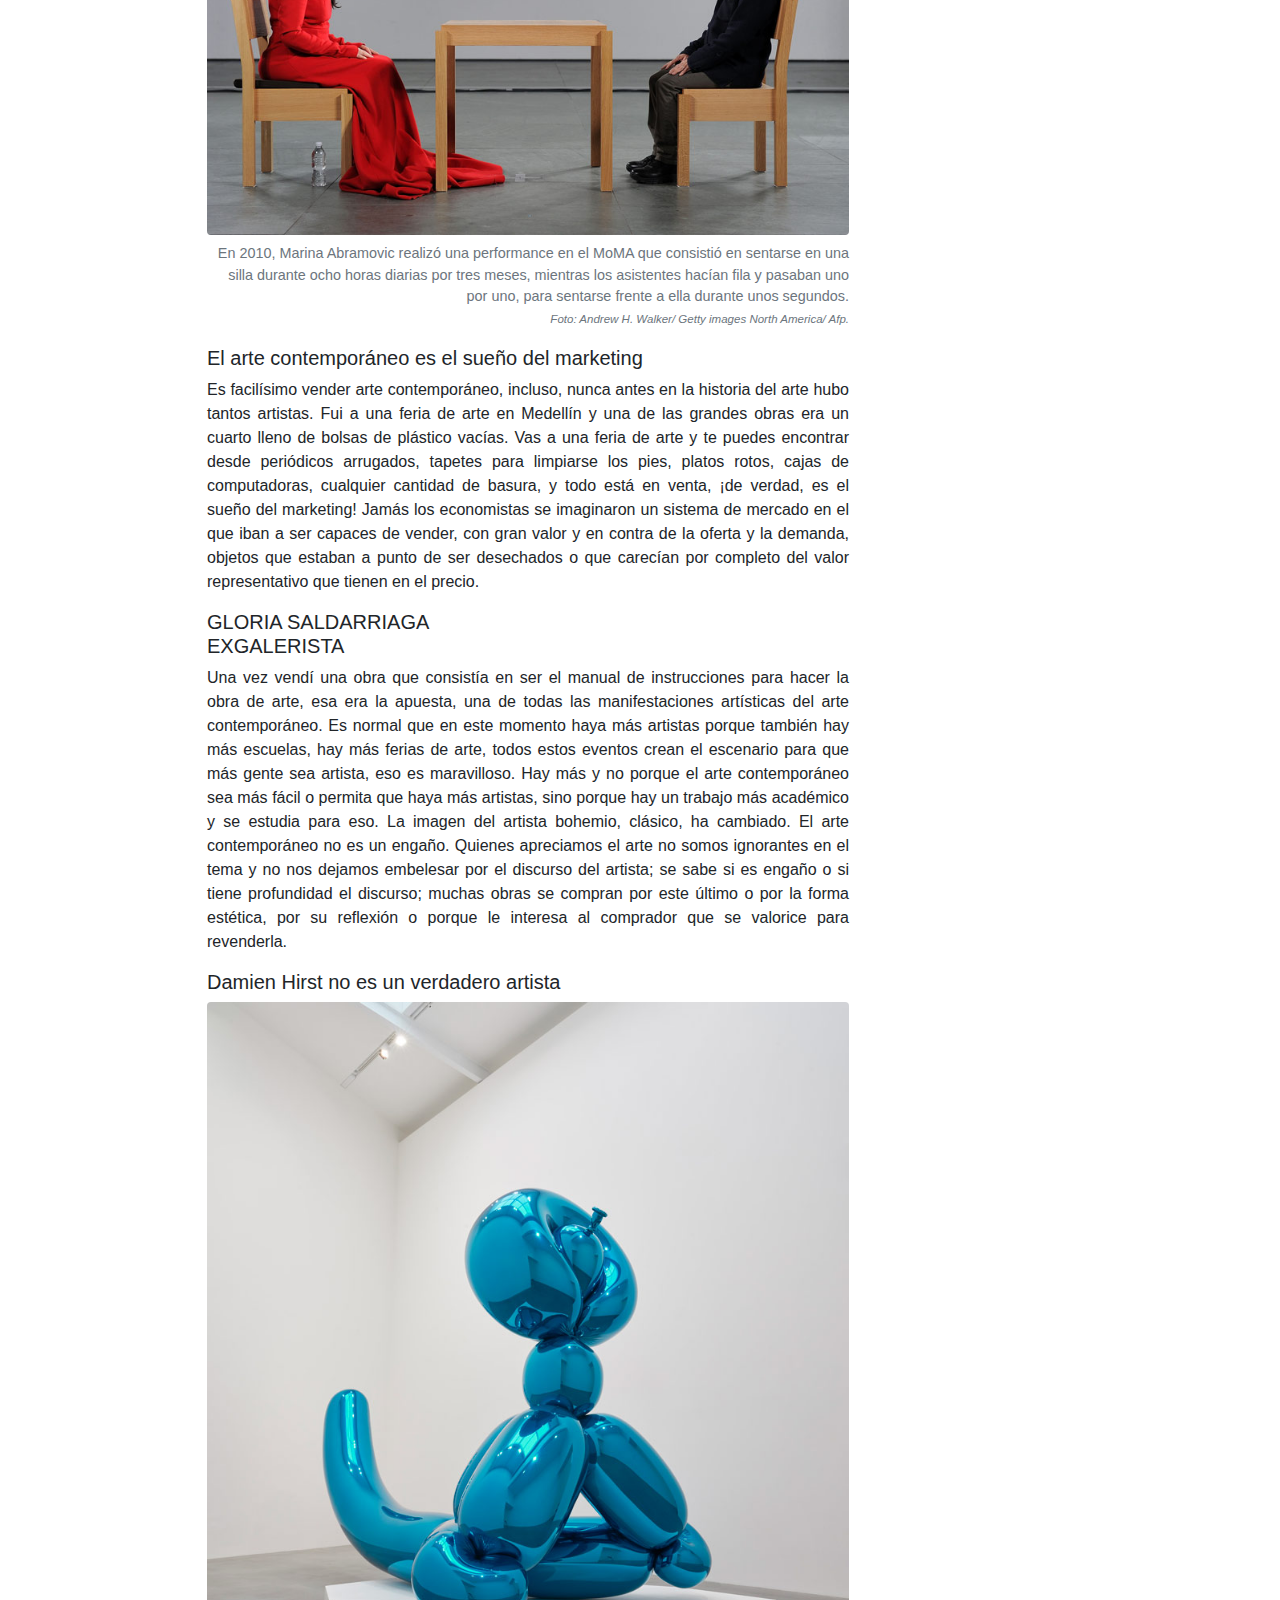
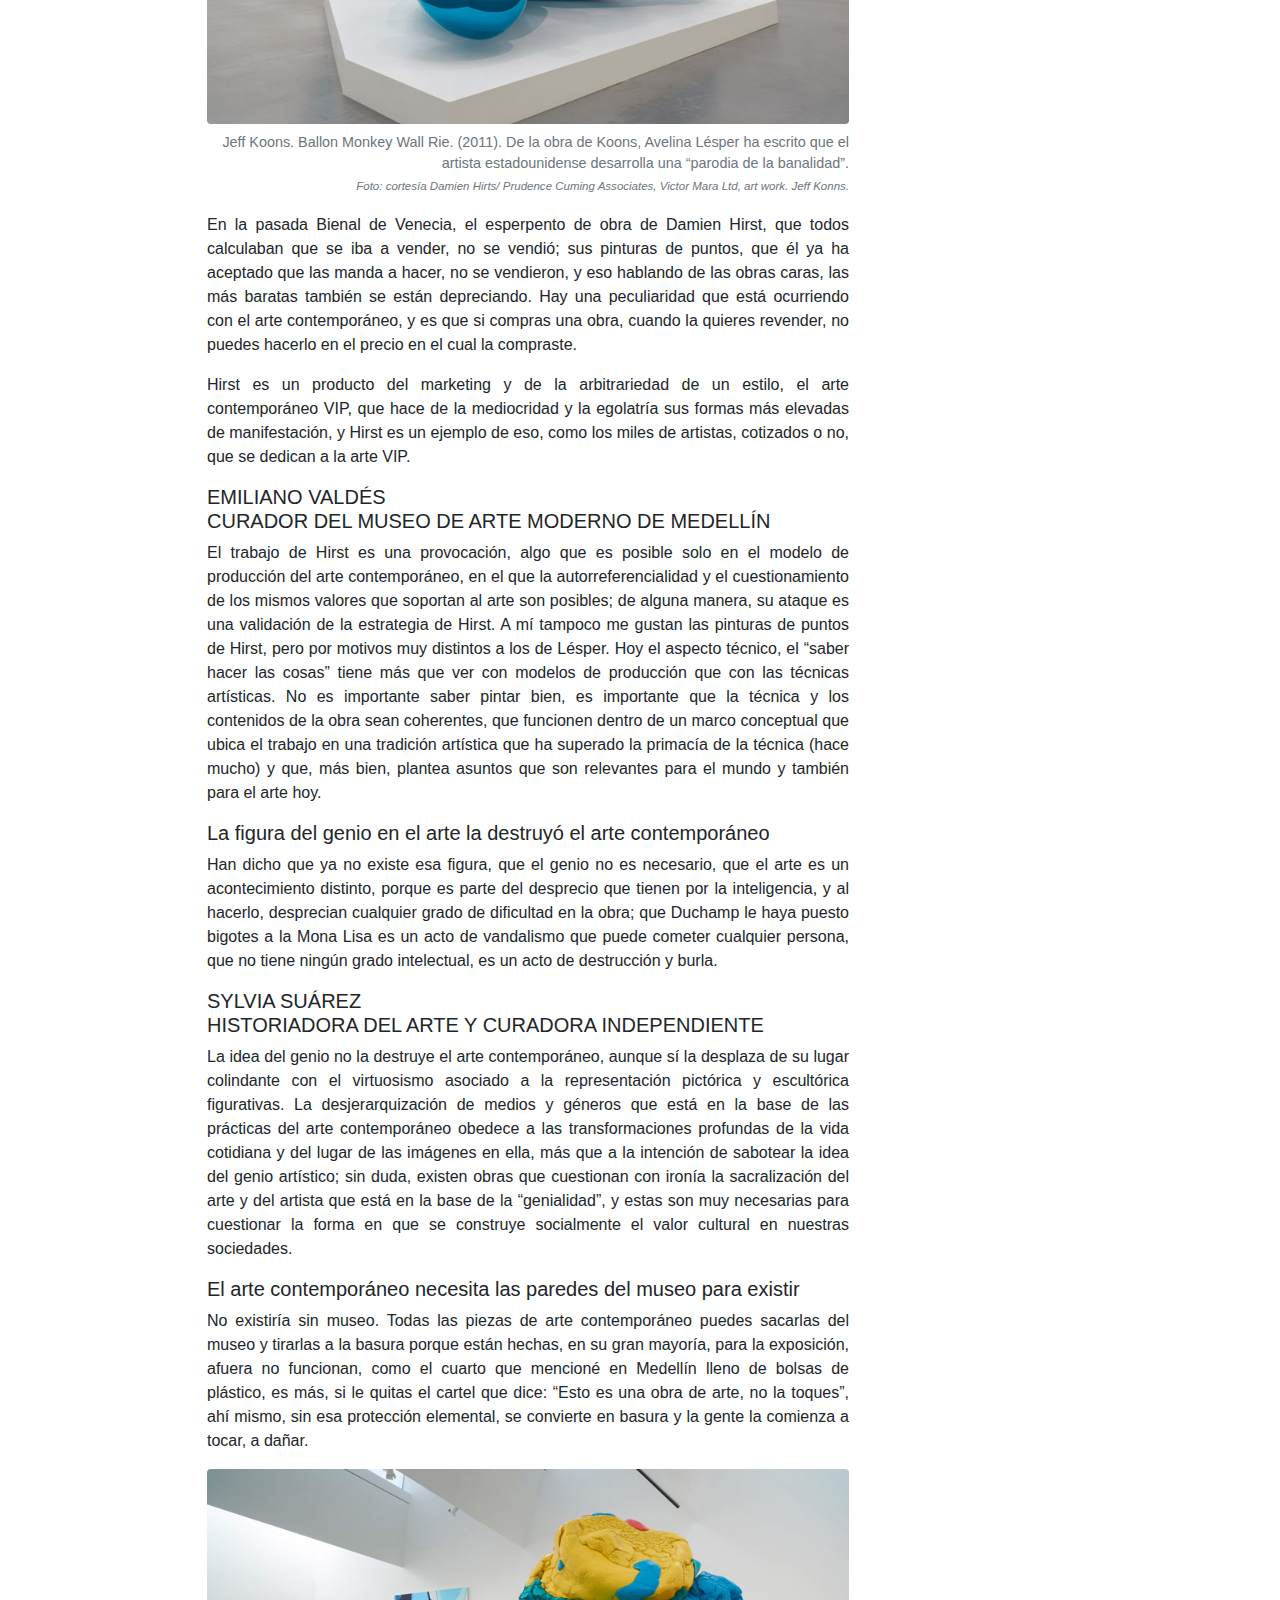
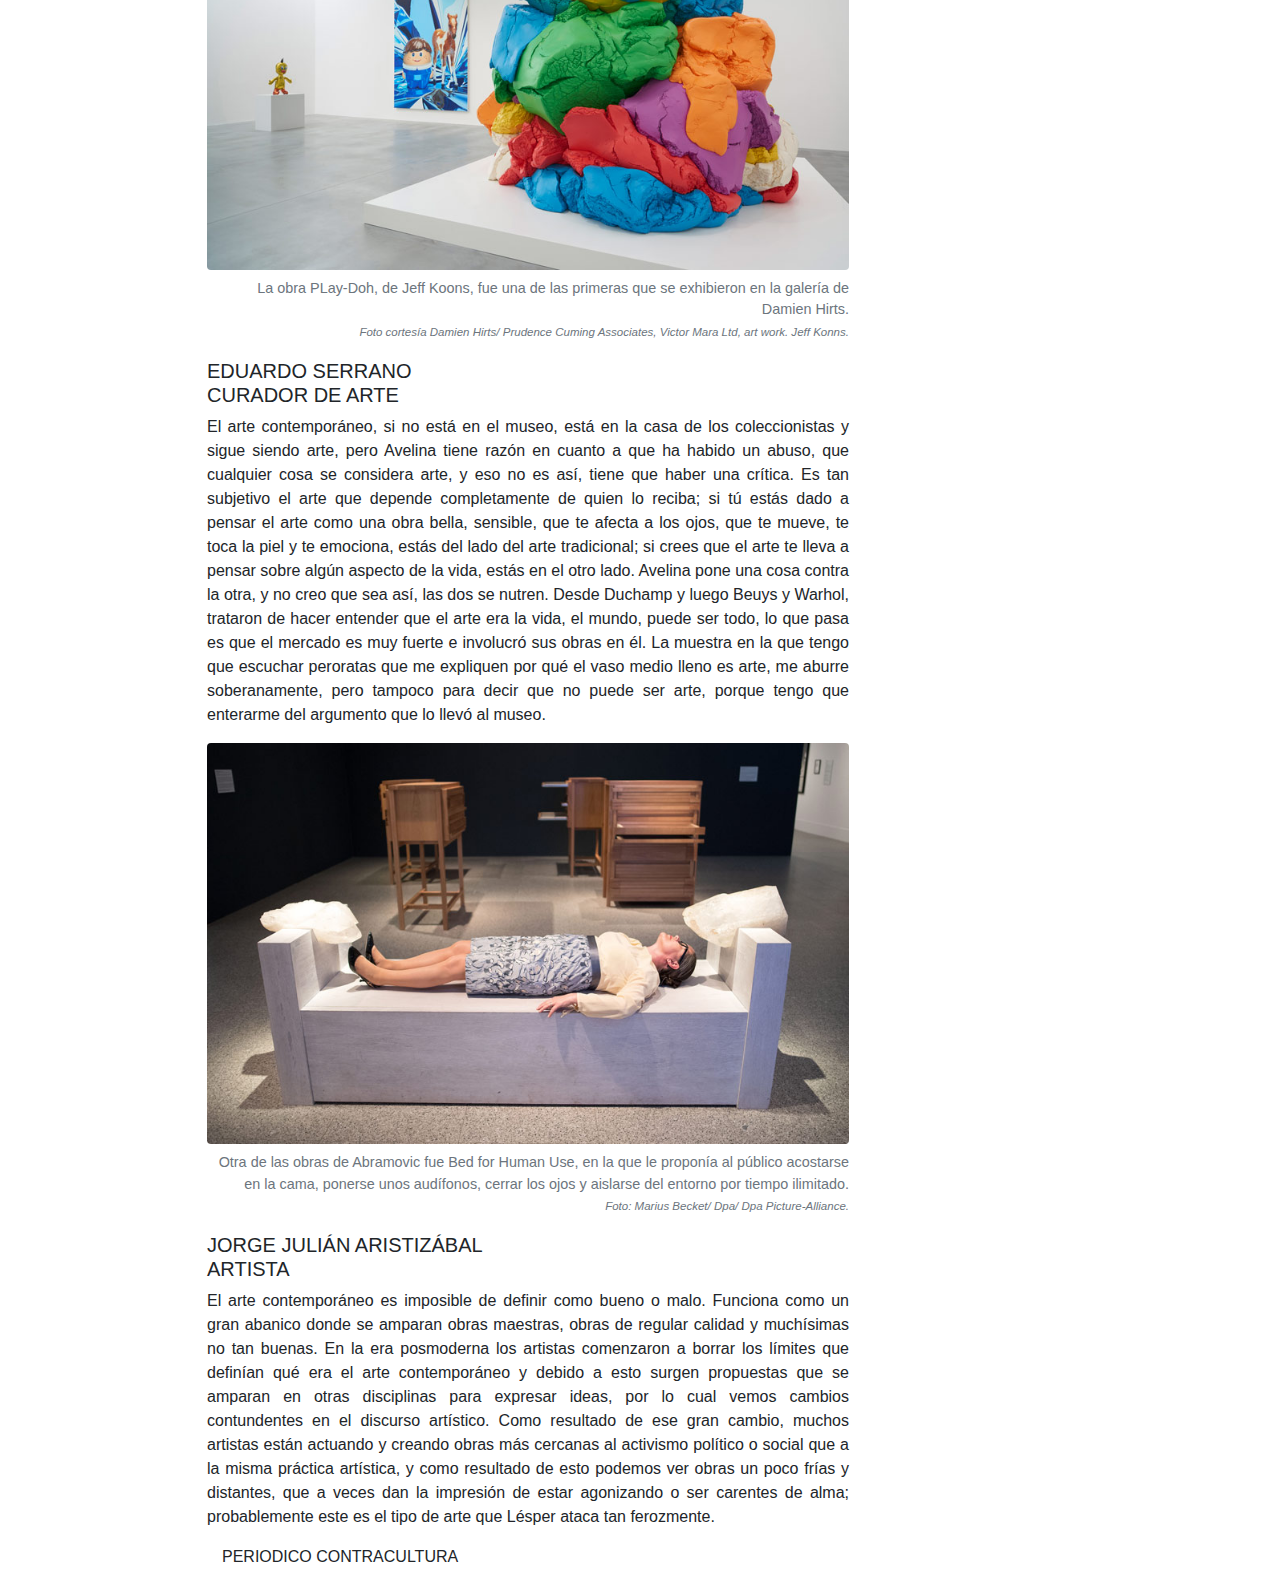
<file: Articulos/opinion4.html>
<!doctype html>
<html>
<head>
  <meta charset="utf-8">
  <link rel="stylesheet" href="articulo.css">
  <meta name="viewport" content="width=device-width, initial-scale=1">
  <link rel="stylesheet" href="https://maxcdn.bootstrapcdn.com/bootstrap/4.2.1/css/bootstrap.min.css">
  <script src="https://maxcdn.bootstrapcdn.com/bootstrap/4.2.1/js/bootstrap.min.js"></script>
	
	<!--FUENTES-->
	<link href="https://fonts.googleapis.com/css?family=Major+Mono+Display|Montserrat" rel="stylesheet">
	
	<!--ICONOS-->
    <link rel="stylesheet" href="https://cdnjs.cloudflare.com/ajax/libs/font-awesome/4.7.0/css/font-awesome.min.css">
	
  <title>¿El arte contemporáneo es un fraude?: PERIODICO CONTRACULTURA</title>
</head>

<body>

<div class="container-fluid">
<h1>¿El arte contemporáneo es un fraude?</h1>
<h5>Diners conversó con la mexicana Avelina Lésper, una de las críticas más feroces del arte contemporáneo y contrastó sus ideas con las de artistas, curadores y expertos de la movida del arte en Colombia.</h5>
<div class="row">
<div class="col-sm-2" align="center">
<h6>Compartir</h6>
<div class="icon-bar" id="BarraIconos">
<a href="#"><em class="fa fa-share"></em></a>
<a href="#"><em class="fa fa-facebook-square"></em></a> 
<a href="#"><em class="fa fa-twitter-square"></em></a> 
<a href="#"><em class="fa fa-envelope-square"></em></a> 
</div>
</div>

<hr>

<div class="col-sm-10">
<figure class="figure">
  <img src="imgs/op41.jpg" class="figure-img img-fluid rounded" alt="A generic square placeholder image with rounded corners in a figure.">
  <figcaption class="figure-caption text-right">Diners conversó con la mexicana Avelina Lésper, una de las críticas más feroces del arte contemporáneo y contrastó sus ideas con las de artistas, curadores y expertos de la movida del arte en Colombia. <br> <small>Foto: Archivo particular.</small> </figcaption>
</figure>	
</div>

<div class="col-sm-9">
<p>Marcel Duchamp formó un alboroto. En 1917 llevó a una muestra de arte organizada por la Sociedad de Artistas Independientes de Nueva York, su proyecto: La Fuente, un inodoro firmado con el nombre R. Mutt. Su objetivo, aunque haya decenas de interpretaciones, fue realizar una crítica que demostrara que cualquier objeto podría ser arte si el artista lo consideraba así.</p>

<figure class="figure">
  <img src="imgs/op42.jpg" class="figure-img img-fluid rounded" alt="">
  <figcaption class="figure-caption text-right">L.L.O.O.Q.<br> <small>Marcel Duchamp, 1919.</small> </figcaption>
</figure>	

<p>Rechazaron su propuesta y la obra original se perdió, de ella solo quedó una foto, pero fue suficiente para que el mismo artista mandara a fabricar algunos orinales por encargo para que fueran expuestos en algunos museos. Esta forma de ver el arte tuvo más alcance cuando otros artistas, como Joseph Beuys y Andy Warhol desarrollaron ideas similares.</p>

<p>Desde entonces, el readymade –el uso de objetos cotidianos que no se consideraban piezas de arte– ha encontrado cada vez más eco entre los artistas contemporáneos, como uno de sus principales vehículos en propuestas creativas. Para algunos esto se salió de control.</p>

<figure class="figure">
  <img src="imgs/op43.jpg" class="figure-img img-fluid rounded" alt="">
  <figcaption class="figure-caption text-right">Avelina Lésper.<br> <small>Foto: cortesía Avelina Lésper.</small> </figcaption>
</figure>	

<p>Antonio García Villarán, doctor en Bellas Artes y youtuber español especializado en arte, critica propuestas como la del vaso medio lleno de Wilfredo Prieto, que en el marco de la Feria Internacional de Arte Contemporáneo de Madrid propuso exhibir un vaso de vidrio común y corriente, con agua hasta la mitad, sobre una repisa. Esa obra se avaluó en 20 mil euros.</p>

<p>Diners conversó con Avelina Lésper, literata, historiadora de arte y crítica mexicana de arte que en 2015 publicó El fraude del arte contemporáneo, libro en el que detalla por qué, desde su visión, todas las propuestas enmarcadas en lo que ella denomina arte VIP (Video, Instalación y Performance), carecen de propuesta creativa y resultan, más bien, el producto de un mercado que avala cualquier objeto como arte y constituyen el fraude del arte contemporáneo. Seleccionamos seis temas y contrastamos su postura con la opinión de artistas, curadores, galeristas y personas que forman parte del mundo del arte nacional.</p>

<div class="container" align="right">
    <blockquote class="quote-box">
      <p class="quotation-mark">
        “
      </p>
      <p class="quote-text">
        El arte contemporáneo permite, como ningún otro género, una oportunidad excepcional para el curador: que sus ideas sean más importantes que el artista, la obra misma y, por consiguiente, que el arte
      </p>
      <hr>
    </blockquote>
</div>

<h5>AVELINA LÉSPER</h5>

<p>Por ejemplo, la Bienal de Venecia es de curadores, no de artistas; el curador decide el tema, qué se va a hacer y con base en eso se lleva a los artistas que él cree pueden sustentar su tesis. En el caso de México, Cuauhtémoc Medina, curador del Museo Universitario de Arte Contemporáneo (MUAC), presentó a Teresa Margolles, una artista mexicana, para que regara sangre en el piso con unas joyas que ella decía estaban hechas con los vidrios de los coches de unos narcotraficantes, ¡puras fantasías!, cosas que no se pueden comprobar, especulaciones, y él como curador responsable, trató tal presentación como arte. El artista ya no importa en esta transacción del arte contemporáneo, es irrelevante porque no hay nada particular en las obras, ya que si pueden ser cualquier objeto, pues también cualquier persona puede hacerlas.</p>

<h5>MARÍA WILLS <br>
CURADORA E INVESTIGADORA DE ARTE</h5>

<p>La curaduría es un arma de doble filo, y como todo en el arte, lleva mucho ego, aunque no necesariamente negativo: puede ser bueno porque es la base de la creación para el artista. La labor curatorial puede ser perversa si no hay contacto con el artista. Lo negativo son las generalizaciones, hay curaduría positiva y muchísimos museos optan por no poner el nombre del curador, que se mantiene en el anonimato, y cuando hay una investigación o un texto realizado también es bueno reconocer que hay un autor detrás de estas ideas; sin embargo, en algunos casos ha habido exceso de protagonismo de la figura del curador. Este oficio surgió para apoyar al artista, porque hay ideas muy abstractas que parten de pensamientos y filosofías muy complejas, y para mí la tarea es aterrizar eso para un público más amplio. Un curador no tiene que ser otro teorizador. Estoy en contra del estrellato por encima del artista, estoy a favor del curador que quiere discutir, cuestionar discursos y acercar al artista.</p>

<figure class="figure">
  <img src="imgs/op44.jpg" class="figure-img img-fluid rounded" alt="">
  <figcaption class="figure-caption text-right">En 2010, Marina Abramovic realizó una performance en el MoMA que consistió en sentarse en una silla durante ocho horas diarias por tres meses, mientras los asistentes hacían fila y pasaban uno por uno, para sentarse frente a ella durante unos segundos. <br> <small>Foto: Andrew H. Walker/ Getty images North America/ Afp.</small> </figcaption>
</figure>	

<h5>El arte contemporáneo es el sueño del marketing</h5>

<p> Es facilísimo vender arte contemporáneo, incluso, nunca antes en la historia del arte hubo tantos artistas. Fui a una feria de arte en Medellín y una de las grandes obras era un cuarto lleno de bolsas de plástico vacías. Vas a una feria de arte y te puedes encontrar desde periódicos arrugados, tapetes para limpiarse los pies, platos rotos, cajas de computadoras, cualquier cantidad de basura, y todo está en venta, ¡de verdad, es el sueño del marketing! Jamás los economistas se imaginaron un sistema de mercado en el que iban a ser capaces de vender, con gran valor y en contra de la oferta y la demanda, objetos que estaban a punto de ser desechados o que carecían por completo del valor representativo que tienen en el precio.</p>

<h5>GLORIA SALDARRIAGA <br> EXGALERISTA</h5>

<p>Una vez vendí una obra que consistía en ser el manual de instrucciones para hacer la obra de arte, esa era la apuesta, una de todas las manifestaciones artísticas del arte contemporáneo. Es normal que en este momento haya más artistas porque también hay más escuelas, hay más ferias de arte, todos estos eventos crean el escenario para que más gente sea artista, eso es maravilloso. Hay más y no porque el arte contemporáneo sea más fácil o permita que haya más artistas, sino porque hay un trabajo más académico y se estudia para eso. La imagen del artista bohemio, clásico, ha cambiado. El arte contemporáneo no es un engaño. Quienes apreciamos el arte no somos ignorantes en el tema y no nos dejamos embelesar por el discurso del artista; se sabe si es engaño o si tiene profundidad el discurso; muchas obras se compran por este último o por la forma estética, por su reflexión o porque le interesa al comprador que se valorice para revenderla.</p>

<h5>Damien Hirst no es un verdadero artista</h5>

<figure class="figure">
  <img src="imgs/op45.jpg" class="figure-img img-fluid rounded" alt="">
  <figcaption class="figure-caption text-right">Jeff Koons. Ballon Monkey Wall Rie. (2011). De la obra de Koons, Avelina Lésper ha escrito que el artista estadounidense desarrolla una “parodia de la banalidad”. <br> <small>Foto: cortesía Damien Hirts/ Prudence Cuming Associates, Victor Mara Ltd, art work. Jeff Konns.</small> </figcaption>
</figure>	

<p>En la pasada Bienal de Venecia, el esperpento de obra de Damien Hirst, que todos calculaban que se iba a vender, no se vendió; sus pinturas de puntos, que él ya ha aceptado que las manda a hacer, no se vendieron, y eso hablando de las obras caras, las más baratas también se están depreciando. Hay una peculiaridad que está ocurriendo con el arte contemporáneo, y es que si compras una obra, cuando la quieres revender, no puedes hacerlo en el precio en el cual la compraste.</p>

<p>Hirst es un producto del marketing y de la arbitrariedad de un estilo, el arte contemporáneo VIP, que hace de la mediocridad y la egolatría sus formas más elevadas de manifestación, y Hirst es un ejemplo de eso, como los miles de artistas, cotizados o no, que se dedican a la arte VIP.</p>

<h5>EMILIANO VALDÉS <br> CURADOR DEL MUSEO DE ARTE MODERNO DE MEDELLÍN</h5>

<p>El trabajo de Hirst es una provocación, algo que es posible solo en el modelo de producción del arte contemporáneo, en el que la autorreferencialidad y el cuestionamiento de los mismos valores que soportan al arte son posibles; de alguna manera, su ataque es una validación de la estrategia de Hirst. A mí tampoco me gustan las pinturas de puntos de Hirst, pero por motivos muy distintos a los de Lésper. Hoy el aspecto técnico, el “saber hacer las cosas” tiene más que ver con modelos de producción que con las técnicas artísticas. No es importante saber pintar bien, es importante que la técnica y los contenidos de la obra sean coherentes, que funcionen dentro de un marco conceptual que ubica el trabajo en una tradición artística que ha superado la primacía de la técnica (hace mucho) y que, más bien, plantea asuntos que son relevantes para el mundo y también para el arte hoy.</p>

<h5>La figura del genio en el arte la destruyó el arte contemporáneo</h5>

<p>Han dicho que ya no existe esa figura, que el genio no es necesario, que el arte es un acontecimiento distinto, porque es parte del desprecio que tienen por la inteligencia, y al hacerlo, desprecian cualquier grado de dificultad en la obra; que Duchamp le haya puesto bigotes a la Mona Lisa es un acto de vandalismo que puede cometer cualquier persona, que no tiene ningún grado intelectual, es un acto de destrucción y burla.</p>

<h5>SYLVIA SUÁREZ <br> HISTORIADORA DEL ARTE Y CURADORA INDEPENDIENTE</h5>

<p>La idea del genio no la destruye el arte contemporáneo, aunque sí la desplaza de su lugar colindante con el virtuosismo asociado a la representación pictórica y escultórica figurativas. La desjerarquización de medios y géneros que está en la base de las prácticas del arte contemporáneo obedece a las transformaciones profundas de la vida cotidiana y del lugar de las imágenes en ella, más que a la intención de sabotear la idea del genio artístico; sin duda, existen obras que cuestionan con ironía la sacralización del arte y del artista que está en la base de la “genialidad”, y estas son muy necesarias para cuestionar la forma en que se construye socialmente el valor cultural en nuestras sociedades.</p>

<h5>El arte contemporáneo necesita las paredes del museo para existir</h5>

<p>No existiría sin museo. Todas las piezas de arte contemporáneo puedes sacarlas del museo y tirarlas a la basura porque están hechas, en su gran mayoría, para la exposición, afuera no funcionan, como el cuarto que mencioné en Medellín lleno de bolsas de plástico, es más, si le quitas el cartel que dice: “Esto es una obra de arte, no la toques”, ahí mismo, sin esa protección elemental, se convierte en basura y la gente la comienza a tocar, a dañar.</p>

<figure class="figure">
  <img src="imgs/op46.jpg" class="figure-img img-fluid rounded" alt="">
   <figcaption class="figure-caption text-right">La obra PLay-Doh, de Jeff Koons, fue una de las primeras que se exhibieron en la galería de Damien Hirts. <br> <small>Foto cortesía Damien Hirts/ Prudence Cuming Associates, Victor Mara Ltd, art work. Jeff Konns.</small> </figcaption>
</figure>

<h5>EDUARDO SERRANO <br> CURADOR DE ARTE</h5>

<p>El arte contemporáneo, si no está en el museo, está en la casa de los coleccionistas y sigue siendo arte, pero Avelina tiene razón en cuanto a que ha habido un abuso, que cualquier cosa se considera arte, y eso no es así, tiene que haber una crítica. Es tan subjetivo el arte que depende completamente de quien lo reciba; si tú estás dado a pensar el arte como una obra bella, sensible, que te afecta a los ojos, que te mueve, te toca la piel y te emociona, estás del lado del arte tradicional; si crees que el arte te lleva a pensar sobre algún aspecto de la vida, estás en el otro lado. Avelina pone una cosa contra la otra, y no creo que sea así, las dos se nutren. Desde Duchamp y luego Beuys y Warhol, trataron de hacer entender que el arte era la vida, el mundo, puede ser todo, lo que pasa es que el mercado es muy fuerte e involucró sus obras en él. La muestra en la que tengo que escuchar peroratas que me expliquen por qué el vaso medio lleno es arte, me aburre soberanamente, pero tampoco para decir que no puede ser arte, porque tengo que enterarme del argumento que lo llevó al museo.</p>

<figure class="figure">
  <img src="imgs/op47.jpg" class="figure-img img-fluid rounded" alt="">
   <figcaption class="figure-caption text-right">Otra de las obras de Abramovic fue Bed for Human Use, en la que le proponía al público acostarse en la cama, ponerse unos audífonos, cerrar los ojos y aislarse del entorno por tiempo ilimitado. <br> <small>Foto: Marius Becket/ Dpa/ Dpa Picture-Alliance.</small> </figcaption>
</figure>

<h5>JORGE JULIÁN ARISTIZÁBAL <br> ARTISTA</h5>

<p>El arte contemporáneo es imposible de definir como bueno o malo. Funciona como un gran abanico donde se amparan obras maestras, obras de regular calidad y muchísimas no tan buenas. En la era posmoderna los artistas comenzaron a borrar los límites que definían qué era el arte contemporáneo y debido a esto surgen propuestas que se amparan en otras disciplinas para expresar ideas, por lo cual vemos cambios contundentes en el discurso artístico. Como resultado de ese gran cambio, muchos artistas están actuando y creando obras más cercanas al activismo político o social que a la misma práctica artística, y como resultado de esto podemos ver obras un poco frías y distantes, que a veces dan la impresión de estar agonizando o ser carentes de alma; probablemente este es el tipo de arte que Lésper ataca tan ferozmente.</p>

</div>

<div class="col-sm-3">
<h6>Publicidad</h6>
<hr>
<img src="imgs/Publi1.gif" class="Publicidad" alt="Publicidad" width="250" height="250">
<br>
<img src="imgs/Publi2.gif" class="Publicidad" alt="Publicidad" width="250" height="250">
<br>
<img src="imgs/Publi3.gif" class="Publicidad" alt="Publicidad" width="250" height="250">
<br>
<img src="imgs/Publi4.gif" class="Publicidad" alt="Publicidad" width="250" height="250">
</div>

</div>
</body>

<div class="container-fluid" id="footer">
	PERIODICO CONTRACULTURA  	
</div>


</html>

	
	
<!--https://www.color-hex.com/color-palette/18197-->
</file>
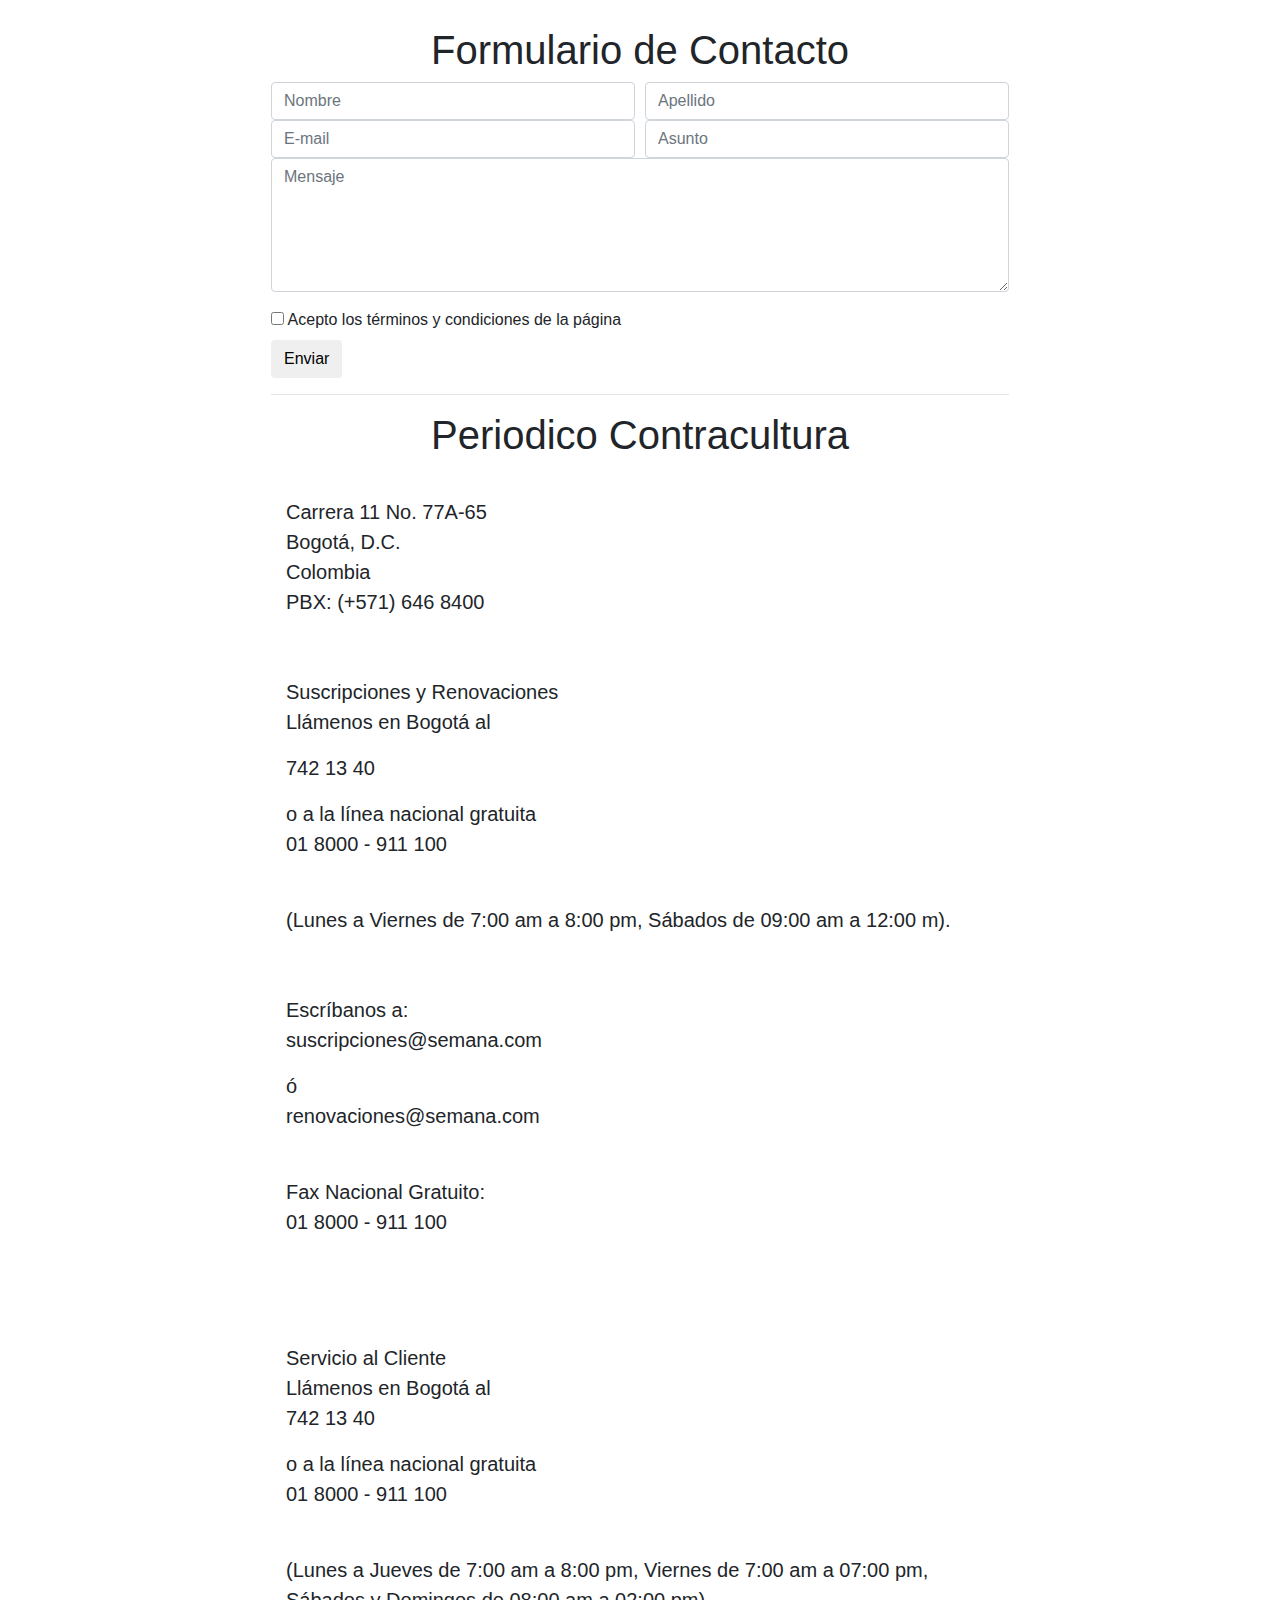
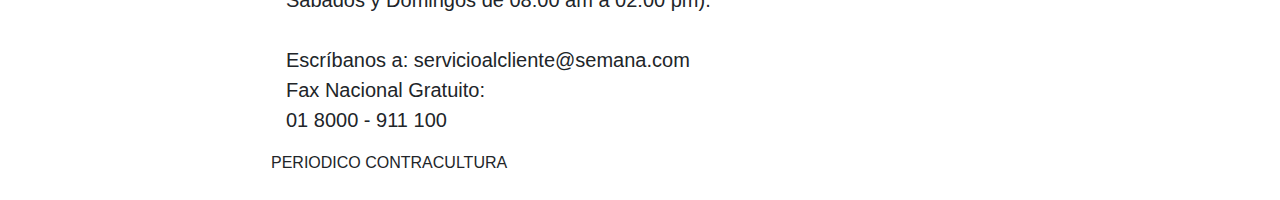
<file: Paginas/Contacto.html>
﻿<!doctype html>
<html>
<head>
  <meta charset="utf-8">
  <link rel="stylesheet" href="pagina.css">
  <meta name="viewport" content="width=device-width, initial-scale=1">
  <link rel="stylesheet" href="https://maxcdn.bootstrapcdn.com/bootstrap/4.2.1/css/bootstrap.min.css">
  <script src="https://maxcdn.bootstrapcdn.com/bootstrap/4.2.1/js/bootstrap.min.js"></script>
	
	<!--FUENTES-->
	<link href="https://fonts.googleapis.com/css?family=Major+Mono+Display|Montserrat" rel="stylesheet">
	
	
  <title>Periodico </title>
</head>

<body>

<div class="container-fluid" id = "articulo">
<h1>Formulario de Contacto</h1>
	<form action="">
        <div class="form-row">
        <div class="col">
          <input type="text" class="form-control" placeholder="Nombre">
        </div>
        <div class="col">
          <input type="text" class="form-control" placeholder="Apellido">
        </div>
      </div>
      
      <div class="form-row">
        <div class="col">
          <input type="email" class="form-control" id="email" placeholder="E-mail">
        </div>
        <div class="col">
          <input type="text" class="form-control" id="asunto" placeholder="Asunto">
        </div>
      </div>
 
      <div class="form-group">
        <textarea class="form-control" id="exampleFormControlTextarea1" placeholder="Mensaje" rows="5"></textarea>
      </div>   
         
      <div class="checkbox">
      <label><input type="checkbox" name="remember">   Acepto los términos y condiciones de la página </label>
       </div>
       
       <button type="submit" class="btn btn-default">Enviar</button>
    </form>
    
    <hr>
    
    <div class="container-fluid" id = "contacto">
    <h1>Periodico Contracultura</h1>
    <br>
    <p>
    Carrera 11 No. 77A-65
    <br>
    Bogotá, D.C.
    <br>
    Colombia
    <br>
    PBX: (+571) 646 8400
    <br>
    <br>
    <br>
    Suscripciones y Renovaciones
    <br>
    Llámenos en Bogotá al <p id="contacto">742 13 40</p> o a la línea nacional gratuita <p id="contacto">01 8000 - 911 100</p>
    <br>
    (Lunes a Viernes de 7:00 am a 8:00 pm, Sábados de 09:00 am a 12:00 m).
    <br>
    <br>
    <br>
    Escríbanos a: <p id="contacto">suscripciones@semana.com</p> ó <p id="contacto">renovaciones@semana.com</p>
    <br>
    Fax Nacional Gratuito: <p id="contacto">01 8000 - 911 100</p> 
    <br>
    <br>
    <br>
    Servicio al Cliente
    <br>
    Llámenos en Bogotá al <p id="contacto">742 13 40</p> o a la línea nacional gratuita <p id="contacto">01 8000 - 911 100</p>
    <br>
    (Lunes a Jueves de 7:00 am a 8:00 pm, Viernes de 7:00 am a 07:00 pm, Sábados y Domingos de 08:00 am a 02:00 pm).
    <br>
    <br>
    Escríbanos a: servicioalcliente@semana.com
    <br>
    Fax Nacional Gratuito: <p id="contacto">01 8000 - 911 100</p>
    </p>
    </div>
</div>
</body>

<div class="container-fluid" id="footer">
	PERIODICO CONTRACULTURA  	
</div>


</html>
</file>
<file: estilo.css>
@import url(http://fonts.googleapis.com/css?family=Oswald:400,300,700);

header
{  
	background-image: url("Portada.jpg");
	background-color: #ffc815;
	background-position: center;
  background-repeat: no-repeat;
  width:100%

}

#logo
{
	align-content: center;	
}

#cuerpo
{
	 padding: 1% 10% 1% 10%;	
}

.display-2
{
	color: #585858;
	font-size: 40px;
	text-align: center;
}

hr
{
	size: 500px;
	color: black;
}

h1
{
	padding: 0% 0% 3% 0%;
}

.col-sm-4 thumbnail, col-sm-8
{
	aling-content: left;
}

h3
{
	align-content:center;
}

.img-fluid
{
	max-width: 33%;
	align-content:center;
}

.mx-auto d-block
{
	max-width: 33%;
}

#footer
{
	margin: 0%, 5%, 0%, 5%;
	background-color: #000000;
	color: #ffffff;
	padding: 0%, 5%, 0%, 5%;
}

#footer hr
{
	color: #ffffff;
}

i
{
	 font-size: 100px;
	 color: #f6c35b;
}

h5
{
	align-content:center;
}


.rounded-circle.img-fluid
{
	width: 50%;
}

#opinion .row .col
{
	padding:  3% 0% 2% 0%;
	margin-left: 0%;
	margin-right: 1%;
	margin-bottom: 3%;
	border-radius: 5px 5px 5px 5px;
	background-color: #585858;
	text-align: center;
}

#footer .row .col-sm-6
{
	font-size: large;
}

.row .btn.btn-light
{
	left: -50%;
	right: -50%;
}

em
{
	color: #ffc815;
	font-size: 300px;
}

/*GALERIA*/

.gallery
{
	-webkit-column-count: 3;
	-moz-column-count: 3;
	column-count: 3;
	-webkit-column-width: 50%;
	-moz-column-width: 50%;
	column-width: 50%;
}

.gallery .pics
{
-webkit-transition: all 350ms ease;
transition: all 350ms ease;
}

.gallery .animation
{
-webkit-transform: scale(1);
-ms-transform: scale(1);
transform: scale(1);
}

@media (max-width: 450px)
{
	.gallery
	{
	-webkit-column-count: 1;
	-moz-column-count: 1;
	column-count: 1;
	-webkit-column-width: 100%;
	-moz-column-width: 100%;
	column-width: 100%;
	}
}

@media (max-width: 400px)
{
	.btn.filter
	{
	padding-left: 1.1rem;
	padding-right: 1.1rem;
	}
}
</file>
<file: Articulos/articulo.css>
body
{
	padding: 2% 15% 2% 15%; 
}

h1, h6
{
	text-align: center;
}

p
{
	text-align: justify;
}

blockquote
{
    border-left:none
}

.quote-badge
{
    background-color: rgba(0, 0, 0, 0.2);   
}

.quote-box
{    
    overflow: hidden;
    margin-top: -50px;
    padding-top: -100px;
    background-color: #ffc815;
    margin-top: 25px;
    color: white;
    width: 325px;
    box-shadow: 2px 2px 2px 2px #E0E0E0;    
}

.quotation-mark
{    
    margin-top: -10px;
    font-weight: bold;
    font-size:100px;
    color: black;
    font-family: "Times New Roman", Georgia, Serif; 
	padding: 0% 2% 0% 2%; 
}

.quote-text
{
    font-size: 19px;
    margin-top: -65px;
	padding: 0% 5% 0% 5%; 
}

figure
{
	align: center;
}

.col-sm-3
{
	align: center;	
}

small
{
	font-style: oblique;
}

.icon-bar
{
  width: 75px;
  background-color: #ffc815;
}

.icon-bar a
{
  display: block;
  text-align: center;
  padding: 16px;
  transition: all 0.3s ease;
  color: white;
  font-size: 36px;
}

.icon-bar a:hover
{
  background-color: #000000;
}

.Publicidad
{
   width: 250;
   height: 250;
   align-content: center;
   padding: 2% 0% 2% 0%; 
}

/*VIDEO*/

.video-responsive
{
	position: relative;
	padding-bottom: 56.25%; /* 16/9 ratio */
	padding-top: 30px; /* IE6 workaround*/
	height: 0;
	overflow: hidden;
}

.video-responsive iframe,
.video-responsive object,
.video-responsive embed
{
	position: absolute;
	top: 0;
	left: 0;
	width: 100%;
	height: 100%;
}



/*CARRUSEL*/

  .carousel-control.right, .carousel-control.left
  {
    background-image: none;
    color: #f4511e;
  }
  
  .carousel-indicators li
  {
    border-color: #f4511e;
  }
  
  .carousel-indicators li.active
  {
    background-color: #f4511e;
  }
  
  .item h4
  {
    font-size: 19px;
    line-height: 1.375em;
    font-weight: 400;
    font-style: italic;
    margin: 70px 0;
  }
  
  .item span
  {
    font-style: normal;
  }
</file>
<file: Paginas/pagina.css>
body
{
	padding: 2% 20% 2% 20%; 
}

h1
{
	font-size: 10vw;
	text-align: center;
}

p
{
	text-align: justify;
}

#contacto
{
	font-size: 20px;
}
</file>
